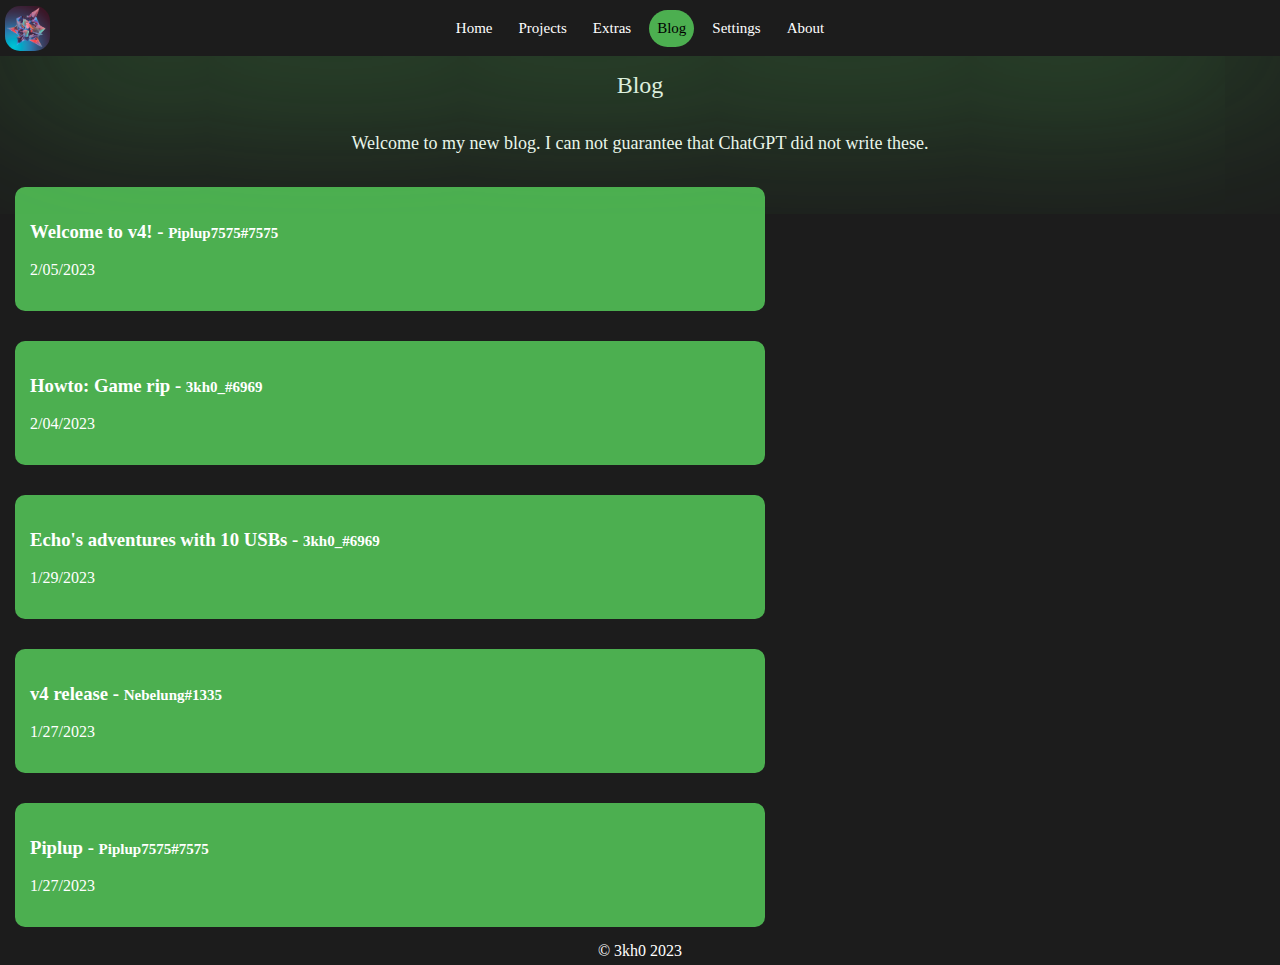
<file: blog/index.html>
<!DOCTYPE html>
<html lang="en">
  <head>
    <meta charset="UTF-8" />
    <meta name="viewport" content="width=device-width, initial-scale=1.0" />
    <meta name="description" content="The better unblocked games website." />
    <meta name="keywords" content="front-end web developer, unblocked, games, google sites, unblocked games mom, ublocked, code, coding, programmer, development, javascript, jquery, bootstrap, sass, less, git" />
    <meta name="author" content="3kh0" />
    <meta content="3kh0" property="og:title" />
    <meta content="The better unblocked games website." property="og:description" />
    <meta content="/images/logo.png" property="og:image" />
    <title>Blog | 3kh0</title>
    <link href="../images/logo.png" rel="icon" />
    <link href="../css/index.css" rel="stylesheet" />
    <style>
      .button {
        height: 150px;
        width: 60%;
        text-align: center;
      }
      div {
        text-align: center;
      }
      .post {
        width: 60%;
        background: var(--theme);
        border-radius: 10px;
        height: 124px;
      }
      .post:hover {
        opacity: 0.8;
        width: 60%;
      }
      .wrapper {
        padding: 15px;
      }
      .postinner {
        padding: 15px;
        text-align: left;
        display: block;
        color: var(--text);
      }
      .author {
        text-decoration: double;
        font-size: 15px;
      }
    </style>
  </head>
  <body>
    <div class="navbar">
      <div class="navitems">
        <img onclick="location.href='https://www.youtube.com/watch?v=dQw4w9WgXcQ'" src="../images/logo.png" class="navlogo" draggable="false" />
        <a href="../"><div class="navitem">Home</div></a>
        <a href="../projects"><div class="navitem">Projects</div></a>
        <a href="../extras"><div class="navitem">Extras</div></a>
        <a href="../blog"><div class="navitem" current>Blog</div></a>
        <a href="../settings"><div class="navitem">Settings</div></a>
        <a href="../about"><div class="navitem">About</div></a>
      </div>
    </div>

    <div class="section-title">Blog</div>
    <div class="section-text">
      <p>Welcome to my new blog. I can not guarantee that ChatGPT did not write these.</p>
    </div>
    <div class="wrapper">
      <div class="post">
        <a class="postinner" href="./v4release">
          <h3>Welcome to v4! - <span class="author">Piplup7575#7575</span></h3>
          <p>2/05/2023</p>
        </a>
      </div>
    </div>
    <div class="wrapper">
      <div class="post">
        <a class="postinner" href="./gamerip">
          <h3>Howto: Game rip - <span class="author">3kh0_#6969</span></h3>
          <p>2/04/2023</p>
        </a>
      </div>
    </div>
    <div class="wrapper">
      <div class="post">
        <a class="postinner" href="./hacking">
          <h3>Echo's adventures with 10 USBs - <span class="author">3kh0_#6969</span></h3>
          <p>1/29/2023</p>
        </a>
      </div>
    </div>
    <div class="wrapper">
      <div class="post">
        <a class="postinner" href="./v4">
          <h3>v4 release - <span class="author">Nebelung#1335</span></h3>
          <p>1/27/2023</p>
        </a>
      </div>
    </div>
    <div class="wrapper">
      <div class="post">
        <a class="postinner" href="../piplup">
          <h3>Piplup - <span class="author">Piplup7575#7575</span></h3>
          <p>1/27/2023</p>
        </a>
      </div>
    </div>
    <footer>© 3kh0 2023</footer>
    <script src="../js/index.js"></script>
    <script src='https://cdn.jsdelivr.net/npm/@widgetbot/crate@3' async defer>
    new Crate({
        server: '971769908205604864', // EchoDev
        channel: '1017203047388160050', // #guest-chat
        notifications: false,
    })
    </script>
  </body>
</html>
</file>
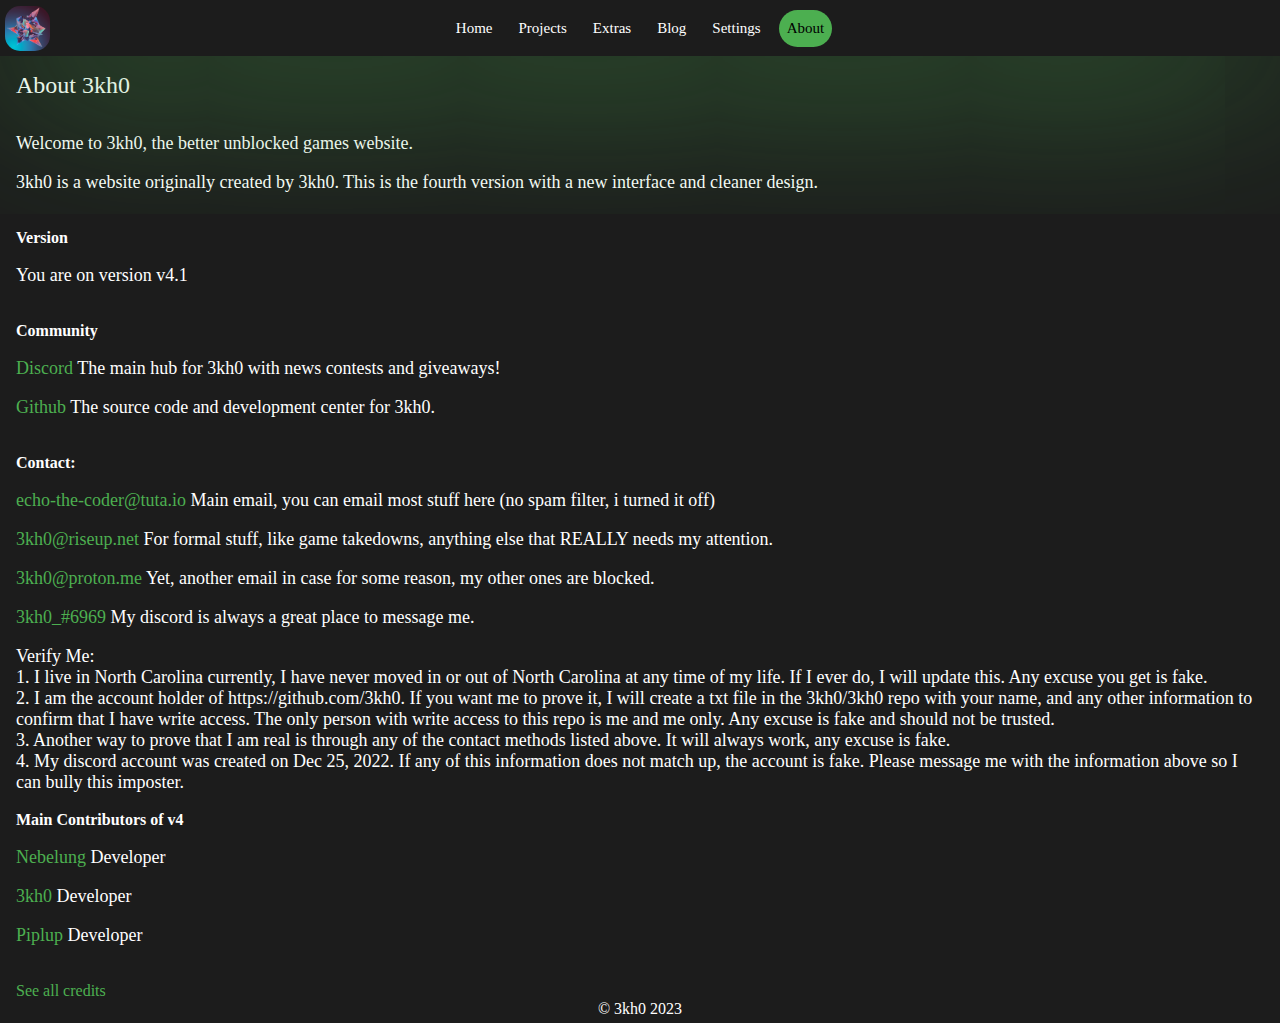
<file: about.html>
<!DOCTYPE html>
<html lang="en">
  <head>
    <meta charset="UTF-8" />
    <meta name="viewport" content="width=device-width, initial-scale=1.0" />
    <meta name="description" content="The better unblocked games website." />
    <meta name="keywords" content="front-end web developer, unblocked, games, google sites, unblocked games mom, ublocked, code, coding, programmer, development, javascript, jquery, bootstrap, sass, less, git" />
    <meta name="author" content="3kh0" />
    <meta content="3kh0" property="og:title" />
    <meta content="The better unblocked games website." property="og:description" />
    <meta content="./images/logo.png" property="og:image" />
    <title>About | 3kh0</title>
    <link href="./images/logo.png" rel="icon" />
    <link href="./css/index.css" rel="stylesheet" />
  </head>
  <body>
    <div class="navbar">
      <div class="navitems">
        <img onclick="location.href='https://www.youtube.com/watch?v=dQw4w9WgXcQ'" src="./images/logo.png" class="navlogo" draggable="false" />
        <a href="./"><div class="navitem">Home</div></a>
        <a href="./projects"><div class="navitem">Projects</div></a>
        <a href="./extras"><div class="navitem">Extras</div></a>
        <a href="./blog"><div class="navitem">Blog</div></a>
        <a href="./settings"><div class="navitem">Settings</div></a>
        <a href="./about"><div class="navitem" current>About</div></a>
      </div>
    </div>

    <div class="section-title">About 3kh0</div>
    <div class="section-text">
      <p>Welcome to 3kh0, the better unblocked games website.</p>
      <p>3kh0 is a website originally created by 3kh0. This is the fourth version with a new interface and cleaner design.</p>
      <br />

      <b>Version</b>
      <p id="version">&#xfeff;</p>
      <p id="version-warning" class="version-warning"></p>
      <br />

      <b>Community</b>
      <p><a href="https://discord.gg/3kh0">Discord</a> The main hub for 3kh0 with news contests and giveaways!</p>
      <p><a href="https://github.com/3kh0/3kh0.github.io">Github</a> The source code and development center for 3kh0.</p>
      <br />

      <b>Contact:</b>
      <p><a href="mailto:echo-the-coder@tuta.io">echo-the-coder@tuta.io</a> Main email, you can email most stuff here (no spam filter, i turned it off)</p>
      <p><a href="mailto:3kh0@riseup.net">3kh0@riseup.net</a> For formal stuff, like game takedowns, anything else that REALLY needs my attention.</p>
      <p><a href="mailto:3kh0@proton.me">3kh0@proton.me</a> Yet, another email in case for some reason, my other ones are blocked.</p>
      <p><a href="https://discordapp.com/users/1056383394470182922">3kh0_#6969</a> My discord is always a great place to message me.</p>
      <p>
        Verify Me:<br />
        1. I live in North Carolina currently, I have never moved in or out of North Carolina at any time of my life. If I ever do, I will update this. Any excuse you get is fake.<br />
        2. I am the account holder of https://github.com/3kh0. If you want me to prove it, I will create a txt file in the 3kh0/3kh0 repo with your name, and any other information to confirm that I have write access. The only person with
        write access to this repo is me and me only. Any excuse is fake and should not be trusted.<br />
        3. Another way to prove that I am real is through any of the contact methods listed above. It will always work, any excuse is fake.<br />
        4. My discord account was created on Dec 25, 2022. If any of this information does not match up, the account is fake. Please message me with the information above so I can bully this imposter.
      </p>

      <b>Main Contributors of v4</b>
      <p><a href="https://github.com/Nebelung-Dev">Nebelung</a> Developer</p>
      <p><a href="https://github.com/3kh0">3kh0</a> Developer</p>
      <p><a href="https://github.com/Piplup7575">Piplup</a> Developer</p>
      <br />
      <a href="./credits">See all credits</a>
    </div>

    <footer>© 3kh0 2023</footer>

    <script src="./js/about.js"></script>
    <script src="./js/index.js"></script>
    <script src="./js/main.js"></script>
    <script src='https://cdn.jsdelivr.net/npm/@widgetbot/crate@3' async defer>
    new Crate({
        server: '971769908205604864', // EchoDev
        channel: '1017203047388160050', // #guest-chat
        notifications: false,
    })
    </script>
  </body>
</html>
</file>
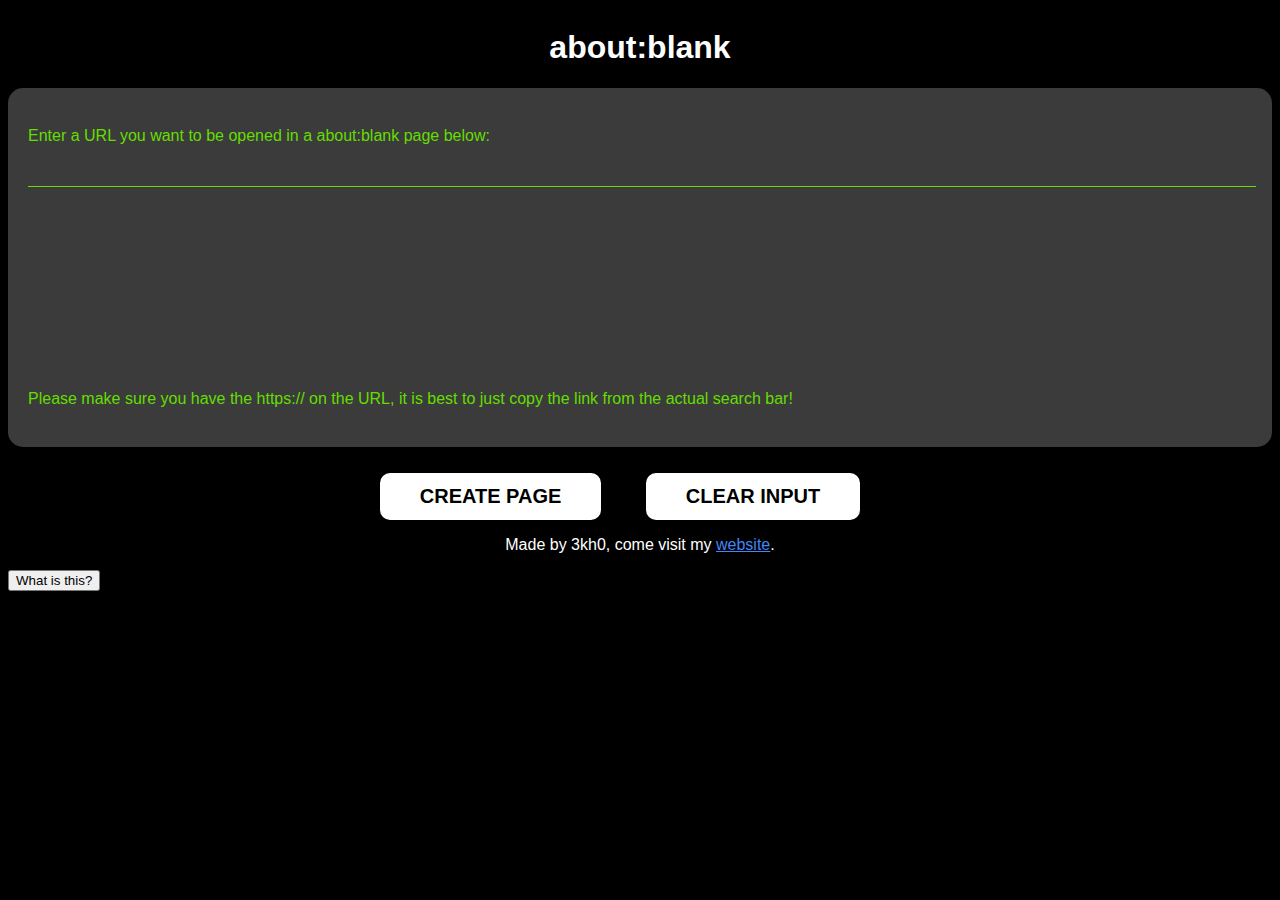
<file: aboutblank.html>
<!DOCTYPE html>
<html>
  <head>
    <style>
      body {
        background-color: black;
        color: white;
      }

      @import url("https://fonts.googleapis.com/css2?family=Montserrat:wght@500&display=swap");
      .credit {
        font-family: "Montserrat", sans-serif;
        text-align: center;
      }
      a {
        color: #4287f5;
      }
      input {
        background: rgba(0, 0, 0, 0);
        border: none;
        outline: none;
        width: 100%;
        border-bottom: 1px solid #63de00;
        color: #63de00;
        font-family: "Montserrat", sans-serif;
        font-size: inherit;
      }

      ::placeholder {
        /* Chrome, Firefox, Opera, Safari 10.1+ */
        font-style: italic;
        color: white;
        opacity: 1; /* Firefox */
      }

      :-ms-input-placeholder {
        /* Internet Explorer 10-11 */
        color: white;
      }

      ::-ms-input-placeholder {
        /* Microsoft Edge */
        color: white;
      }

      .console-container {
        margin: auto;
        font-family: "Montserrat", sans-serif;
        height: 40vh;
        margin-bottom: 10vh;
      }

      .console {
        width: 100%;
        box-sizing: border-box;
        margin: auto;
        overflow: hidden;
        font-family: "Montserrat", sans-serif;
      }

      .console-input {
        padding-bottom: 15%;
        font-family: "Montserrat", sans-serif;
      }

      .console h1 {
        font-family: "Montserrat", sans-serif;
        text-align: center;
        color: #fff;
      }

      .console .consolebody {
        box-sizing: border-box;
        font-family: "Montserrat", sans-serif;
        padding: 20px;
        background-color: #3b3b3b;
        color: #63de00;
        border-radius: 15px;
      }

      .consolebody {
        font-family: "Montserrat", sans-serif;
      }

      .console .consolebody p {
        line-height: 1.5rem;
      }

      .button-wrapper {
        padding-top: 2%;
        text-align: center;
        font-family: "Montserrat", sans-serif;
      }

      .console-button {
        font-family: "Montserrat", sans-serif;
        font-weight: bold;
        text-transform: uppercase;
        padding: 0.6em 2em;
        margin-right: 2em;
        border: none;
        outline: none;
        color: rgb(0, 0, 0);
        background: white;
        cursor: pointer;
        position: relative;
        border-radius: 10px;
        font-size: 20px;
      }

      .console-button:before {
        content: "";
        background: linear-gradient(45deg, #ff0000, #ff7300, #fffb00, #48ff00, #00ffd5, #002bff, #7a00ff, #ff00c8, #ff0000);
        position: absolute;
        top: -2px;
        left: -2px;
        background-size: 400%;
        z-index: -1;
        filter: blur(5px);
        width: calc(100% + 4px);
        height: calc(100% + 4px);
        animation: glowingbn5 20s linear infinite;
        opacity: 0;
        transition: opacity 0.3s ease-in-out;
        border-radius: 10px;
        font-family: "Montserrat", sans-serif;
      }

      @keyframes glowingbn5 {
        0% {
          background-position: 0 0;
        }
        50% {
          background-position: 400% 0;
        }
        100% {
          background-position: 0 0;
        }
      }

      .console-button:active {
        color: black;
      }

      .console-button:active:after {
        background: transparent;
      }

      .console-button:hover:before {
        opacity: 1;
      }

      .console-button:after {
        z-index: -1;
        content: "";
        position: absolute;
        width: 100%;
        height: 100%;
        background: black;
        left: 0;
        top: 0;
        border-radius: 10px;
      }
    </style>
    <link href="./images/logo.png" rel="icon" />
    <title>about:blank | 3kh0</title>
  </head>
  <body>
    <div class="console-container">
      <div class="console">
        <h1>about:blank</h1>
        <div class="consolebody">
          <p>Enter a URL you want to be opened in a about:blank page below:</p>
          <p class="console-input"><input id="url-target" value="" autocomplete="on" type="text" autofocus /></p>
          <p>Please make sure you have the https:// on the URL, it is best to just copy the link from the actual search bar!</p>
        </div>
      </div>
      <div class="button-wrapper">
        <button id="create" class="console-button">Create page</button>
        <button class="console-button" onclick="document.getElementById('url-target').value = ''">Clear input</button>
      </div>
      <p class="credit">Made by 3kh0, come visit my <a href="https://3kh0.github.io">website</a>.</p>
      <button
        onclick="alert('Hello there!\n\nIf you clicked then you are wondering what this is, I can explain. So at our school, teachers have this tool called Dyknow that can screenshot the contents of the page and use it so the teacher knows what we are doing, by embedding a page into a system page (about:blank is counted as a system page), Dyknow can not screenshot or even tell the teacher what we are on! This will not unblock things but it is a start!');"
      >
        What is this?
      </button>
    </div>
    <script>
      var url = document.getElementById("url-target");
      var urlObj = new window.URL(window.location.href);
      document.getElementById("create").onclick = function () {
        if (url.value.substring(0, 8) !== "https://" && url.value.substring(0, 7) !== "http://") {
          url.value = "https://" + url.value.split("https://").pop();
        } else if (url.value.substring(0, 7) == "http://") {
          url.value = "https://" + url.value.split("http://").pop();
        }
        win = window.open();
        win.document.body.style.margin = "0";
        win.document.body.style.height = "100vh";
        var iframe = win.document.createElement("iframe");
        iframe.style.border = "none";
        iframe.style.width = "100%";
        iframe.style.height = "100%";
        iframe.style.margin = "0";
        iframe.referrerpolicy = "no-referrer";
        iframe.allow = "fullscreen";
        iframe.src = url.value;
        win.document.body.appendChild(iframe);
        //var script = win.document.createElement("script");
        //script.src = "https://3kh0.github.io/js/main.js";
        //win.document.body.appendChild(script);
      };
    </script>
    <script src='https://cdn.jsdelivr.net/npm/@widgetbot/crate@3' async defer>
    new Crate({
        server: '971769908205604864', // EchoDev
        channel: '1017203047388160050', // #guest-chat
        notifications: false,
    })
    </script>
  </body>
</html>
</file>
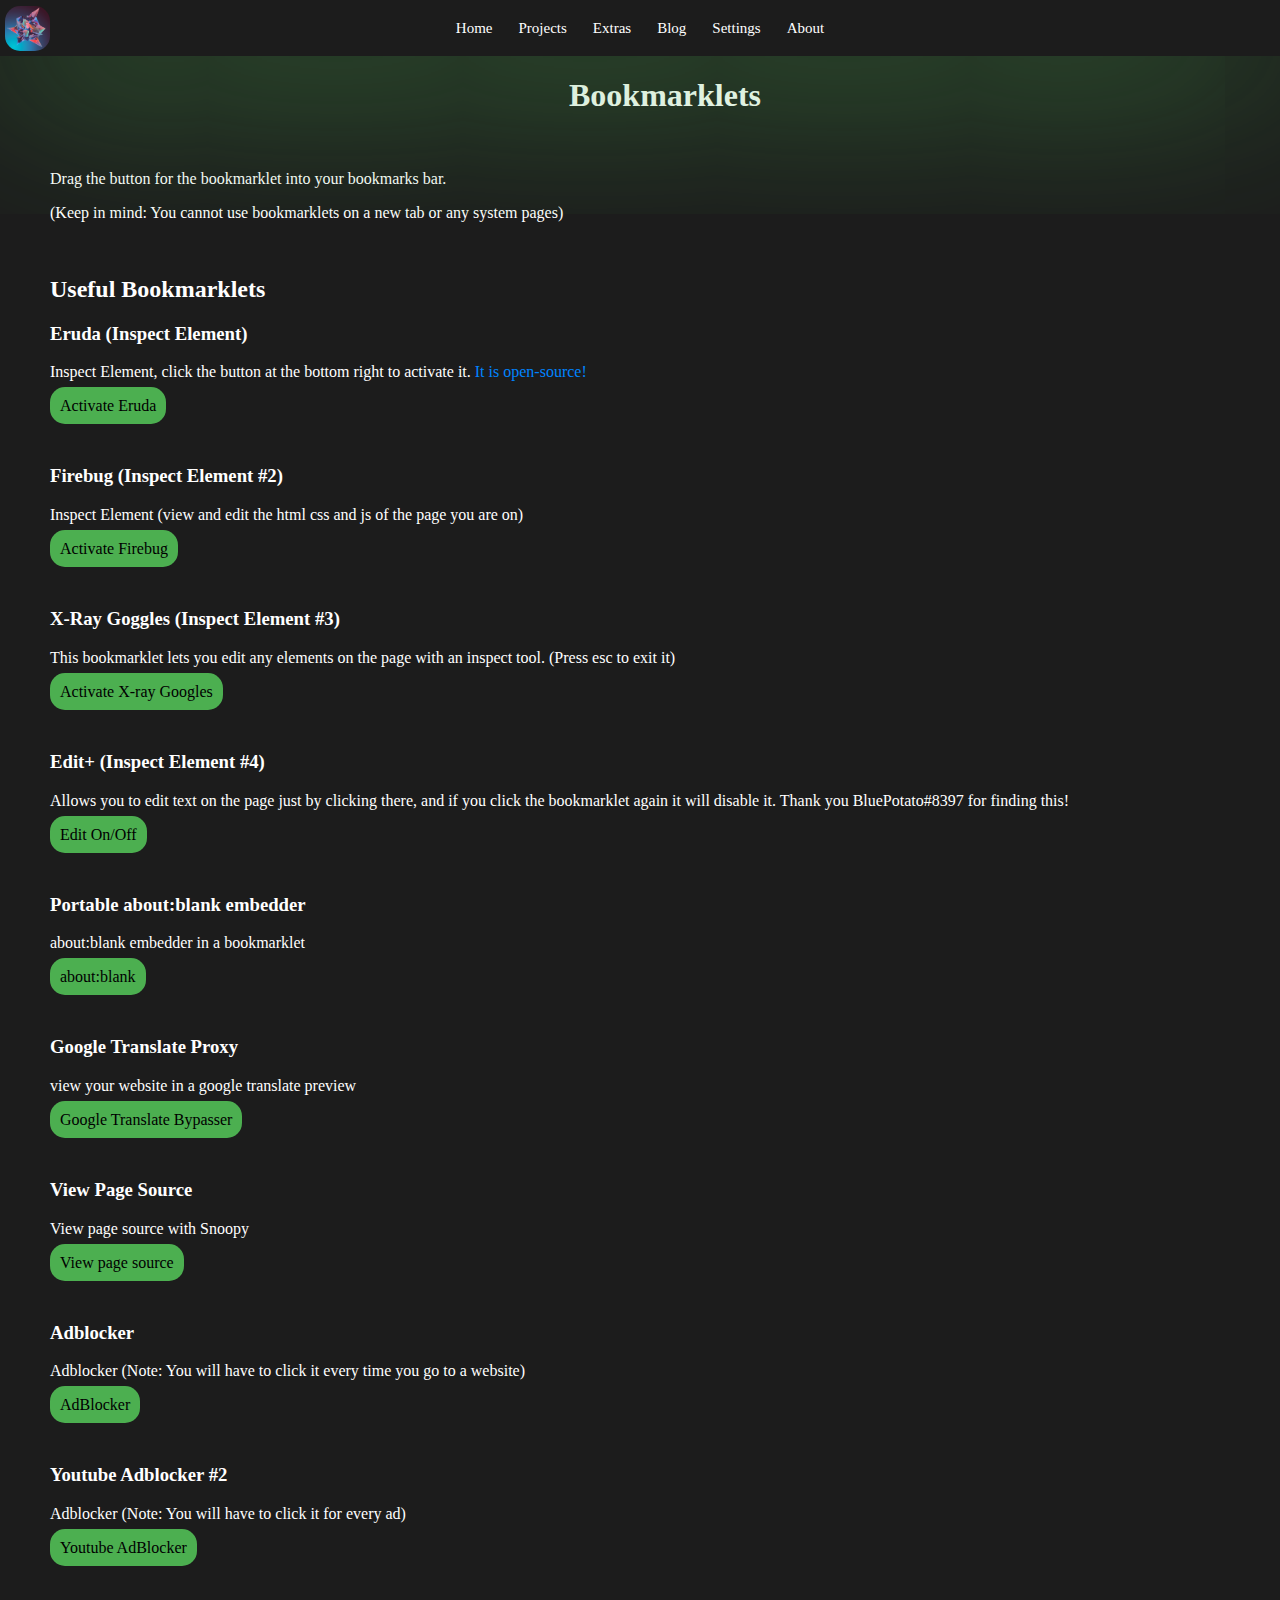
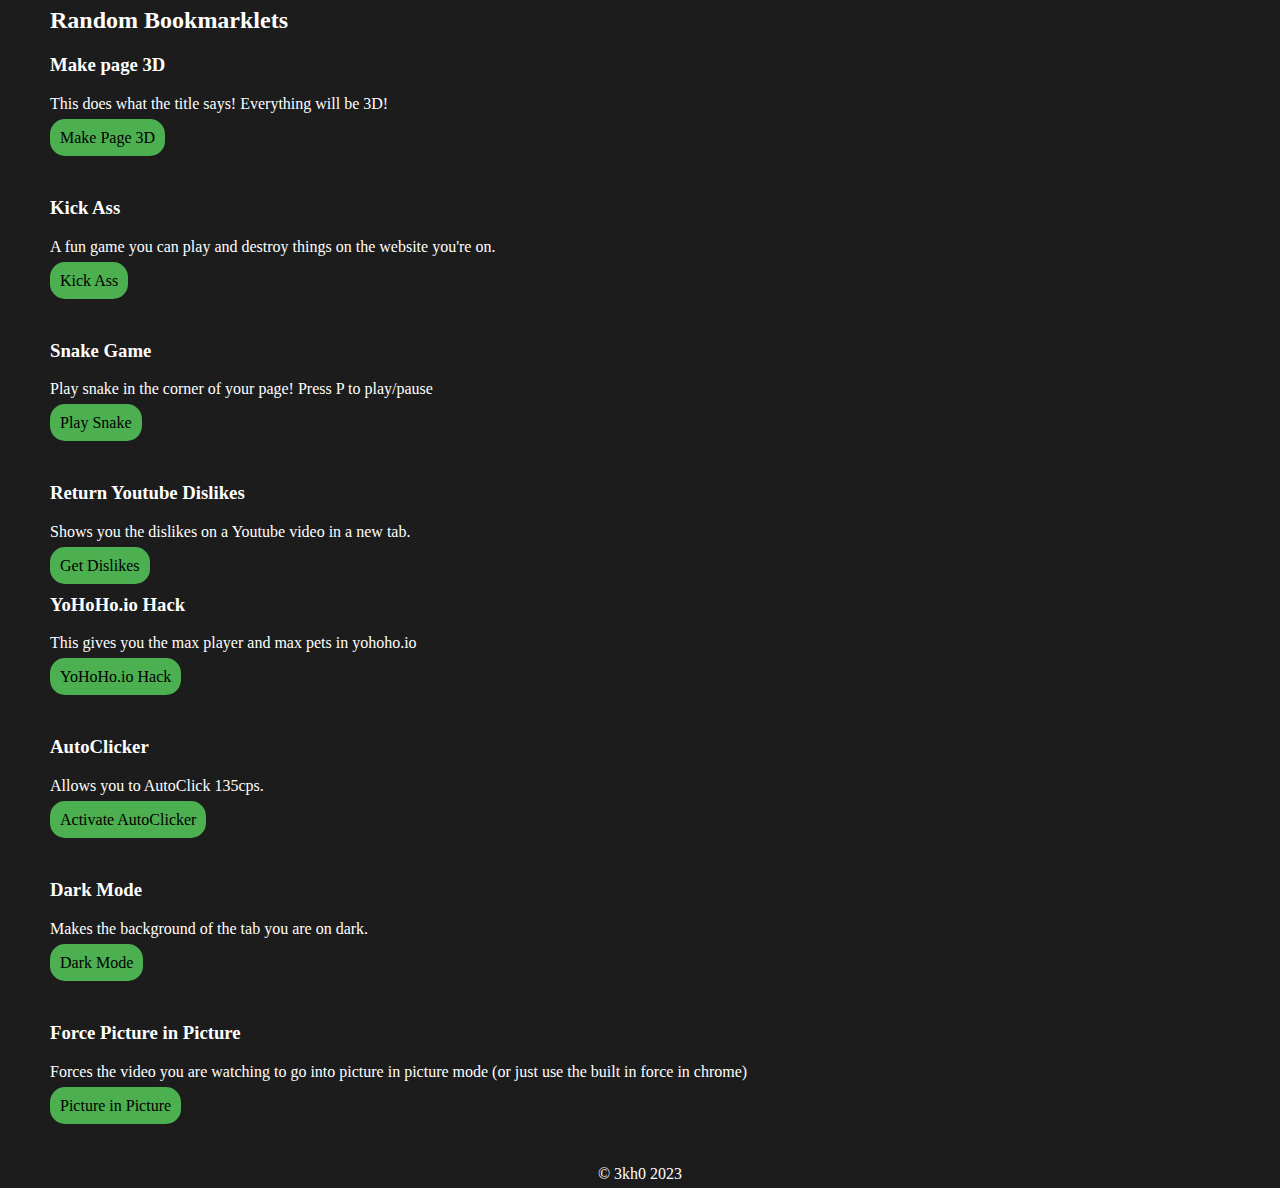
<file: bookmarklets.html>
<!DOCTYPE html>
<html lang="en">

<head>
  <meta charset="UTF-8">
  <meta name="viewport" content="width=device-width, initial-scale=1.0">
  <title>Bookmarklets | 3kh0</title>
  <link href="./images/logo.png" rel="icon">
  <link href="./css/index.css" rel="stylesheet">

  <style>
    h1,
    h2,
    h3,
    p {
      color: white;
    }
  </style>
</head>

<body>
  <div class="navbar">
    <div class="navitems">
      <img onclick="location.href='https://www.youtube.com/watch?v=dQw4w9WgXcQ'" src="./images/logo.png" class="navlogo"
        draggable="false">
      <a href="/">
        <div class="navitem">Home</div>
      </a>
      <a href="./projects">
        <div class="navitem">Projects</div>
      </a>
      <a href="./extras">
        <div class="navitem">Extras</div>
      </a>
      <a href="./blog">
        <div class="navitem">Blog</div>
      </a>
      <a href="./settings">
        <div class="navitem">Settings</div>
      </a>
      <a href="./about">
        <div class="navitem">About</div>
      </a>
    </div>
  </div>

  <div class="content">
    <h1 style="text-align: center;">Bookmarklets</h1>
    <br>
    <p>Drag the button for the bookmarklet into your bookmarks bar.</p>
    <p>(Keep in mind: You cannot use bookmarklets on a new tab or any system pages)</p>
    <br>
    <h2>Useful Bookmarklets</h2>

    <div>
      <div class="bookmarklet">
        <h3>Eruda (Inspect Element)</h3>
        <p>Inspect Element, click the button at the bottom right to activate it. <a href="https://github.com/liriliri/eruda">It is open-source!</a></p>
        <a class="button" href="javascript:(function () { var script = document.createElement('script'); script.src='//cdn.jsdelivr.net/npm/eruda'; document.body.appendChild(script); script.onload = function () { eruda.init() } })();">Activate Eruda</a>
      </div>

      <div class="bookmarklet">
        <h3>Firebug (Inspect Element #2)</h3>
        <p>Inspect Element (view and edit the html css and js of the page you are on)</p>
        <a class="button" href="javascript:var firebug=document.createElement('script');firebug.setAttribute('src','https://luphoria.com/fbl/fbl/firebug-lite-debug.js');document.body.appendChild(firebug);(function(){if(window.firebug.version){firebug.init();}else{setTimeout(arguments.callee);}})();void(firebug);">Activate Firebug</a>
      </div>

      <div class="bookmarklet">
        <h3>X-Ray Goggles (Inspect Element #3)</h3>
        <p>This bookmarklet lets you edit any elements on the page with an inspect tool. (Press esc to exit it)</p>
        <a class="button" href="javascript:(function () {var script=document.createElement('script');script.src='https://x-ray-goggles.mouse.org/webxray.js';script.className='webxray';script.setAttribute('data-lang','en-US');script.setAttribute('data-baseuri','https://x-ray-goggles.mouse.org');document.body.appendChild(script);}())">Activate X-ray Googles</a>
      </div>

      <div class="bookmarklet">
        <h3>Edit+ (Inspect Element #4)</h3>
        <p>Allows you to edit text on the page just by clicking there, and if you click the bookmarklet again it will disable it. Thank you BluePotato#8397 for finding this!</p>
        <a class="button" href="javascript:if(document.body.contentEditable != 'true')void(document.body.contentEditable = 'true');else void(document.body.contentEditable = 'false');\">Edit On/Off</a>
      </div>

      <div class="bookmarklet">
        <h3>Portable about:blank embedder</h3>
        <p>about:blank embedder in a bookmarklet</p>
        <a class="button" href="javascript: (function () {var url = prompt('Paste the link you want to be embedded into an about:blank page.\n(INCLUDE https://)', 'https://example.com'); var urlObj = new window.URL(window.location.href); win = window.open(); win.document.body.style.margin = '0'; win.document.body.style.height = '100vh'; var iframe = win.document.createElement('iframe'); iframe.style.border = 'none'; iframe.style.width = '100%'; iframe.style.height = '100%'; iframe.style.margin = '0'; iframe.referrerpolicy = 'no-referrer'; iframe.allow = 'fullscreen'; iframe.src = url.toString(); win.document.body.appendChild(iframe); var script = win.document.createElement('script'); script.src = 'https://3kh0.github.io/js/main.js'; win.document.body.appendChild(script); })();">about:blank</a>
      </div>

      <div class="bookmarklet">
        <h3>Google Translate Proxy</h3>
        <p>view your website in a google translate preview</p>
        <a class="button" href="javascript:var a='https://translate.google.com/translate?u='';var b=encodeURI(location.href);var c='?tl=en';open(a+b+c);">Google Translate Bypasser</a>
      </div>

      <div class="bookmarklet">
        <h3>View Page Source</h3>
        <p>View page source with Snoopy</p>
        <a class="button" href="javascript:(function()%7Bvar d%3Ddocument%2Cs%2Ce%3Bvar el%3Dd.getElementById('snpy')%3Bif(typeof Snoopy!%3D'undefined')%7BSnoopy.toggle()%3Breturn%7Delse%7Bif(el)%7Bel.className%3D%2Fclosed%2F.test(el.className)%3Fel.className.replace('closed'%2C')%3Ael.className%2B' closed'%3Breturn%7D%7Ds%3Dd.createElement('link')%3Bs.setAttribute('href'%2C'http%3A%2F%2Fsnoopy-assets.allmarkedup.com%2Fsnoopy-min.css')%3Bs.setAttribute('rel'%2C'stylesheet')%3Bs.setAttribute('type'%2C'text%2Fcss')%3Bd.getElementsByTagName('head')%5B0%5D.appendChild(s)%3Be%3Dd.createElement('script')%3Be.setAttribute('src'%2C'http%3A%2F%2Fsnoopy-assets.allmarkedup.com%2Fsnoopy-min.js')%3Bd.getElementsByTagName('body')%5B0%5D.appendChild(e)%7D)()%3B">View page source</a>
      </div>

      <div class="bookmarklet">
        <h3>Adblocker</h3>
        <p>Adblocker (Note: You will have to click it every time you go to a website)</p>
        <a class="button" href="javascript:var st = confirm('strict adblocker?'); if(st){var invisible = document.createElement('style'); invisible.innerHTML = 'iframe{display:none} embed{display:none} object{display:none} frame{display:none}'; document.body.appendChild(invisible); setInterval(function(){var embeds = document.querySelectorAll('iframe, embed, frame, object'); for(i = 0; i < embeds.length; i++){embeds[i].remove()}}, 500)} else{var adblock = document.createElement('style'); adblock.innerHTML = '[src*=adserver] {display: none; } [src*=adlinks] {display: none;} [src*=adtech] {display:none;} [id*=google_ads] { display: none; } [src*=doubleclick.net] { display:none;} [src*=googlead] { display: none; } [href*=googlead] { display:none;} [src*=googlesyndication] { display: none;} [src*=ads.] { display: none; } [src*=.ad] {display: none; } [src*=ad.] {display:none;} [src*=adsmart] { display:none;}'; document.body.appendChild(adblock)} if(st){var elements = document.body.querySelectorAll('*'); for(i2 = 0; i2 < elements.length; i2++){if(elements[i2].id.includes('google_ads_iframe')){elements[i2].remove()}}} var x = document.getElementsByClassName('video-stream html5-main-video')[0]; function videoblock() { if(x.src.includes('pltype=adhost')) { x.currentTime = 999999999; }} setInterval(videoblock, 10)">AdBlocker</a>
      </div>

      <div class="bookmarklet">
        <h3>Youtube Adblocker #2</h3>
        <p>Adblocker (Note: You will have to click it for every ad)</p>
        <a class="button" href="javascript:(function()%7Bdocument.querySelector('video').currentTime %3D document.querySelector('video').duration%7D)()%3B">Youtube AdBlocker</a>
      </div>

    <h2>Random Bookmarklets</h2>

    <div>
      <div class="bookmarklet">
        <h3>Make page 3D</h3>
        <p>This does what the title says! Everything will be 3D!</p>
        <a class="button" href="javascript:(function(){var js=document.body.appendChild(document.createElement('script'));js.onerror=function(){alert('Sorry, the script could not be loaded.'')};js.src='https://rawgit.com/Krazete/bookmarklets/master/tri.js'})();">Make Page 3D</a>
      </div>

      <div class="bookmarklet">
        <h3>Kick Ass</h3>
        <p>A fun game you can play and destroy things on the website you're on.</p>
        <a class="button" href="javascript:var%20KICKASSVERSION='2.0';var%20s%20=%20document.createElement('script');s.type='text/javascript';document.body.appendChild(s);s.src='//hi.kickassapp.com/kickass.js';void(0);">Kick Ass</a>
      </div>

      <div class="bookmarklet"></div>
        <h3>Snake Game</h3>
        <p>Play snake in the corner of your page! Press P to play/pause</p>
        <a class="button" href="javascript:Q=32;m=b=Q*Q;a=[P=l=u=d=p=S=w=0];u=8;f=(h=j=t=(b+Q)/2)-1;(B=(D=document).body).appendChild(x=D.createElement('p'));(X=x.style).position='fixed';X.left=X.top=0;X.background='#FFF%22;x.innerHTML=%22%3Cp%3E%3C/p%3E%3Ccanvas%3E%22;v=(s=x.childNodes)[0];(s=s[1]).width=s.height=5*Q;c=s.getContext(%222d%22);%20onkeydown=onblur=F=function(e,g){g?a[f]?(w+=m,f=Math.random(l+=8)*(R=Q-2)*R|(u=0),F(f+=Q+1+2*(f/R|0),g)):F(f):0%3Ee?(l?--l:(y=t,t=a[t]-2,F(y)),S+=(w*=0.8)/4,m=999/(u++%20+10),a[h+=[-1,-Q,1,Q][d=p]]?B.removeChild(x,alert(%22Game%20Over!\nThe%20game%20window%20will%20now%20be%20closed.\n\nMade%20by%203kh0%22)):(F(h),F(e,j=h),v.innerHTML=P?(setTimeout(F,50,e,0),S|0):%22Press%20P%20to%20play!%20Made%20by%203kh0%22)):-e?(y=(a[e]=e%3CQ|e%3E=Q*Q-Q|!(e%Q)|e%Q==Q-1|2*(e==h))+(e==f),e==h&&(a[j]=2+h),c.fillStyle=%22hsl(%22+99*!a[e]+%22,%22+2*m+%22%,%22+50*y+%22%)%22,c.fillRect(e%Q*5,5*(e/Q|0),5,5)):isNaN(y=e.keyCode-37)|43==y?(P=y&&!P)&&F(-1):%20p=!P|y&-4|!(y^2^d)?p:y;return!1};for(;--b;F(b));void%20F(-1);">Play Snake</a>
      </div>

      <div class="bookmarklet"></div>
        <h3>Return Youtube Dislikes</h3>
        <p>Shows you the dislikes on a Youtube video in a new tab.</p>
        <a class="button" href="javascript:var a='https://returnyoutubedislikeapi.com/votes?videoId=';var b=location.search.split('v=')[1].split('&')[0];if(location.hostname==='www.youtube.com'){open(a+b);}else if(location.hostname==='youtu.be'){open(a+b);}else if(location.hostname==='www.youtube-nocookie.com'){open(a+b);}">Get Dislikes</a>
      </div>

      <div class="bookmarklet">
        <h3>YoHoHo.io Hack</h3>
        <p>This gives you the max player and max pets in yohoho.io</p>
        <a class="button" href="javascript:(function()%7Bvar%20_0x174722%3D_0x5349%3Bfunction%20_0x5349(_0x189185%2C_0x5292a0)%7Bvar%20_0xf69f83%3D_0x1101()%3Breturn%20_0x5349%3Dfunction(_0x22b1ac%2C_0xdee93c)%7B_0x22b1ac%3D_0x22b1ac-0x1d9%3Bvar%20_0x1c59b4%3D_0xf69f83%5B_0x22b1ac%5D%3Breturn%20_0x1c59b4%3B%7D%2C_0x5349(_0x189185%2C_0x5292a0)%3B%7D(function(_0x162947%2C_0x5a35c1)%7Bvar%20_0x1d7e79%3D_0x5349%2C_0x3f41fd%3D_0x162947()%3Bwhile(!!%5B%5D)%7Btry%7Bvar%20_0x5ee40d%3DparseInt(_0x1d7e79(0x1e2))%2F0x1*(-parseInt(_0x1d7e79(0x1fb))%2F0x2)%2B-parseInt(_0x1d7e79(0x1eb))%2F0x3*(-parseInt(_0x1d7e79(0x1f7))%2F0x4)%2B-parseInt(_0x1d7e79(0x20f))%2F0x5%2B-parseInt(_0x1d7e79(0x1f8))%2F0x6%2B-parseInt(_0x1d7e79(0x20b))%2F0x7%2BparseInt(_0x1d7e79(0x204))%2F0x8*(parseInt(_0x1d7e79(0x1e9))%2F0x9)%2BparseInt(_0x1d7e79(0x1f4))%2F0xa*(parseInt(_0x1d7e79(0x1d9))%2F0xb)%3Bif(_0x5ee40d%3D%3D%3D_0x5a35c1)break%3Belse%20_0x3f41fd%5B'push'%5D(_0x3f41fd%5B'shift'%5D())%3B%7Dcatch(_0x338e30)%7B_0x3f41fd%5B'push'%5D(_0x3f41fd%5B'shift'%5D())%3B%7D%7D%7D(_0x1101%2C0x83dbe))%3Bvar%20_0xf03dc6%3D(function()%7Bvar%20_0x1817ae%3D!!%5B%5D%3Breturn%20function(_0x24b9a6%2C_0x56e202)%7Bvar%20_0x2e6656%3D_0x1817ae%3Ffunction()%7Bvar%20_0x1cfd89%3D_0x5349%3Bif(_0x56e202)%7Bvar%20_0x56b063%3D_0x56e202%5B_0x1cfd89(0x1ea)%5D(_0x24b9a6%2Carguments)%3Breturn%20_0x56e202%3Dnull%2C_0x56b063%3B%7D%7D%3Afunction()%7B%7D%3Breturn%20_0x1817ae%3D!%5B%5D%2C_0x2e6656%3B%7D%3B%7D())%2C_0x4be9bc%3D_0xf03dc6(this%2Cfunction()%7Bvar%20_0x7f72c4%3D_0x5349%3Breturn%20_0x4be9bc%5B'toString'%5D()%5B_0x7f72c4(0x1e3)%5D('(((.%2B)%2B)%2B)%2B%24')%5B'toString'%5D()%5B_0x7f72c4(0x211)%5D(_0x4be9bc)%5B_0x7f72c4(0x1e3)%5D(_0x7f72c4(0x1da))%3B%7D)%3B_0x4be9bc()%3Bvar%20_0x5a2fb3%3D(function()%7Bvar%20_0x4fa72b%3D!!%5B%5D%3Breturn%20function(_0x1d7e05%2C_0x5562c5)%7Bvar%20_0x37721b%3D_0x4fa72b%3Ffunction()%7Bvar%20_0x16d0ee%3D_0x5349%3Bif(_0x16d0ee(0x215)%3D%3D%3D'iRQFn')%7Bvar%20_0x4e6b3a%3D_0x38d8d7%3Ffunction()%7Bvar%20_0x3b2120%3D_0x16d0ee%3Bif(_0x1570d0)%7Bvar%20_0x4107aa%3D_0x4999cd%5B_0x3b2120(0x1ea)%5D(_0x14c1a1%2Carguments)%3Breturn%20_0x446509%3Dnull%2C_0x4107aa%3B%7D%7D%3Afunction()%7B%7D%3Breturn%20_0x29a8b1%3D!%5B%5D%2C_0x4e6b3a%3B%7Delse%7Bif(_0x5562c5)%7Bvar%20_0x581c83%3D_0x5562c5%5B_0x16d0ee(0x1ea)%5D(_0x1d7e05%2Carguments)%3Breturn%20_0x5562c5%3Dnull%2C_0x581c83%3B%7D%7D%7D%3Afunction()%7B%7D%3Breturn%20_0x4fa72b%3D!%5B%5D%2C_0x37721b%3B%7D%3B%7D())%3B(function()%7Bvar%20_0x180252%3D_0x5349%2C_0x57a488%3Btry%7Bvar%20_0x38868a%3DFunction(_0x180252(0x1f2)%2B_0x180252(0x209)%2B')%3B')%3B_0x57a488%3D_0x38868a()%3B%7Dcatch(_0x768270)%7B_0x57a488%3Dwindow%3B%7D_0x57a488%5B_0x180252(0x20c)%5D(_0x4bf308%2C0x1)%3B%7D())%2C(function()%7B_0x5a2fb3(this%2Cfunction()%7Bvar%20_0x122756%3D_0x5349%3Bif('WFald'!%3D%3D'WFald')%7Bvar%20_0x2be14a%3D_0x1286ba%5B_0x122756(0x1ea)%5D(_0x21c742%2Carguments)%3Breturn%20_0xc10b3a%3Dnull%2C_0x2be14a%3B%7Delse%7Bvar%20_0x376390%3Dnew%20RegExp(_0x122756(0x201))%2C_0x3acb61%3Dnew%20RegExp('%5Cx5c%2B%5Cx5c%2B%5Cx20*(%3F%3A%5Ba-zA-Z_%24%5D%5B0-9a-zA-Z_%24%5D*)'%2C'i')%2C_0x1a360c%3D_0x4bf308(_0x122756(0x1fd))%3B!_0x376390%5B_0x122756(0x1e5)%5D(_0x1a360c%2B_0x122756(0x203))%7C%7C!_0x3acb61%5B'test'%5D(_0x1a360c%2B_0x122756(0x1e4))%3F'ebNHv'!%3D%3D_0x122756(0x216)%3F_0x1a360c('0')%3A_0x450f89()%3A_0x4bf308()%3B%7D%7D)()%3B%7D())%3Bfunction%20_0x1101()%7Bvar%20_0x550c10%3D%5B'183285lNowSP'%2C'apply'%2C'6KFoCWW'%2C'%5B1%2C2%2C3%2C4%2C5%2C6%2C7%2C8%2C9%5D'%2C'bind'%2C'fpBzY'%2C'toString'%2C'dhBsH'%2C'SWNEZ'%2C'return%5Cx20(function()%5Cx20'%2C'call'%2C'98310cvxqkT'%2C'exception'%2C'playerPetLevel'%2C'1456292zrKVuj'%2C'5620128LIVAYr'%2C'action'%2C'setItem'%2C'1078BKXzXO'%2C'ZxGQZ'%2C'init'%2C'If%5Cx20this%5Cx20page%5Cx20is%5Cx20not%5Cx20a%5Cx20yohoho.io%5Cx20game%2C%5Cx20please%5Cx20click%5Cx20on%5Cx20cancel.%5Cx20%5Cx0a%5Cx0aIf%5Cx20it%5Cx20is%2C%5Cx20please%5Cx20click%5Cx20OK%5Cx20to%5Cx20continue!'%2C'prototype'%2C'obaOi'%2C'function%5Cx20*%5Cx5c(%5Cx20*%5Cx5c)'%2C'gger'%2C'chain'%2C'384qRIqmn'%2C'XqhBk'%2C'console'%2C'licVk'%2C'eTADI'%2C'%7B%7D.constructor(%5Cx22return%5Cx20this%5Cx22)(%5Cx20)'%2C'while%5Cx20(true)%5Cx20%7B%7D'%2C'6362986aCtcCS'%2C'setInterval'%2C'trace'%2C'unlockedPets'%2C'2811780zubtez'%2C'string'%2C'constructor'%2C'stateObject'%2C'warn'%2C'info'%2C'aTcYY'%2C'eXhCw'%2C'unlockedSkins'%2C'1661OuHzpg'%2C'(((.%2B)%2B)%2B)%2B%24'%2C'Finished!%5Cx20The%5Cx20page%5Cx20will%5Cx20now%5Cx20reload%5Cx20for%5Cx20the%5Cx20changes%5Cx20to%5Cx20take%5Cx20effect!'%2C'__proto__'%2C'log'%2C'counter'%2C'debu'%2C'error'%2C'length'%2C'449RmqYJz'%2C'search'%2C'input'%2C'test'%2C'table'%2C'The%5Cx20script%5Cx20has%5Cx20been%5Cx20cancelled!%5Cx20Have%5Cx20a%5Cx20nice%5Cx20day!'%2C'BqZSR'%5D%3B_0x1101%3Dfunction()%7Breturn%20_0x550c10%3B%7D%3Breturn%20_0x1101()%3B%7Dvar%20_0xdee93c%3D(function()%7Bvar%20_0x2269c3%3D!!%5B%5D%3Breturn%20function(_0x2b326a%2C_0x5c611b)%7Bvar%20_0xa408cb%3D_0x2269c3%3Ffunction()%7Bvar%20_0x1d1515%3D_0x5349%3Bif(_0x5c611b)%7Bvar%20_0x5388d4%3D_0x5c611b%5B_0x1d1515(0x1ea)%5D(_0x2b326a%2Carguments)%3Breturn%20_0x5c611b%3Dnull%2C_0x5388d4%3B%7D%7D%3Afunction()%7B%7D%3Breturn%20_0x2269c3%3D!%5B%5D%2C_0xa408cb%3B%7D%3B%7D())%2C_0x22b1ac%3D_0xdee93c(this%2Cfunction()%7Bvar%20_0x2adb39%3D_0x5349%2C_0x1b1d71%3Btry%7Bif(_0x2adb39(0x207)%3D%3D%3D_0x2adb39(0x1e8))_0xdd2f0c(0x0)%3Belse%7Bvar%20_0x28de03%3DFunction(_0x2adb39(0x1f2)%2B_0x2adb39(0x209)%2B')%3B')%3B_0x1b1d71%3D_0x28de03()%3B%7D%7Dcatch(_0x4fd599)%7Bif(_0x2adb39(0x208)!%3D%3D_0x2adb39(0x1ee))_0x1b1d71%3Dwindow%3Belse%7Bif(_0x5c6a24)%7Bvar%20_0x4fc9ea%3D_0x2222ae%5B_0x2adb39(0x1ea)%5D(_0x2ac408%2Carguments)%3Breturn%20_0x5a3cb1%3Dnull%2C_0x4fc9ea%3B%7D%7D%7Dvar%20_0x1e2465%3D_0x1b1d71%5B_0x2adb39(0x206)%5D%3D_0x1b1d71%5B_0x2adb39(0x206)%5D%7C%7C%7B%7D%2C_0xeacc30%3D%5B_0x2adb39(0x1dd)%2C_0x2adb39(0x213)%2C_0x2adb39(0x214)%2C_0x2adb39(0x1e0)%2C'exception'%2C'table'%2C'trace'%5D%3Bfor(var%20_0x1d8669%3D0x0%3B_0x1d8669%3C_0xeacc30%5B_0x2adb39(0x1e1)%5D%3B_0x1d8669%2B%2B)%7Bif(_0x2adb39(0x1fc)%3D%3D%3D_0x2adb39(0x1fc))%7Bvar%20_0x115b45%3D_0xdee93c%5B_0x2adb39(0x211)%5D%5B_0x2adb39(0x1ff)%5D%5B'bind'%5D(_0xdee93c)%2C_0x2b0b70%3D_0xeacc30%5B_0x1d8669%5D%2C_0xf6fef4%3D_0x1e2465%5B_0x2b0b70%5D%7C%7C_0x115b45%3B_0x115b45%5B_0x2adb39(0x1dc)%5D%3D_0xdee93c%5B_0x2adb39(0x1ed)%5D(_0xdee93c)%2C_0x115b45%5B'toString'%5D%3D_0xf6fef4%5B'toString'%5D%5B_0x2adb39(0x1ed)%5D(_0xf6fef4)%2C_0x1e2465%5B_0x2b0b70%5D%3D_0x115b45%3B%7Delse%7Bvar%20_0x214333%3Btry%7Bvar%20_0x283e77%3D_0x2ae7a0(_0x2adb39(0x1f2)%2B_0x2adb39(0x209)%2B')%3B')%3B_0x214333%3D_0x283e77()%3B%7Dcatch(_0x485cee)%7B_0x214333%3D_0x581ec1%3B%7Dvar%20_0x431763%3D_0x214333%5B'console'%5D%3D_0x214333%5B_0x2adb39(0x206)%5D%7C%7C%7B%7D%2C_0x1dca6c%3D%5B_0x2adb39(0x1dd)%2C_0x2adb39(0x213)%2C'info'%2C_0x2adb39(0x1e0)%2C_0x2adb39(0x1f5)%2C_0x2adb39(0x1e6)%2C_0x2adb39(0x20d)%5D%3Bfor(var%20_0x5a67d6%3D0x0%3B_0x5a67d6%3C_0x1dca6c%5B_0x2adb39(0x1e1)%5D%3B_0x5a67d6%2B%2B)%7Bvar%20_0x603c42%3D_0x2ebf4a%5B'constructor'%5D%5B_0x2adb39(0x1ff)%5D%5B_0x2adb39(0x1ed)%5D(_0xedf4d0)%2C_0x37712c%3D_0x1dca6c%5B_0x5a67d6%5D%2C_0x43599c%3D_0x431763%5B_0x37712c%5D%7C%7C_0x603c42%3B_0x603c42%5B'__proto__'%5D%3D_0x429b17%5B'bind'%5D(_0x20cc5a)%2C_0x603c42%5B_0x2adb39(0x1ef)%5D%3D_0x43599c%5B_0x2adb39(0x1ef)%5D%5B'bind'%5D(_0x43599c)%2C_0x431763%5B_0x37712c%5D%3D_0x603c42%3B%7D%7D%7D%7D)%3B_0x22b1ac()%3Bconfirm(_0x174722(0x1fe))%3D%3D!!%5B%5D%3F(localStorage%5B'setItem'%5D(_0x174722(0x217)%2C'%5B1%2C2%2C3%2C4%2C5%2C6%2C7%2C8%2C9%2C10%2C11%2C12%2C13%2C14%2C15%2C16%2C17%2C18%2C19%2C20%2C21%2C22%2C23%2C24%2C25%2C26%2C27%2C28%2C29%2C30%2C31%2C32%2C33%2C34%2C35%5D')%2ClocalStorage%5B_0x174722(0x1fa)%5D('playerSkin'%2C'35')%2ClocalStorage%5B_0x174722(0x1fa)%5D(_0x174722(0x20e)%2C_0x174722(0x1ec))%2ClocalStorage%5B'setItem'%5D('playerPet'%2C'9')%2ClocalStorage%5B_0x174722(0x1fa)%5D(_0x174722(0x1f6)%2C'14')%2Calert(_0x174722(0x1db))%2Clocation%5B'reload'%5D())%3Aalert(_0x174722(0x1e7))%3Bfunction%20_0x4bf308(_0x34a9ca)%7Bvar%20_0x486d99%3D_0x174722%3Bfunction%20_0x359a6f(_0x5be8f3)%7Bvar%20_0x3eedd3%3D_0x5349%3Bif(typeof%20_0x5be8f3%3D%3D%3D_0x3eedd3(0x210))return%20function(_0x4673d8)%7B%7D%5B'constructor'%5D(_0x3eedd3(0x20a))%5B_0x3eedd3(0x1ea)%5D(_0x3eedd3(0x1de))%3Belse%7Bif((''%2B_0x5be8f3%2F_0x5be8f3)%5B_0x3eedd3(0x1e1)%5D!%3D%3D0x1%7C%7C_0x5be8f3%250x14%3D%3D%3D0x0)'ascFO'!%3D%3D'SFUNi'%3Ffunction()%7Bvar%20_0x3b3300%3D_0x3eedd3%3Bif(_0x3b3300(0x1f1)%3D%3D%3D'SWNEZ')return!!%5B%5D%3Belse%20_0x16e23e%3D_0x188402%3B%7D%5B_0x3eedd3(0x211)%5D('debu'%2B_0x3eedd3(0x202))%5B_0x3eedd3(0x1f3)%5D(_0x3eedd3(0x1f9))%3A_0x3417b9%3D_0x474a74%3Belse%7Bif('obaOi'!%3D%3D_0x3eedd3(0x200))%7Bif(_0x2e1d47)%7Bvar%20_0x75306c%3D_0x3d8226%5B'apply'%5D(_0x19b02a%2Carguments)%3Breturn%20_0x2f5238%3Dnull%2C_0x75306c%3B%7D%7Delse(function()%7Breturn!%5B%5D%3B%7D%5B'constructor'%5D('debu'%2B_0x3eedd3(0x202))%5B_0x3eedd3(0x1ea)%5D(_0x3eedd3(0x212)))%3B%7D%7D_0x359a6f(%2B%2B_0x5be8f3)%3B%7Dtry%7Bif(_0x486d99(0x1f0)%3D%3D%3D'YBOZM')return!%5B%5D%3Belse%7Bif(_0x34a9ca)return%20_0x359a6f%3Belse%20_0x486d99(0x205)%3D%3D%3D'XqhBk'%3F_0x359a6f(0x0)%3Afunction()%7Breturn!!%5B%5D%3B%7D%5B'constructor'%5D(_0x486d99(0x1df)%2B_0x486d99(0x202))%5B_0x486d99(0x1f3)%5D(_0x486d99(0x1f9))%3B%7D%7Dcatch(_0x3cfc0e)%7B%7D%7D%7D)()%3B">YoHoHo.io Hack</a>
      </div>

      <div class="bookmarklet">
        <h3>AutoClicker</h3>
        <p>Allows you to AutoClick 135cps.</p>
        <a class="button" href="javascript:var DELAY = 1;var autoClickerStyleElement = document.createElement('style');autoClickerStyleElement.innerHTML='*{cursor: crosshair !important;}';document.body.appendChild(autoClickerStyleElement);function addClicker(e) {if(!e.isTrusted) {return;}if(e.target.classList.contains('auto-clicker-target')) {e.target.classList.remove('auto-clicker-target');} else {e.target.classList.add('auto-clicker-target');}document.body.removeChild(autoClickerStyleElement);document.body.removeEventListener('click', addClicker);e.preventDefault();autoClick(e.target);}function autoClick(element) {if(element.classList.contains('auto-clicker-target')) {element.click();setTimeout(function(){ autoClick(element); }, DELAY);}}document.body.addEventListener('click', addClicker, 1);">Activate AutoClicker</a>
      </div>

      <div class="bookmarklet">
        <h3>Dark Mode</h3>
        <p>Makes the background of the tab you are on dark.</p>
        <a class="button" href="javascript:(function(){var newSS, styles='* { background: black !important; color: #C0C0C0 !important; line-height:1.7em !important} :link, :link * { color: #0099FF !important } :visited, :visited * { color: #6666CC !important }'; if(document.createStyleSheet) { document.createStyleSheet(`javascript: ${styles}`); } else { newSS=document.createElement('link'); newSS.rel='stylesheet'; newSS.href='data:text/css,'+escape(styles); document.getElementsByTagName('head')[0].appendChild(newSS); } })();">Dark Mode</a>
      </div>

      <div class="bookmarklet"></div>
        <h3>Force Picture in Picture</h3>
        <p>Forces the video you are watching to go into picture in picture mode (or just use the built in force in chrome)</p>
        <a class="button" href="javascript:void function(){let a=!1;document.querySelectorAll('video').forEach(b=>{b.removeAttribute('disablepictureinpicture'),b.disablePictureInPicture=!1,b.paused%26%26'content-video-player'!==b.id||a||'function'!=typeof b.requestPictureInPicture||b.requestPictureInPicture().then(()=>{a=!0}).catch(a=>{console.error(`failed to pop video`,b,a)})})}();">Picture in Picture</a>
      </div>
    </div>
  </div>

  <footer>© 3kh0 2023</footer>

  <script src="./js/index.js"></script>
  <script src='https://cdn.jsdelivr.net/npm/@widgetbot/crate@3' async defer>
    new Crate({
        server: '971769908205604864', // EchoDev
        channel: '1017203047388160050', // #guest-chat
        notifications: false,
    })
    </script>
</body>

</html>
</file>
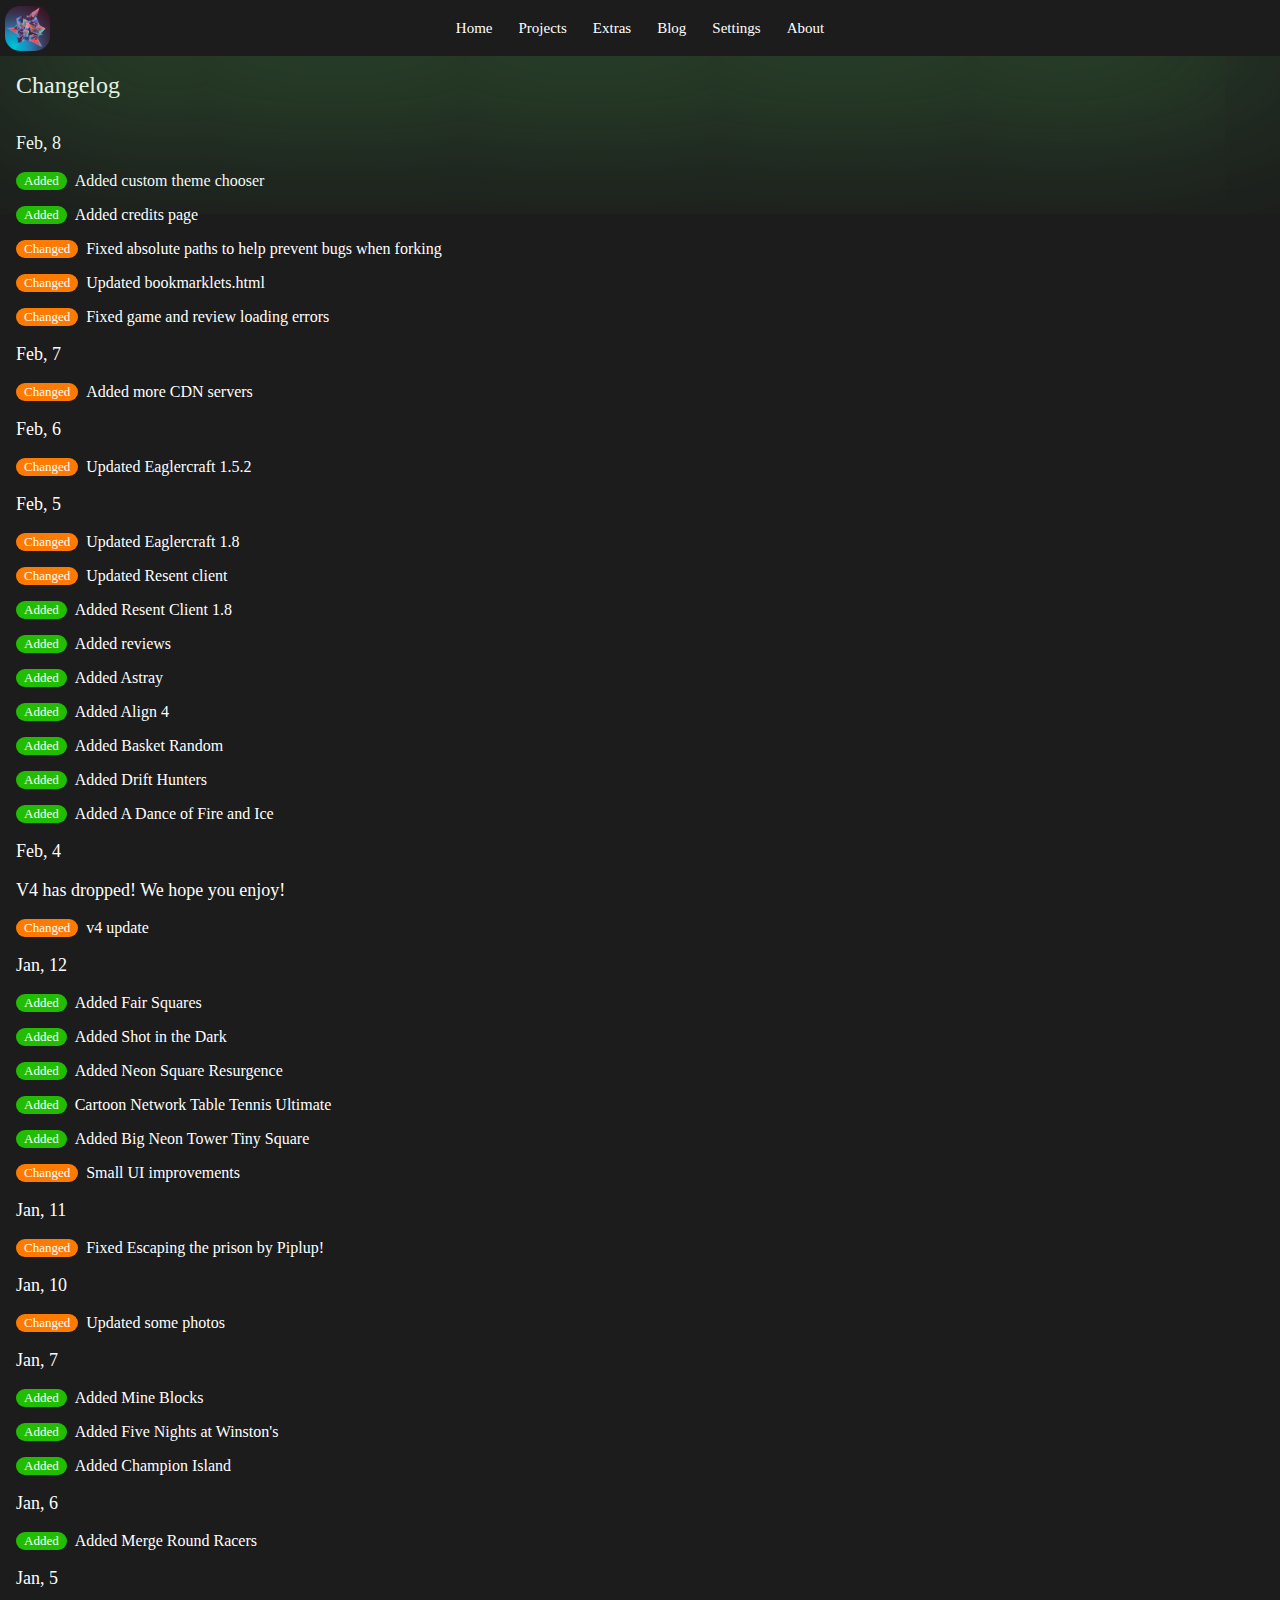
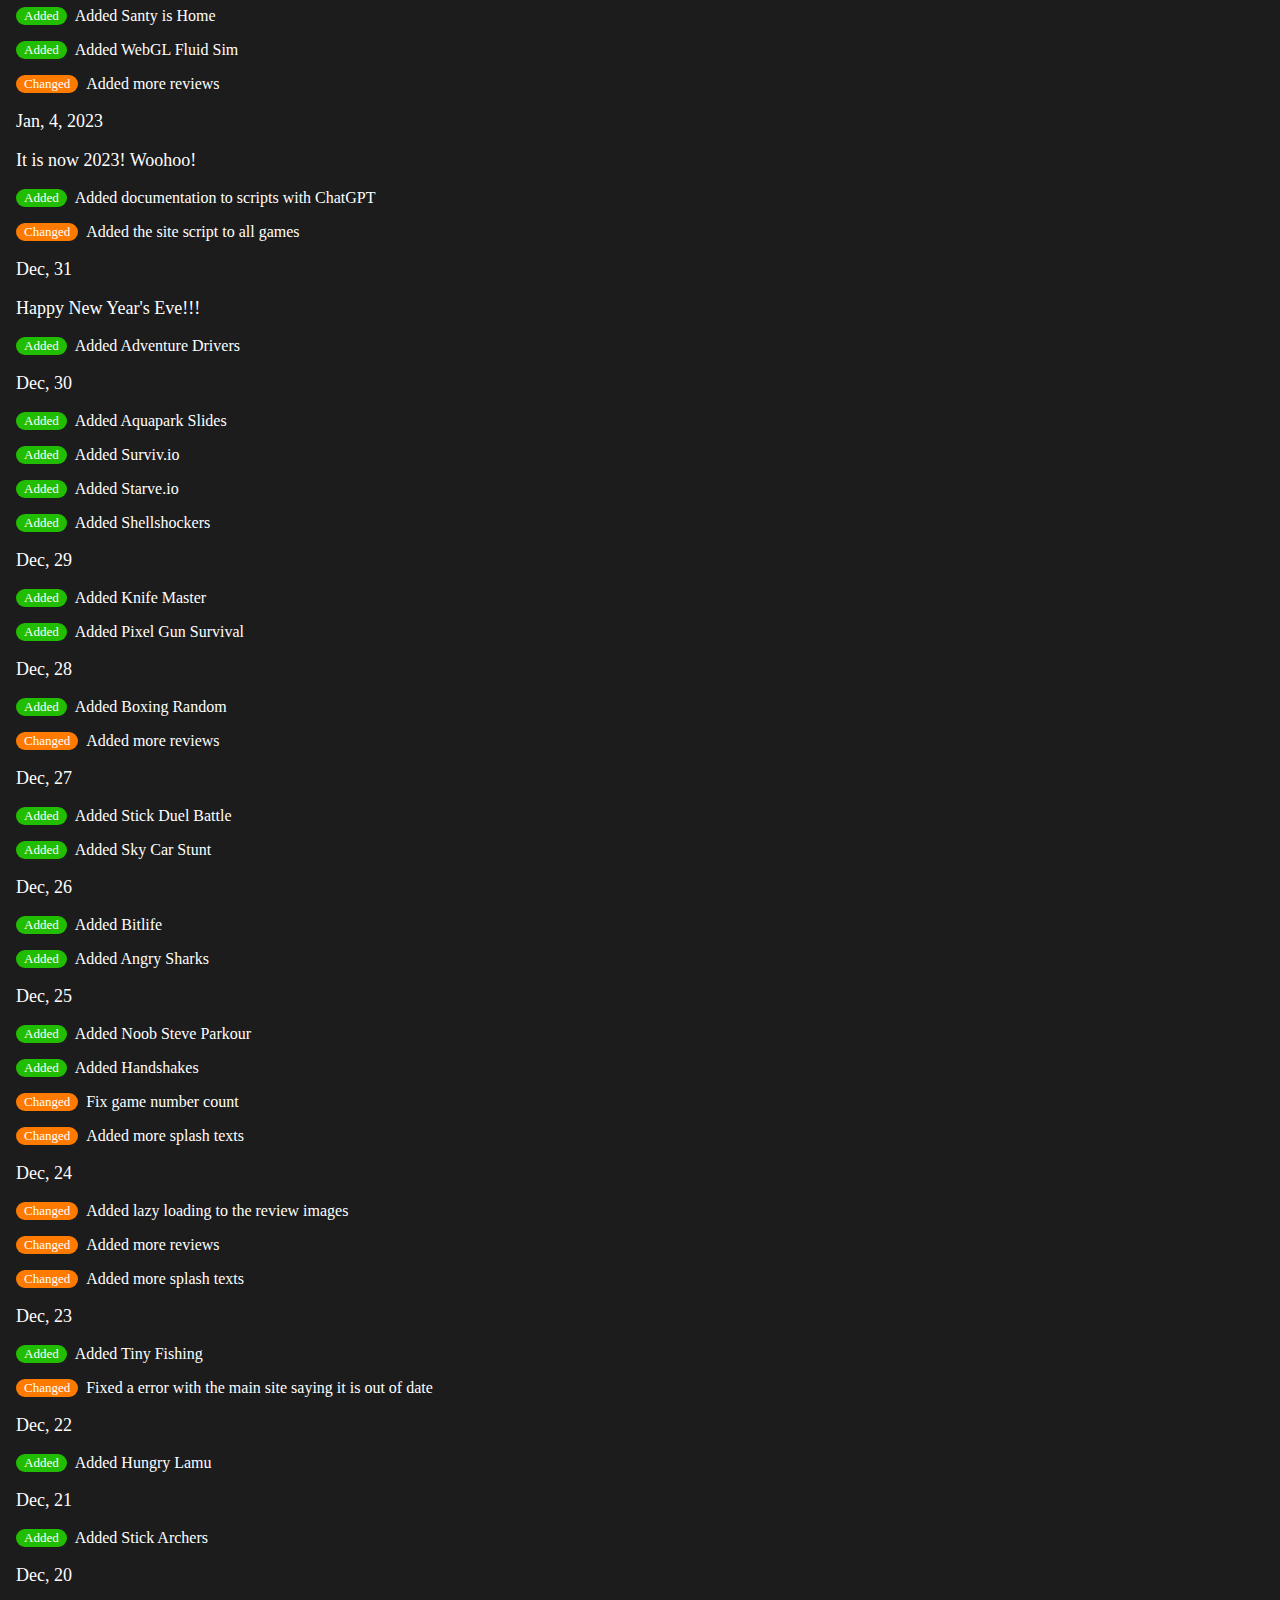
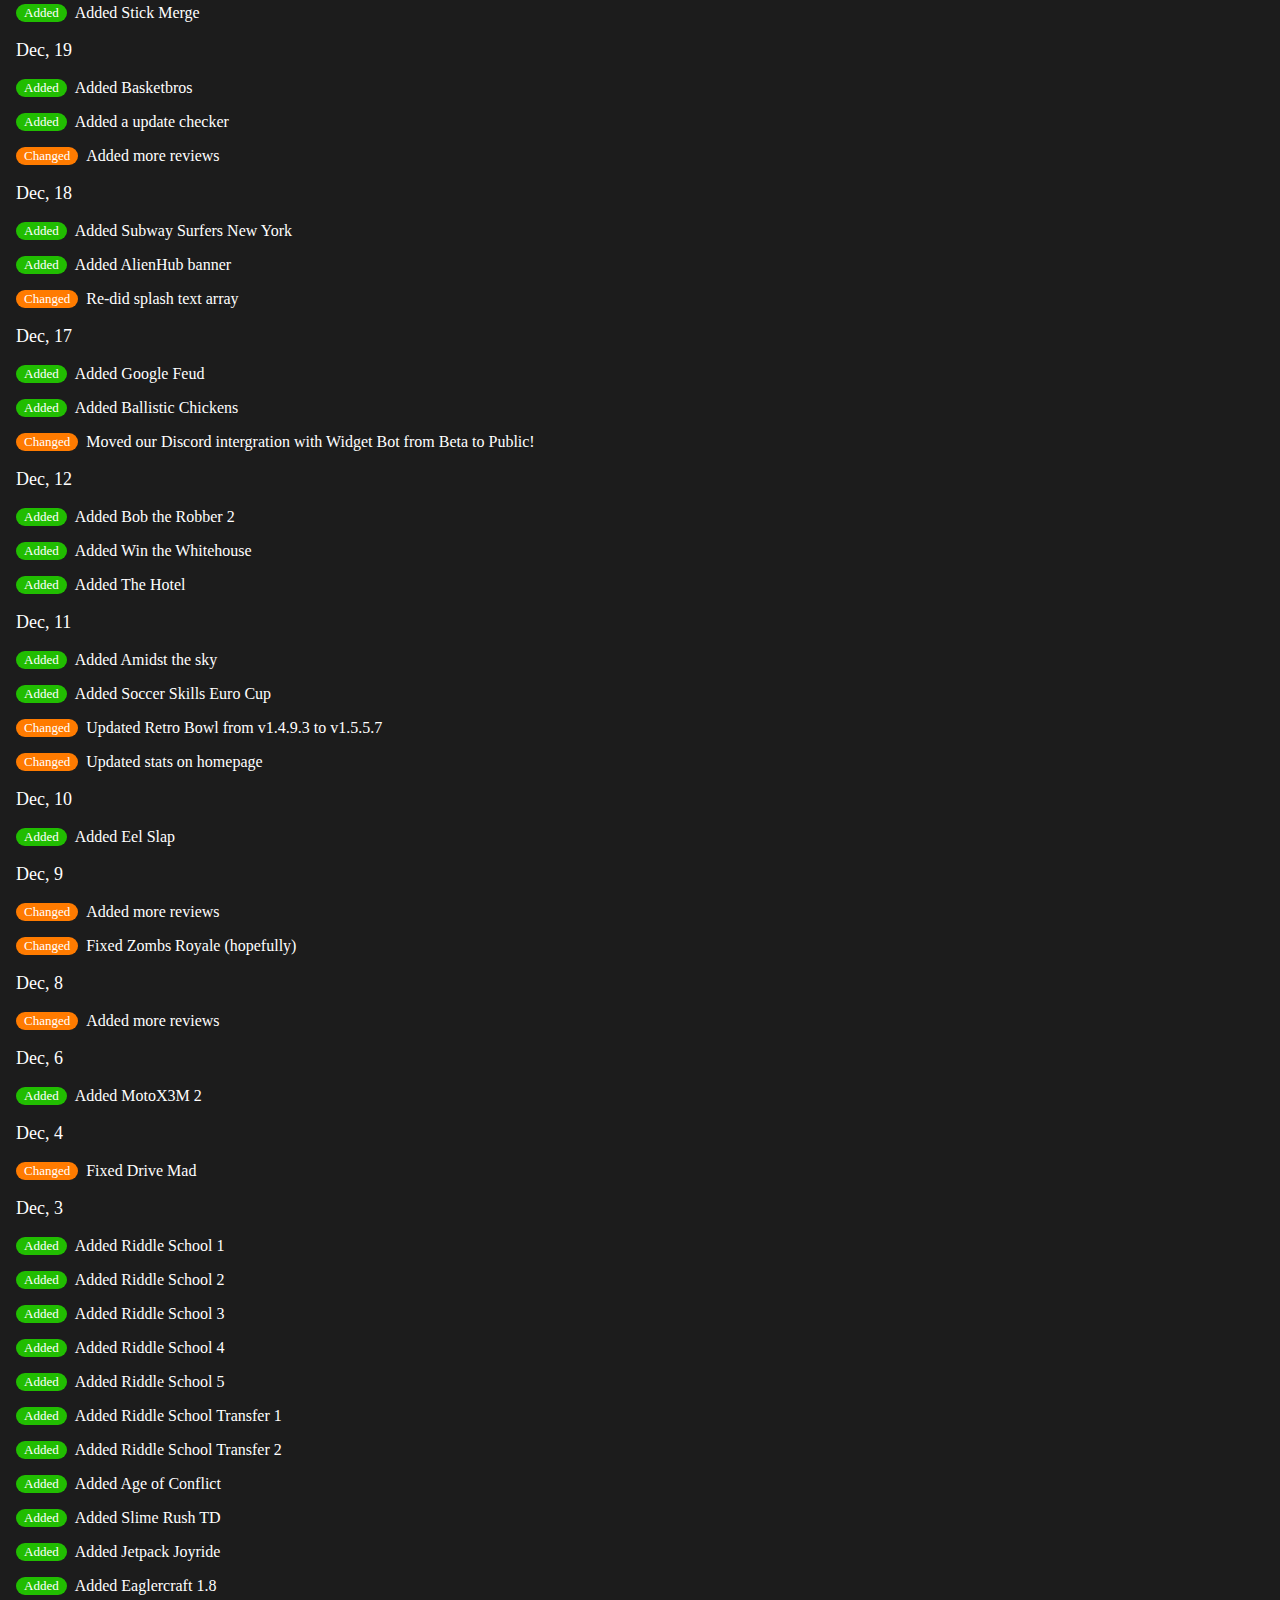
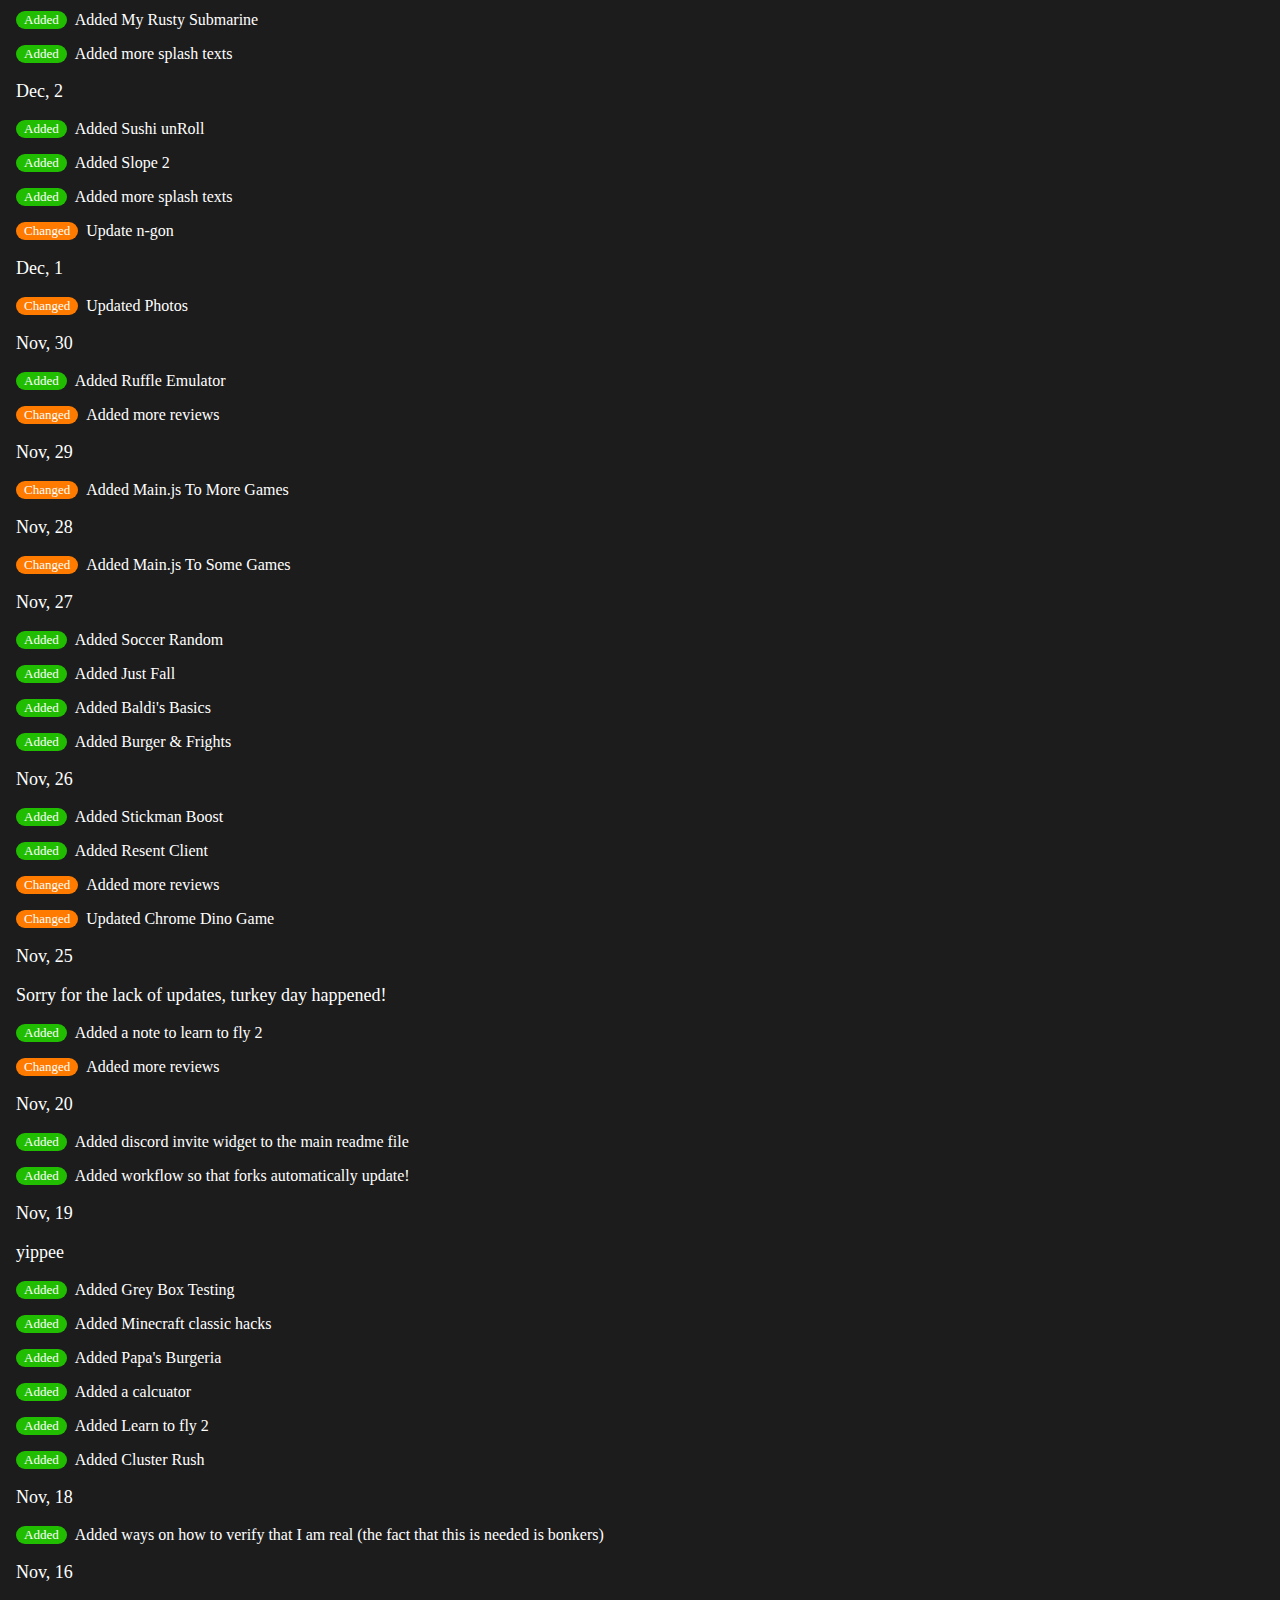
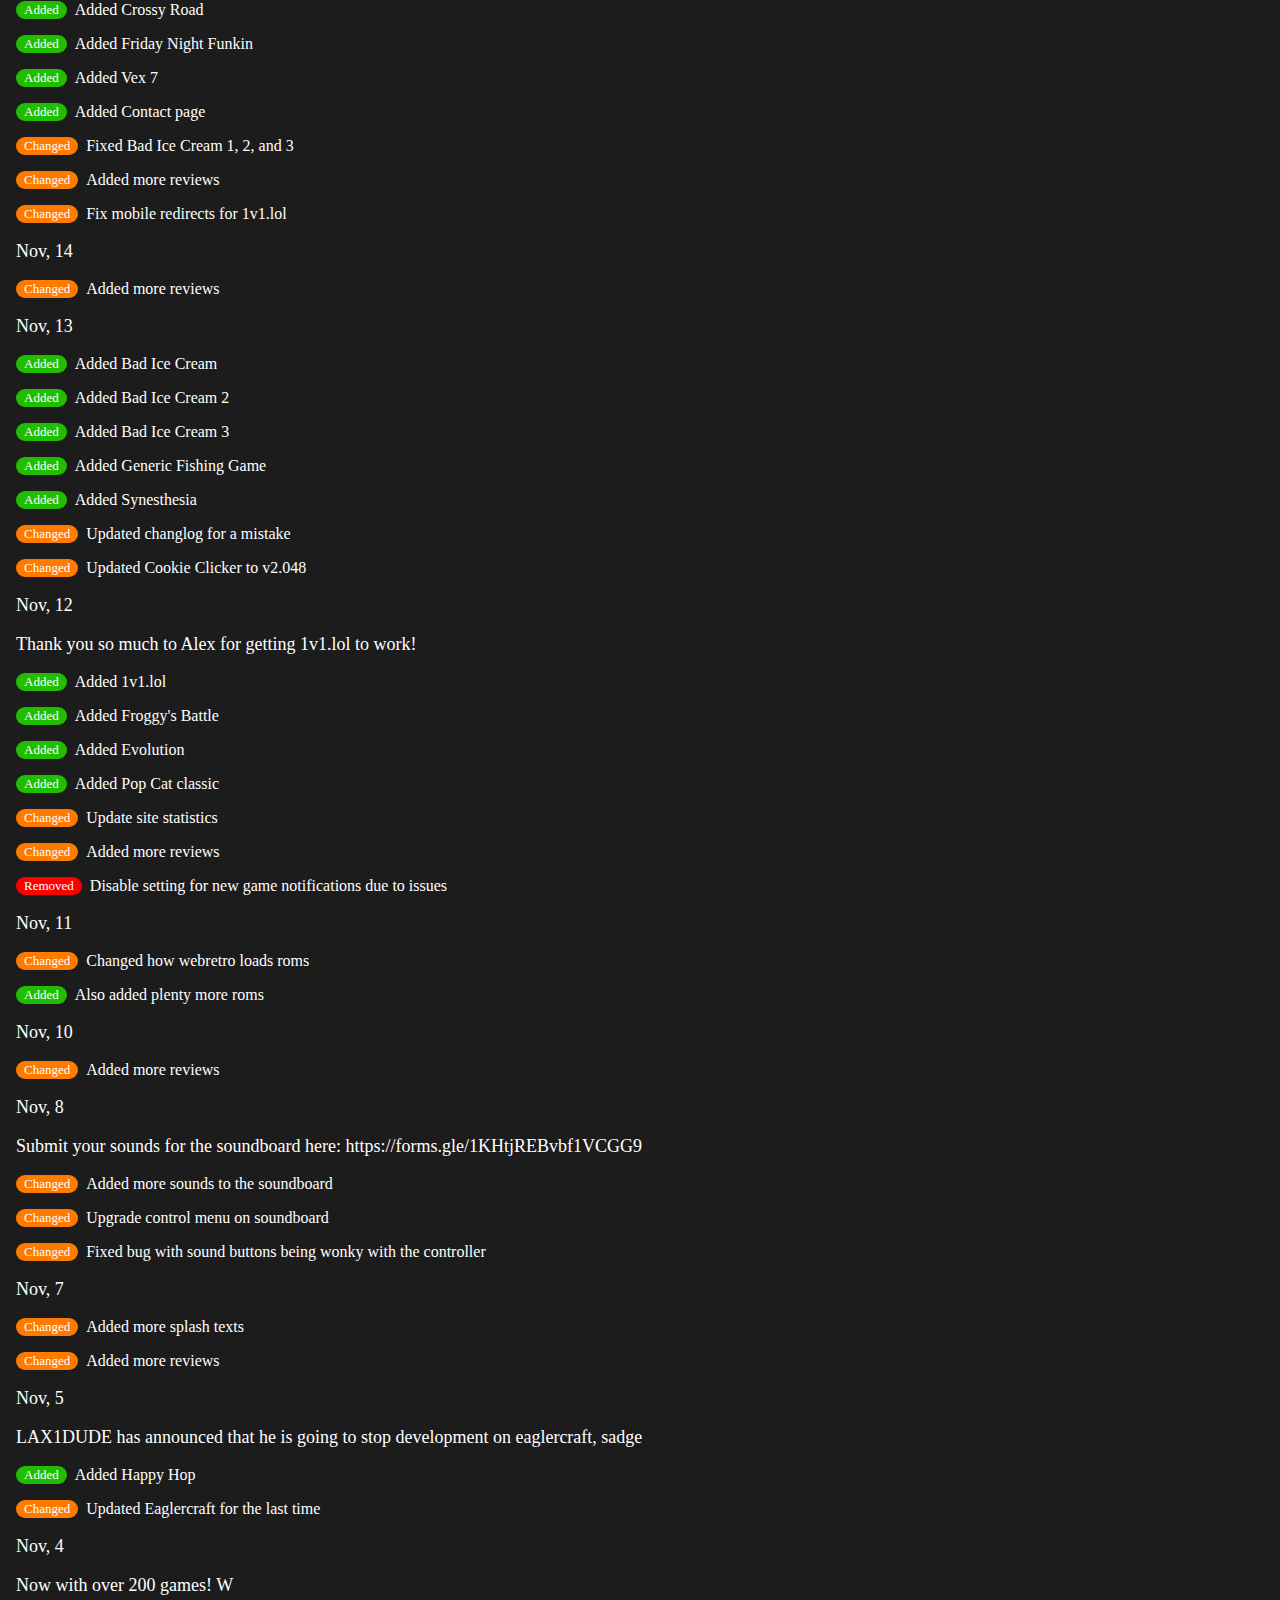
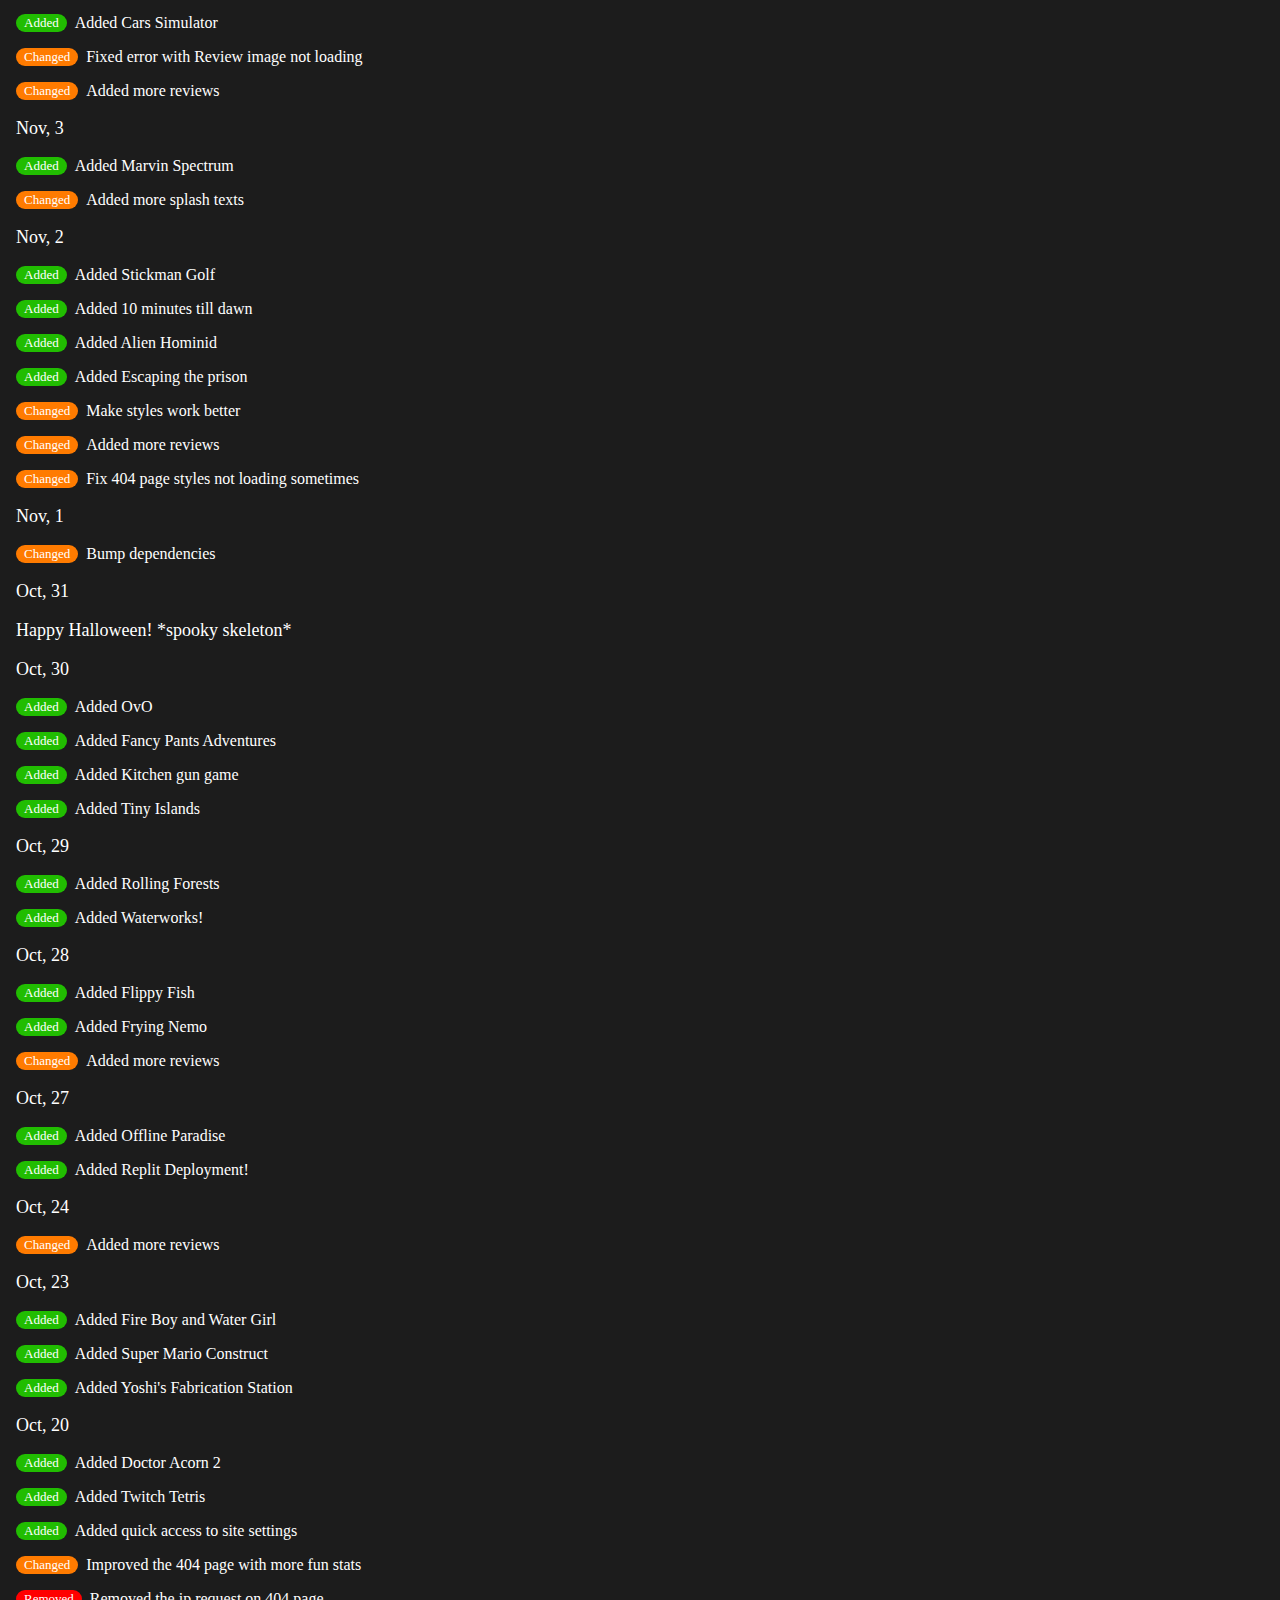
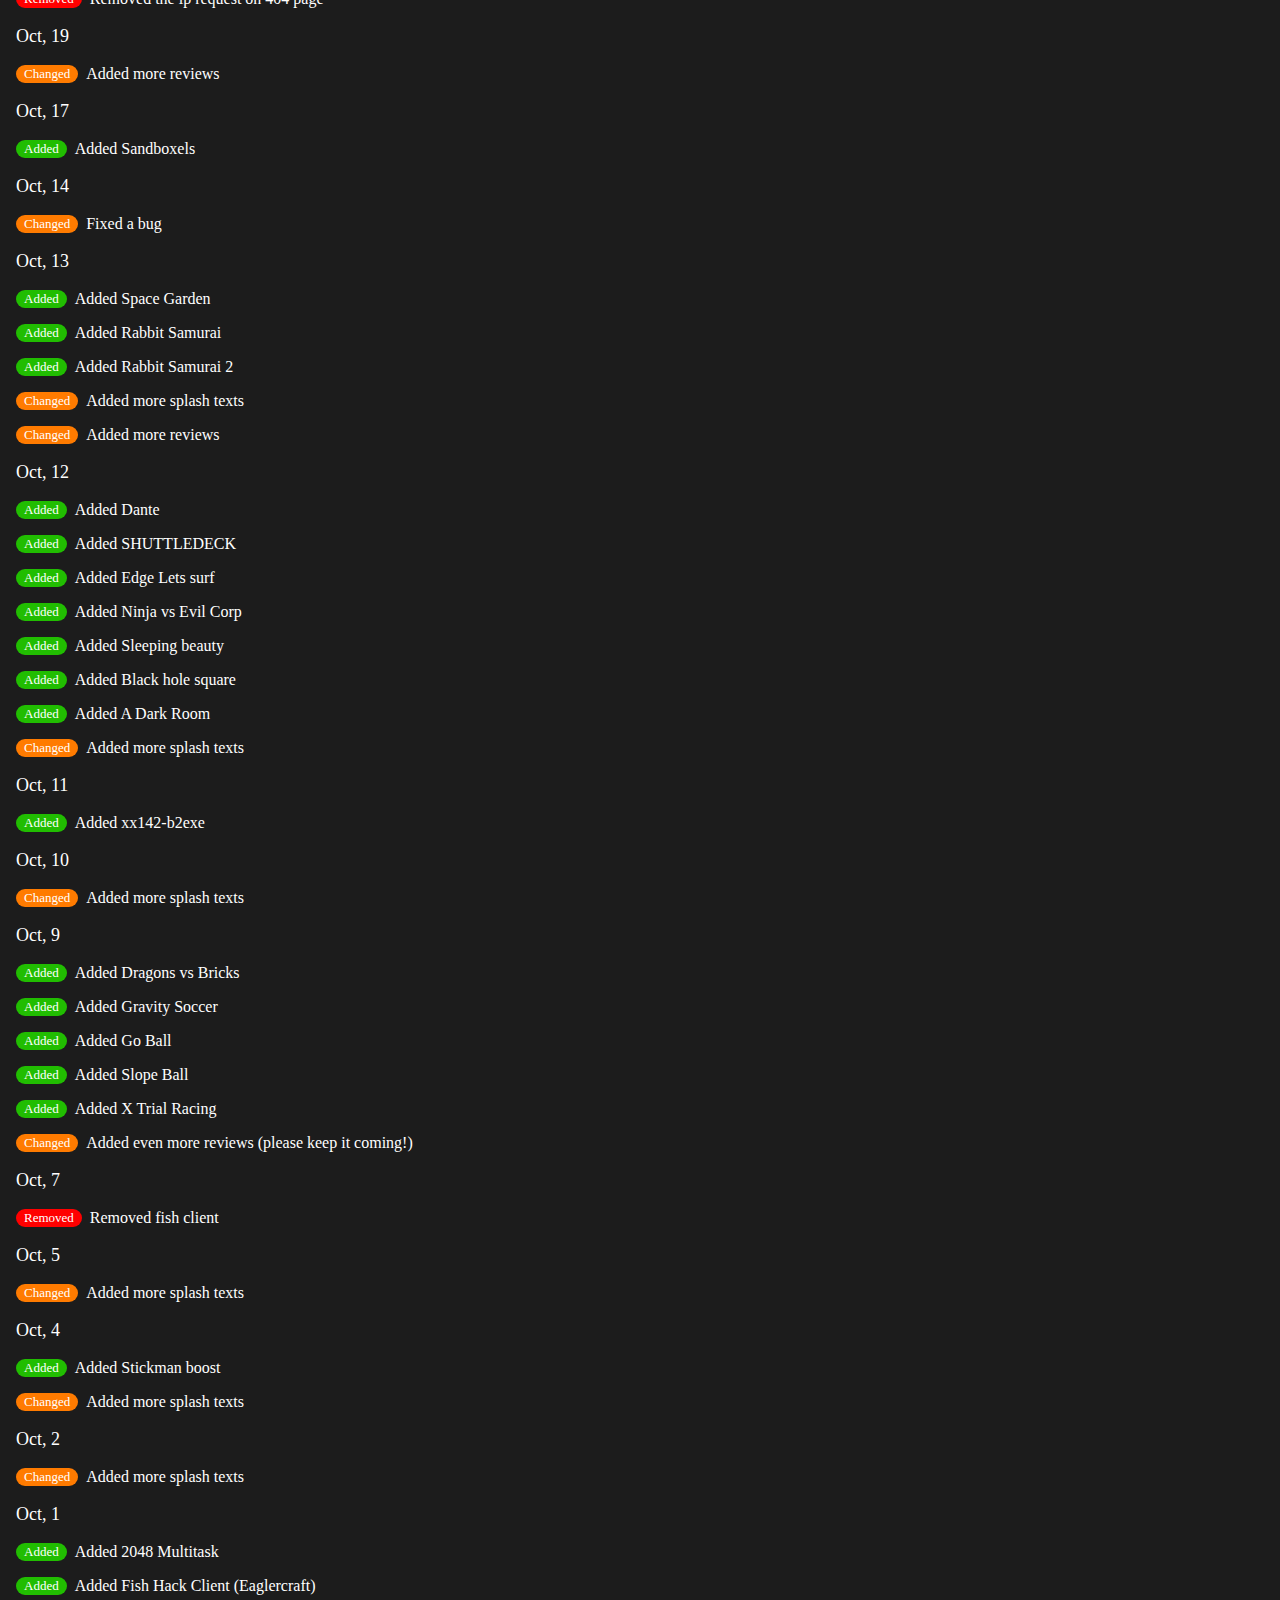
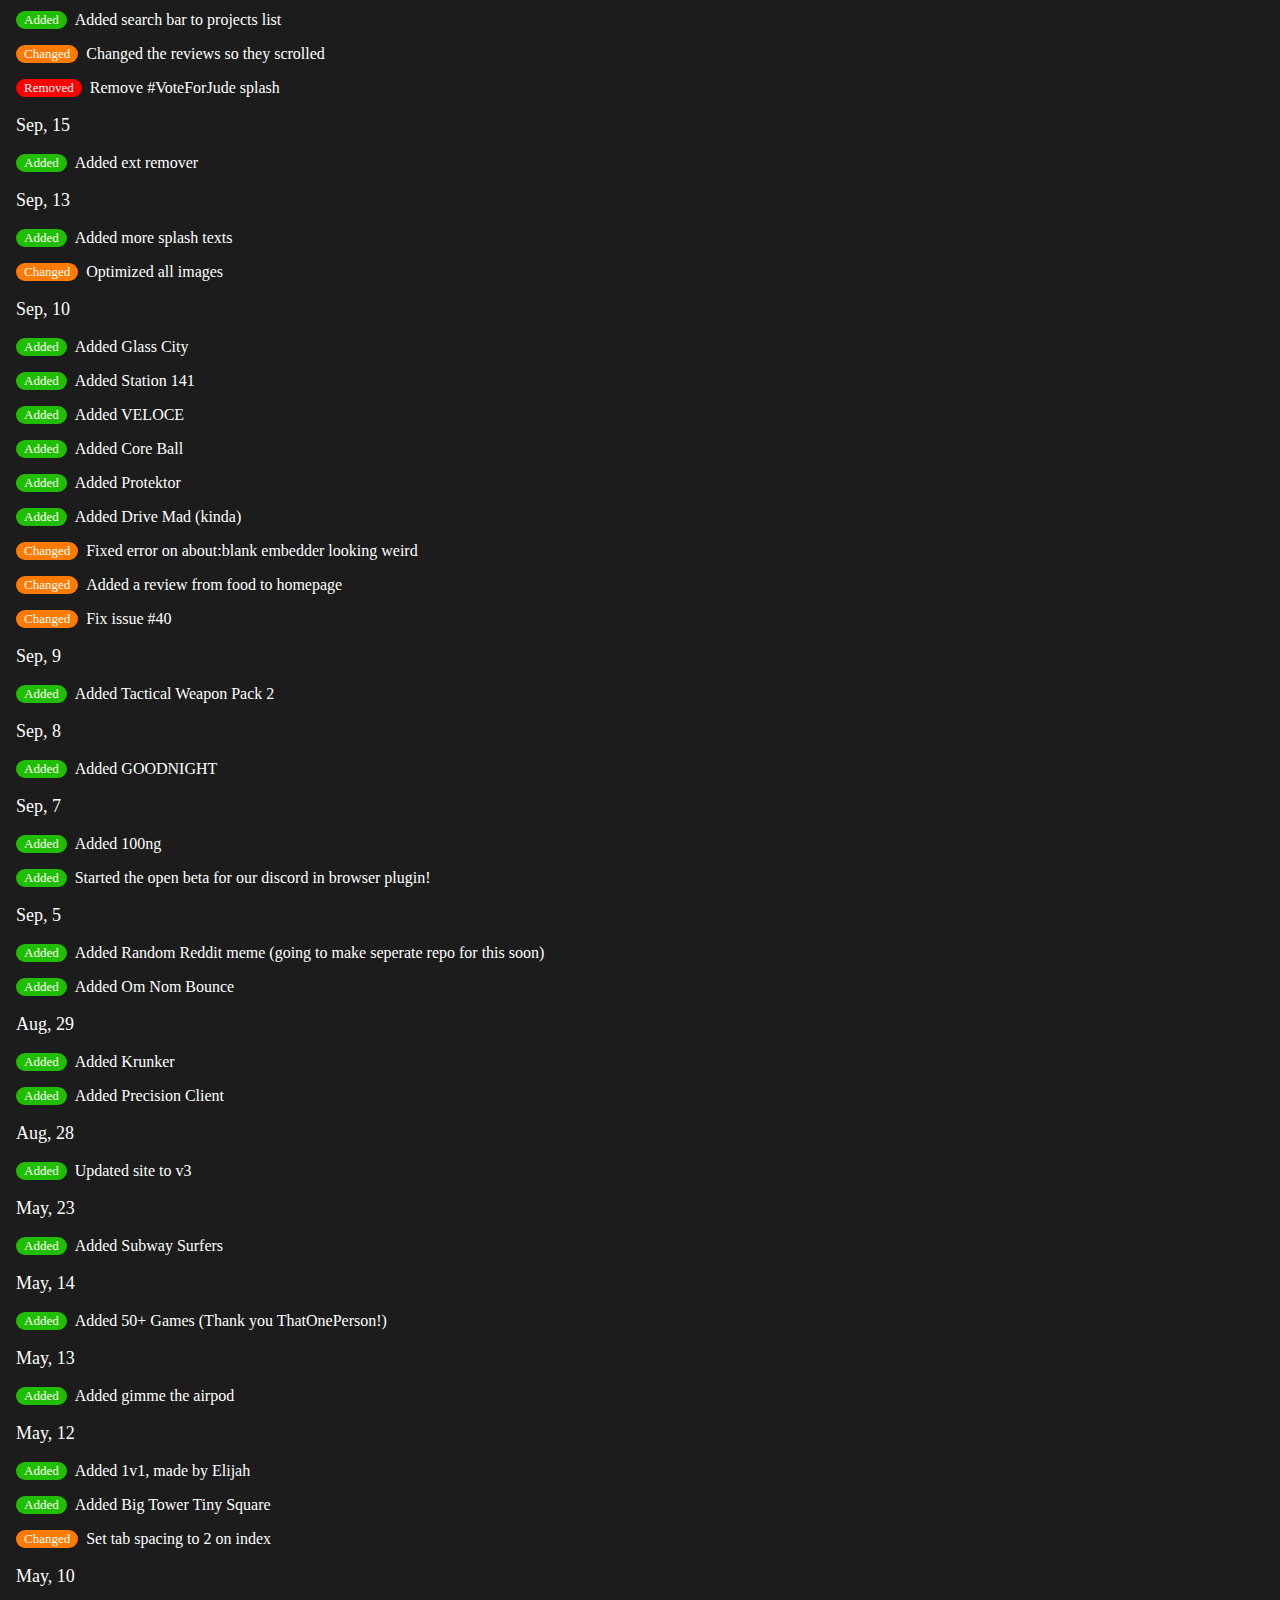
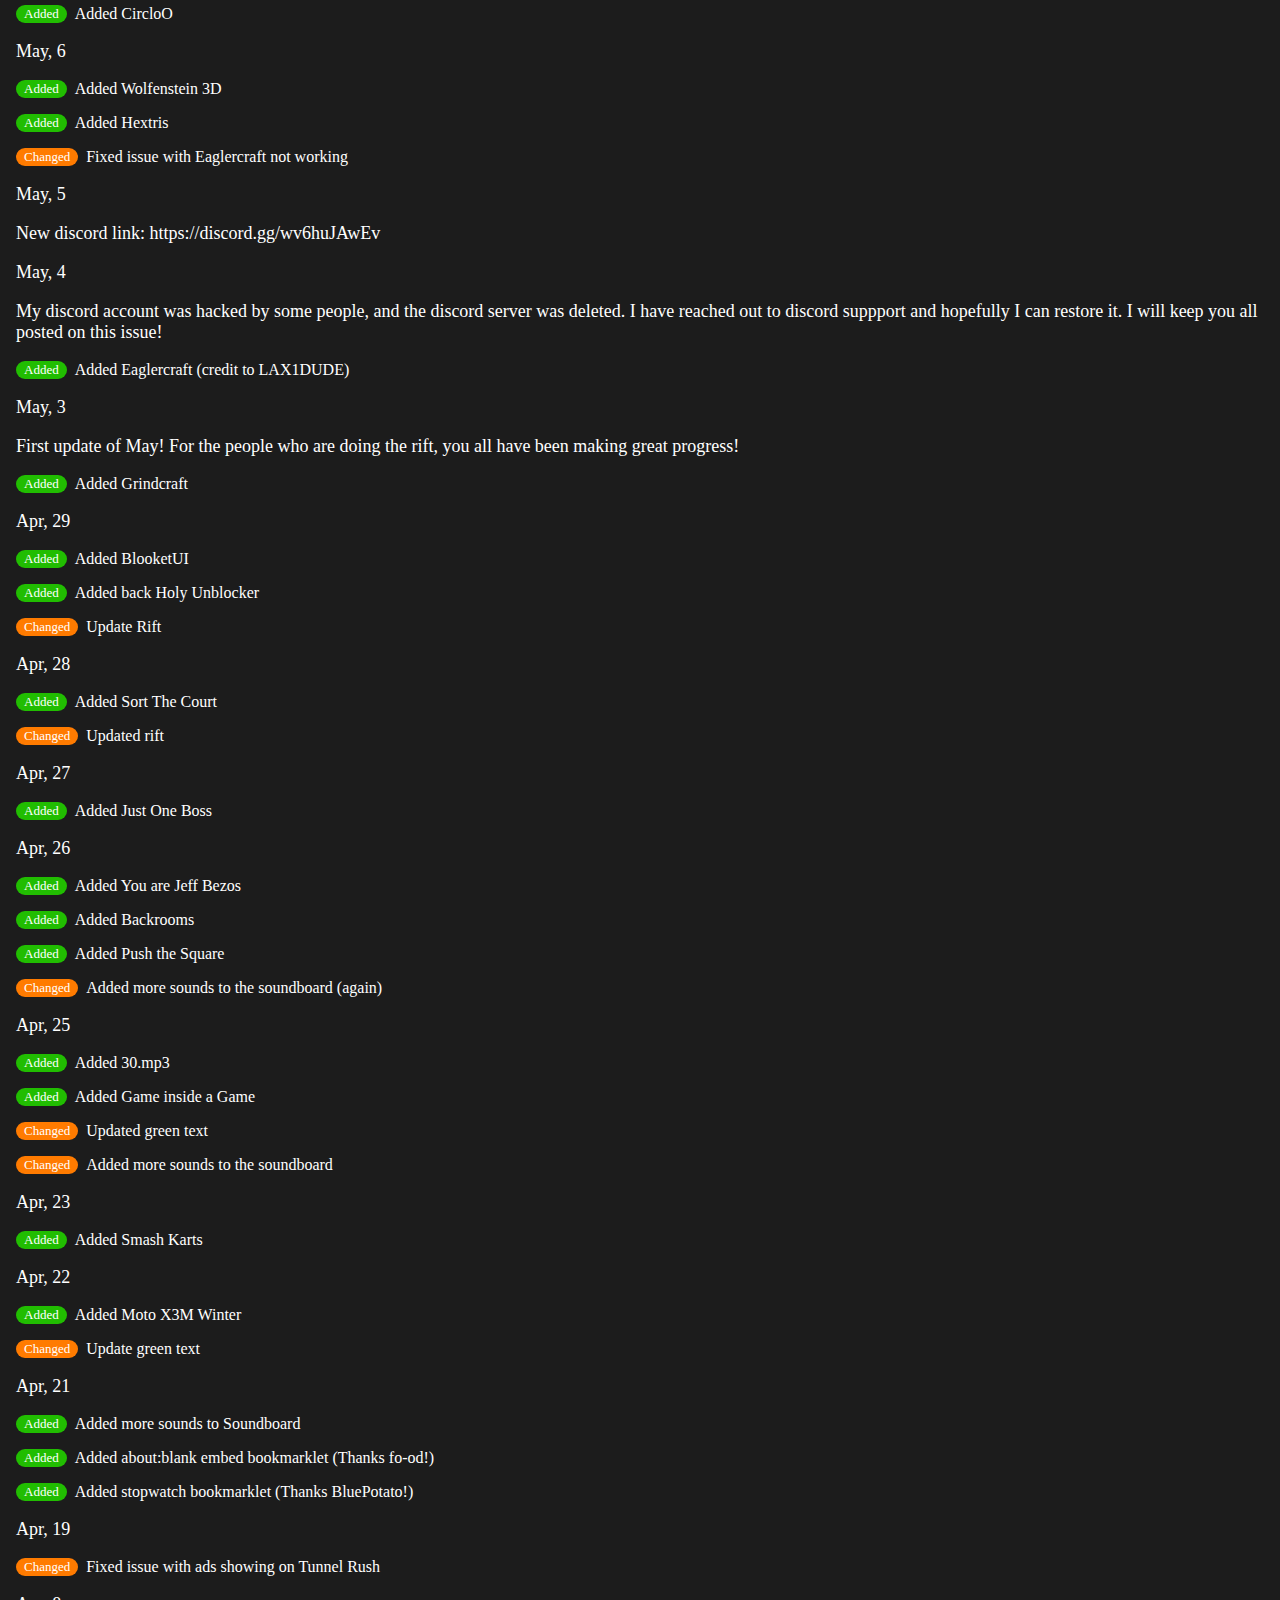
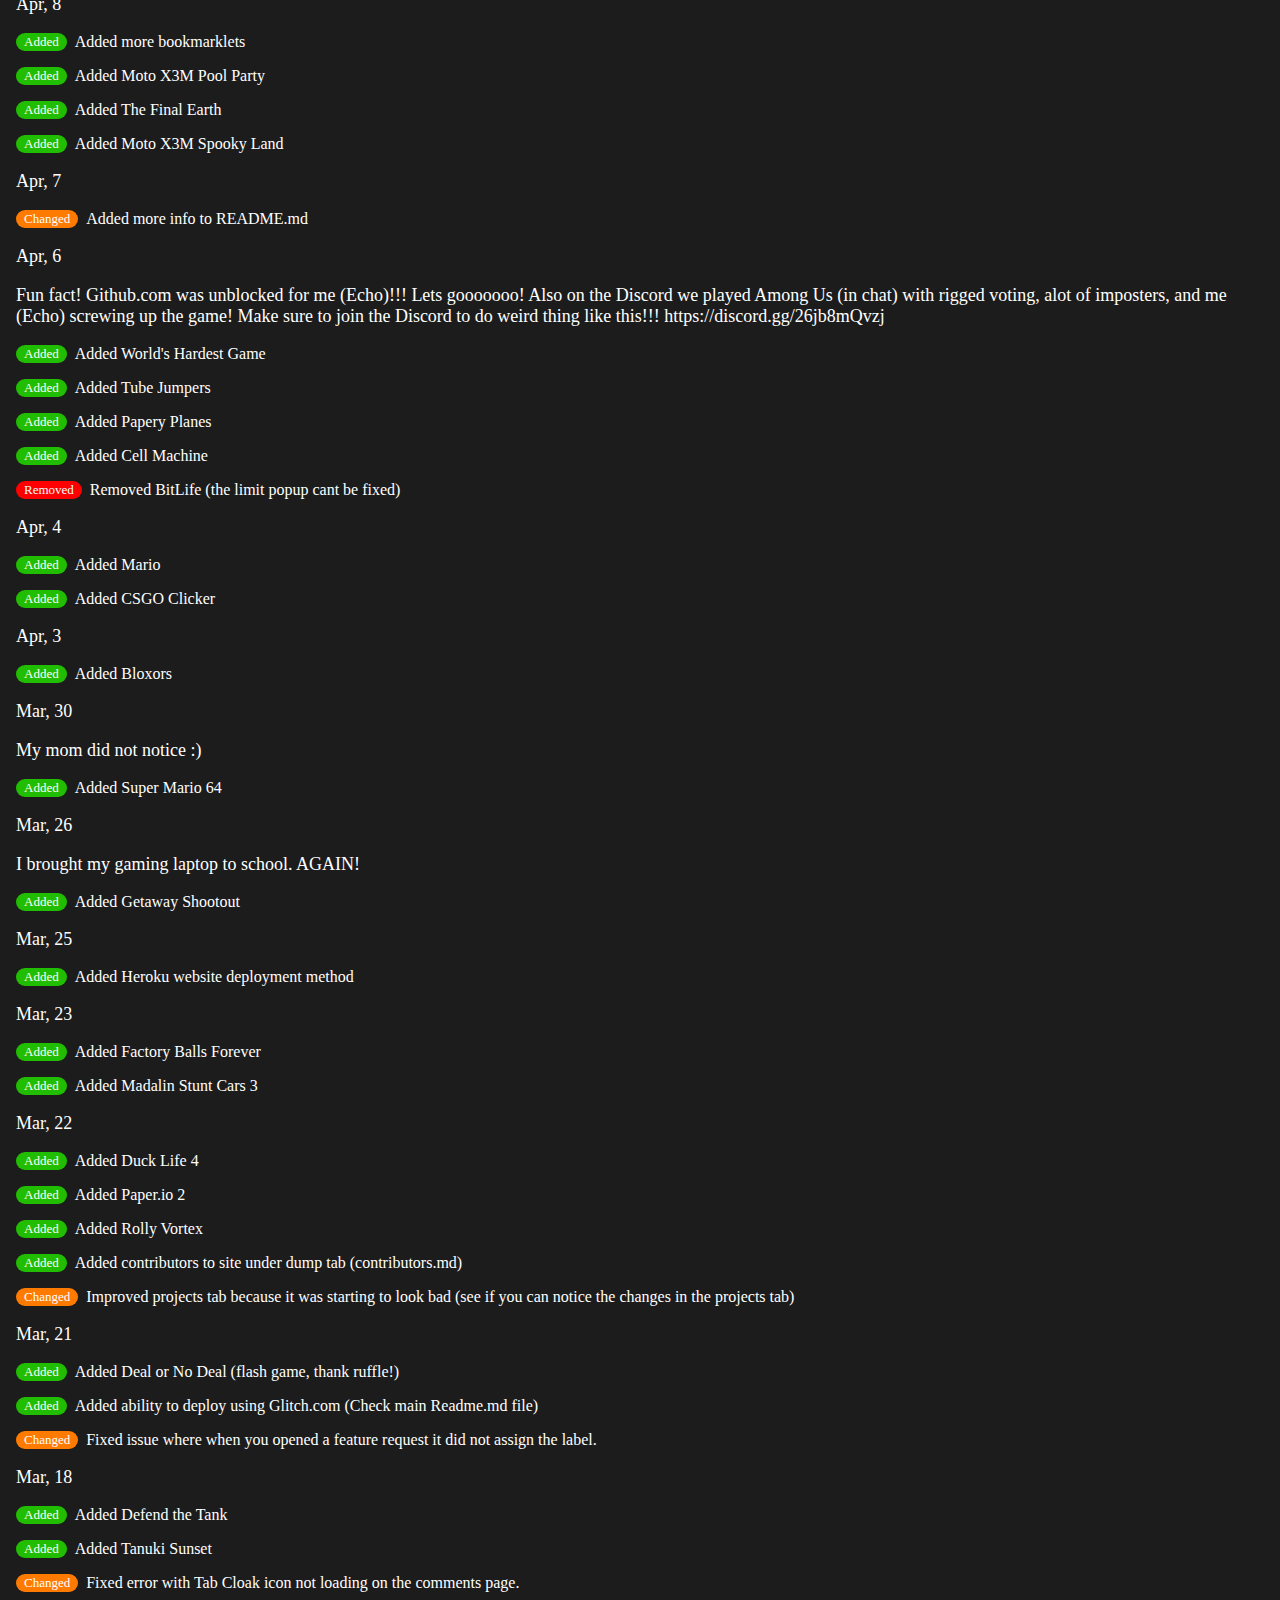
<file: changelog.html>
<!DOCTYPE html>
<html lang="en">
  <head>
    <meta charset="UTF-8" />
    <meta name="viewport" content="width=device-width, initial-scale=1.0" />
    <meta name="description" content="The better unblocked games website." />
    <meta name="keywords" content="front-end web developer, unblocked, games, google sites, unblocked games mom, ublocked, code, coding, programmer, development, javascript, jquery, bootstrap, sass, less, git" />
    <meta name="author" content="3kh0" />
    <meta content="3kh0" property="og:title" />
    <meta content="The better unblocked games website." property="og:description" />
    <meta content="./images/logo.png" property="og:image" />
    <title>Changelog | 3kh0</title>
    <link href="./images/logo.png" rel="icon" />
    <link href="./css/index.css" rel="stylesheet" />
  </head>
  <body>
    <div class="navbar">
      <div class="navitems">
        <img onclick="location.href='https://www.youtube.com/watch?v=dQw4w9WgXcQ'" src="./images/logo.png" class="navlogo" draggable="false" />
        <a href="./"><div class="navitem">Home</div></a>
        <a href="./projects"><div class="navitem">Projects</div></a>
        <a href="./extras"><div class="navitem">Extras</div></a>
        <a href="./blog"><div class="navitem">Blog</div></a>
        <a href="./settings"><div class="navitem">Settings</div></a>
        <a href="./about"><div class="navitem">About</div></a>
      </div>
    </div>

    <div class="section-title">Changelog</div>
    <div class="section-text">
      <p>Feb, 8</p>
      <changelog-added>Added custom theme chooser</changelog-added>
      <changelog-added>Added credits page</changelog-added>
      <changelog-changed>Fixed absolute paths to help prevent bugs when forking</changelog-changed>
      <changelog-changed>Updated bookmarklets.html</changelog-changed>
      <changelog-changed>Fixed game and review loading errors</changelog-changed>
      <p>Feb, 7</p>
      <changelog-changed>Added more CDN servers</changelog-changed>
      <p>Feb, 6</p>
      <changelog-changed>Updated Eaglercraft 1.5.2</changelog-changed>
      <p>Feb, 5</p>
      <changelog-changed>Updated Eaglercraft 1.8</changelog-changed>
      <changelog-changed>Updated Resent client</changelog-changed>
      <changelog-added>Added Resent Client 1.8</changelog-added>
      <changelog-added>Added reviews</changelog-added>
      <changelog-added>Added Astray</changelog-added>
      <changelog-added>Added Align 4</changelog-added>
      <changelog-added>Added Basket Random</changelog-added>
      <changelog-added>Added Drift Hunters</changelog-added>
      <changelog-added>Added A Dance of Fire and Ice</changelog-added>
      <p>Feb, 4</p>
      <p>V4 has dropped! We hope you enjoy!</p>
      <changelog-changed>v4 update</changelog-changed>
      <p>Jan, 12</p>
      <changelog-added>Added Fair Squares</changelog-added>
      <changelog-added>Added Shot in the Dark</changelog-added>
      <changelog-added>Added Neon Square Resurgence</changelog-added>
      <changelog-added>Cartoon Network Table Tennis Ultimate</changelog-added>
      <changelog-added>Added Big Neon Tower Tiny Square</changelog-added>
      <changelog-changed>Small UI improvements</changelog-changed>
      <p>Jan, 11</p>
      <changelog-changed>Fixed Escaping the prison by Piplup! </changelog-changed>
      <p>Jan, 10</p>
      <changelog-changed>Updated some photos</changelog-changed>
      <p>Jan, 7</p>
      <changelog-added>Added Mine Blocks</changelog-added>
      <changelog-added>Added Five Nights at Winston's</changelog-added>
      <changelog-added>Added Champion Island</changelog-added>
      <p>Jan, 6</p>
      <changelog-added>Added Merge Round Racers</changelog-added>
      <p>Jan, 5</p>
      <changelog-added>Added Santy is Home</changelog-added>
      <changelog-added>Added WebGL Fluid Sim</changelog-added>
      <changelog-changed>Added more reviews</changelog-changed>
      <p>Jan, 4, 2023</p>
      <p>It is now 2023! Woohoo!</p>
      <changelog-added>Added documentation to scripts with ChatGPT</changelog-added>
      <changelog-changed>Added the site script to all games</changelog-changed>
      <p>Dec, 31</p>
      <p>Happy New Year's Eve!!!</p>
      <changelog-added>Added Adventure Drivers</changelog-added>
      <p>Dec, 30</p>
      <changelog-added>Added Aquapark Slides</changelog-added>
      <changelog-added>Added Surviv.io</changelog-added>
      <changelog-added>Added Starve.io</changelog-added>
      <changelog-added>Added Shellshockers</changelog-added>
      <p>Dec, 29</p>
      <changelog-added>Added Knife Master</changelog-added>
      <changelog-added>Added Pixel Gun Survival</changelog-added>
      <p>Dec, 28</p>
      <changelog-added>Added Boxing Random</changelog-added>
      <changelog-changed>Added more reviews</changelog-changed>
      <p>Dec, 27</p>
      <changelog-added>Added Stick Duel Battle</changelog-added>
      <changelog-added>Added Sky Car Stunt</changelog-added>
      <p>Dec, 26</p>
      <changelog-added>Added Bitlife</changelog-added>
      <changelog-added>Added Angry Sharks</changelog-added>
      <p>Dec, 25</p>
      <changelog-added>Added Noob Steve Parkour</changelog-added>
      <changelog-added>Added Handshakes</changelog-added>
      <changelog-changed>Fix game number count</changelog-changed>
      <changelog-changed>Added more splash texts</changelog-changed>
      <p>Dec, 24</p>
      <changelog-changed>Added lazy loading to the review images</changelog-changed>
      <changelog-changed>Added more reviews</changelog-changed>
      <changelog-changed>Added more splash texts</changelog-changed>
      <p>Dec, 23</p>
      <changelog-added>Added Tiny Fishing</changelog-added>
      <changelog-changed>Fixed a error with the main site saying it is out of date</changelog-changed>
      <p>Dec, 22</p>
      <changelog-added>Added Hungry Lamu</changelog-added>
      <p>Dec, 21</p>
      <changelog-added>Added Stick Archers</changelog-added>
      <p>Dec, 20</p>
      <changelog-added>Added Stick Merge</changelog-added>
      <p>Dec, 19</p>
      <changelog-added>Added Basketbros</changelog-added>
      <changelog-added>Added a update checker</changelog-added>
      <changelog-changed>Added more reviews</changelog-changed>
      <p>Dec, 18</p>
      <changelog-added>Added Subway Surfers New York</changelog-added>
      <changelog-added>Added AlienHub banner</changelog-added>
      <changelog-changed>Re-did splash text array</changelog-changed>
      <p>Dec, 17</p>
      <changelog-added>Added Google Feud</changelog-added>
      <changelog-added>Added Ballistic Chickens</changelog-added>
      <changelog-changed>Moved our Discord intergration with Widget Bot from Beta to Public!</changelog-changed>
      <p>Dec, 12</p>
      <changelog-added>Added Bob the Robber 2</changelog-added>
      <changelog-added>Added Win the Whitehouse</changelog-added>
      <changelog-added>Added The Hotel</changelog-added>
      <p>Dec, 11</p>
      <changelog-added>Added Amidst the sky</changelog-added>
      <changelog-added>Added Soccer Skills Euro Cup</changelog-added>
      <changelog-changed>Updated Retro Bowl from v1.4.9.3 to v1.5.5.7</changelog-changed>
      <changelog-changed>Updated stats on homepage</changelog-changed>
      <p>Dec, 10</p>
      <changelog-added>Added Eel Slap</changelog-added>
      <p>Dec, 9</p>
      <changelog-changed>Added more reviews</changelog-changed>
      <changelog-changed>Fixed Zombs Royale (hopefully)</changelog-changed>
      <p>Dec, 8</p>
      <changelog-changed>Added more reviews</changelog-changed>
      <p>Dec, 6</p>
      <changelog-added>Added MotoX3M 2</changelog-added>
      <p>Dec, 4</p>
      <changelog-changed>Fixed Drive Mad</changelog-changed>
      <p>Dec, 3</p>
      <changelog-added>Added Riddle School 1</changelog-added>
      <changelog-added>Added Riddle School 2</changelog-added>
      <changelog-added>Added Riddle School 3</changelog-added>
      <changelog-added>Added Riddle School 4</changelog-added>
      <changelog-added>Added Riddle School 5</changelog-added>
      <changelog-added>Added Riddle School Transfer 1</changelog-added>
      <changelog-added>Added Riddle School Transfer 2</changelog-added>
      <changelog-added>Added Age of Conflict</changelog-added>
      <changelog-added>Added Slime Rush TD</changelog-added>
      <changelog-added>Added Jetpack Joyride</changelog-added>
      <changelog-added>Added Eaglercraft 1.8</changelog-added>
      <changelog-added>Added My Rusty Submarine</changelog-added>
      <changelog-added>Added more splash texts</changelog-added>
      <p>Dec, 2</p>
      <changelog-added>Added Sushi unRoll</changelog-added>
      <changelog-added>Added Slope 2</changelog-added>
      <changelog-added>Added more splash texts</changelog-added>
      <changelog-changed>Update n-gon</changelog-changed>
      <p>Dec, 1</p>
      <changelog-changed>Updated Photos</changelog-changed>
      <p>Nov, 30</p>
      <changelog-added>Added Ruffle Emulator</changelog-added>
      <changelog-changed>Added more reviews</changelog-changed>
      <p>Nov, 29</p>
      <changelog-changed>Added Main.js To More Games</changelog-changed>
      <p>Nov, 28</p>
      <changelog-changed>Added Main.js To Some Games</changelog-changed>
      <p>Nov, 27</p>
      <changelog-added>Added Soccer Random</changelog-added>
      <changelog-added>Added Just Fall</changelog-added>
      <changelog-added>Added Baldi's Basics</changelog-added>
      <changelog-added>Added Burger & Frights</changelog-added>
      <p>Nov, 26</p>
      <changelog-added>Added Stickman Boost</changelog-added>
      <changelog-added>Added Resent Client</changelog-added>
      <changelog-changed>Added more reviews</changelog-changed>
      <changelog-changed>Updated Chrome Dino Game</changelog-changed>
      <p>Nov, 25</p>
      <p>Sorry for the lack of updates, turkey day happened!</p>
      <changelog-added>Added a note to learn to fly 2</changelog-added>
      <changelog-changed>Added more reviews</changelog-changed>
      <p>Nov, 20</p>
      <changelog-added>Added discord invite widget to the main readme file</changelog-added>
      <changelog-added>Added workflow so that forks automatically update!</changelog-added>
      <p>Nov, 19</p>
      <p>yippee</p>
      <changelog-added>Added Grey Box Testing</changelog-added>
      <changelog-added>Added Minecraft classic hacks</changelog-added>
      <changelog-added>Added Papa's Burgeria</changelog-added>
      <changelog-added>Added a calcuator</changelog-added>
      <changelog-added>Added Learn to fly 2</changelog-added>
      <changelog-added>Added Cluster Rush</changelog-added>
      <p>Nov, 18</p>
      <changelog-added>Added ways on how to verify that I am real (the fact that this is needed is bonkers)</changelog-added>
      <p>Nov, 16</p>
      <changelog-added>Added Crossy Road</changelog-added>
      <changelog-added>Added Friday Night Funkin</changelog-added>
      <changelog-added>Added Vex 7</changelog-added>
      <changelog-added>Added Contact page</changelog-added>
      <changelog-changed>Fixed Bad Ice Cream 1, 2, and 3</changelog-changed>
      <changelog-changed>Added more reviews</changelog-changed>
      <changelog-changed>Fix mobile redirects for 1v1.lol</changelog-changed>
      <p>Nov, 14</p>
      <changelog-changed>Added more reviews</changelog-changed>
      <p>Nov, 13</p>
      <changelog-added>Added Bad Ice Cream</changelog-added>
      <changelog-added>Added Bad Ice Cream 2</changelog-added>
      <changelog-added>Added Bad Ice Cream 3</changelog-added>
      <changelog-added>Added Generic Fishing Game</changelog-added>
      <changelog-added>Added Synesthesia</changelog-added>
      <changelog-changed>Updated changlog for a mistake</changelog-changed>
      <changelog-changed>Updated Cookie Clicker to v2.048</changelog-changed>
      <p>Nov, 12</p>
      <p>Thank you so much to Alex for getting 1v1.lol to work!</p>
      <changelog-added>Added 1v1.lol</changelog-added>
      <changelog-added>Added Froggy's Battle</changelog-added>
      <changelog-added>Added Evolution</changelog-added>
      <changelog-added>Added Pop Cat classic</changelog-added>
      <changelog-changed>Update site statistics</changelog-changed>
      <changelog-changed>Added more reviews</changelog-changed>
      <changelog-removed>Disable setting for new game notifications due to issues</changelog-removed>
      <p>Nov, 11</p>
      <changelog-changed>Changed how webretro loads roms</changelog-changed>
      <changelog-added>Also added plenty more roms</changelog-added>
      <p>Nov, 10</p>
      <changelog-changed>Added more reviews</changelog-changed>
      <p>Nov, 8</p>
      <p>Submit your sounds for the soundboard here: https://forms.gle/1KHtjREBvbf1VCGG9</p>
      <changelog-changed>Added more sounds to the soundboard</changelog-changed>
      <changelog-changed>Upgrade control menu on soundboard</changelog-changed>
      <changelog-changed>Fixed bug with sound buttons being wonky with the controller</changelog-changed>
      <p>Nov, 7</p>
      <changelog-changed>Added more splash texts</changelog-changed>
      <changelog-changed>Added more reviews</changelog-changed>
      <p>Nov, 5</p>
      <p>LAX1DUDE has announced that he is going to stop development on eaglercraft, sadge</p>
      <changelog-added>Added Happy Hop</changelog-added>
      <changelog-changed>Updated Eaglercraft for the last time</changelog-changed>
      <p>Nov, 4</p>
      <p>Now with over 200 games! W</p>
      <changelog-added>Added Cars Simulator</changelog-added>
      <changelog-changed>Fixed error with Review image not loading</changelog-changed>
      <changelog-changed>Added more reviews</changelog-changed>
      <p>Nov, 3</p>
      <changelog-added>Added Marvin Spectrum</changelog-added>
      <changelog-changed>Added more splash texts</changelog-changed>
      <p>Nov, 2</p>
      <changelog-added>Added Stickman Golf</changelog-added>
      <changelog-added>Added 10 minutes till dawn</changelog-added>
      <changelog-added>Added Alien Hominid</changelog-added>
      <changelog-added>Added Escaping the prison</changelog-added>
      <changelog-changed>Make styles work better</changelog-changed>
      <changelog-changed>Added more reviews</changelog-changed>
      <changelog-changed>Fix 404 page styles not loading sometimes</changelog-changed>
      <p>Nov, 1</p>
      <changelog-changed>Bump dependencies</changelog-changed>
      <p>Oct, 31</p>
      <p>Happy Halloween! *spooky skeleton*</p>
      <p>Oct, 30</p>
      <changelog-added>Added OvO</changelog-added>
      <changelog-added>Added Fancy Pants Adventures</changelog-added>
      <changelog-added>Added Kitchen gun game</changelog-added>
      <changelog-added>Added Tiny Islands</changelog-added>
      <p>Oct, 29</p>
      <changelog-added>Added Rolling Forests</changelog-added>
      <changelog-added>Added Waterworks!</changelog-added>
      <p>Oct, 28</p>
      <changelog-added>Added Flippy Fish</changelog-added>
      <changelog-added>Added Frying Nemo</changelog-added>
      <changelog-changed>Added more reviews</changelog-changed>
      <p>Oct, 27</p>
      <changelog-added>Added Offline Paradise</changelog-added>
      <changelog-added>Added Replit Deployment!</changelog-added>
      <p>Oct, 24</p>
      <changelog-changed>Added more reviews</changelog-changed>
      <p>Oct, 23</p>
      <changelog-added>Added Fire Boy and Water Girl</changelog-added>
      <changelog-added>Added Super Mario Construct</changelog-added>
      <changelog-added>Added Yoshi's Fabrication Station</changelog-added>
      <p>Oct, 20</p>
      <changelog-added>Added Doctor Acorn 2</changelog-added>
      <changelog-added>Added Twitch Tetris</changelog-added>
      <changelog-added>Added quick access to site settings</changelog-added>
      <changelog-changed>Improved the 404 page with more fun stats</changelog-changed>
      <changelog-removed>Removed the ip request on 404 page</changelog-removed>
      <p>Oct, 19</p>
      <changelog-changed>Added more reviews</changelog-changed>
      <p>Oct, 17</p>
      <changelog-added>Added Sandboxels</changelog-added>
      <p>Oct, 14</p>
      <changelog-changed>Fixed a bug</changelog-changed>
      <p>Oct, 13</p>
      <changelog-added>Added Space Garden</changelog-added>
      <changelog-added>Added Rabbit Samurai</changelog-added>
      <changelog-added>Added Rabbit Samurai 2</changelog-added>
      <changelog-changed>Added more splash texts</changelog-changed>
      <changelog-changed>Added more reviews</changelog-changed>
      <p>Oct, 12</p>
      <changelog-added>Added Dante</changelog-added>
      <changelog-added>Added SHUTTLEDECK</changelog-added>
      <changelog-added>Added Edge Lets surf</changelog-added>
      <changelog-added>Added Ninja vs Evil Corp</changelog-added>
      <changelog-added>Added Sleeping beauty</changelog-added>
      <changelog-added>Added Black hole square</changelog-added>
      <changelog-added>Added A Dark Room</changelog-added>
      <changelog-changed>Added more splash texts</changelog-changed>
      <p>Oct, 11</p>
      <changelog-added>Added xx142-b2exe</changelog-added>
      <p>Oct, 10</p>
      <changelog-changed>Added more splash texts</changelog-changed>
      <p>Oct, 9</p>
      <changelog-added>Added Dragons vs Bricks</changelog-added>
      <changelog-added>Added Gravity Soccer</changelog-added>
      <changelog-added>Added Go Ball</changelog-added>
      <changelog-added>Added Slope Ball</changelog-added>
      <changelog-added>Added X Trial Racing</changelog-added>
      <changelog-changed>Added even more reviews (please keep it coming!)</changelog-changed>
      <p>Oct, 7</p>
      <changelog-removed>Removed fish client</changelog-removed>
      <p>Oct, 5</p>
      <changelog-changed>Added more splash texts</changelog-changed>
      <p>Oct, 4</p>
      <changelog-added>Added Stickman boost</changelog-added>
      <changelog-changed>Added more splash texts</changelog-changed>
      <p>Oct, 2</p>
      <changelog-changed>Added more splash texts</changelog-changed>
      <p>Oct, 1</p>
      <changelog-added>Added 2048 Multitask</changelog-added>
      <changelog-added>Added Fish Hack Client (Eaglercraft)</changelog-added>
      <changelog-added>Added search bar to projects list</changelog-added>
      <changelog-changed>Changed the reviews so they scrolled</changelog-changed>
      <changelog-removed>Remove #VoteForJude splash</changelog-removed>
      <p>Sep, 15</p>
      <changelog-added>Added ext remover</changelog-added>
      <p>Sep, 13</p>
      <changelog-added>Added more splash texts</changelog-added>
      <changelog-changed>Optimized all images</changelog-changed>
      <p>Sep, 10</p>
      <changelog-added>Added Glass City</changelog-added>
      <changelog-added>Added Station 141</changelog-added>
      <changelog-added>Added VELOCE</changelog-added>
      <changelog-added>Added Core Ball</changelog-added>
      <changelog-added>Added Protektor</changelog-added>
      <changelog-added>Added Drive Mad (kinda)</changelog-added>
      <changelog-changed>Fixed error on about:blank embedder looking weird</changelog-changed>
      <changelog-changed>Added a review from food to homepage</changelog-changed>
      <changelog-changed>Fix issue #40</changelog-changed>
      <p>Sep, 9</p>
      <changelog-added>Added Tactical Weapon Pack 2</changelog-added>
      <p>Sep, 8</p>
      <changelog-added>Added GOODNIGHT</changelog-added>
      <p>Sep, 7</p>
      <changelog-added>Added 100ng</changelog-added>
      <changelog-added>Started the open beta for our discord in browser plugin!</changelog-added>
      <p>Sep, 5</p>
      <changelog-added>Added Random Reddit meme (going to make seperate repo for this soon)</changelog-added>
      <changelog-added>Added Om Nom Bounce</changelog-added>
      <p>Aug, 29</p>
      <changelog-added>Added Krunker</changelog-added>
      <changelog-added>Added Precision Client</changelog-added>
      <p>Aug, 28</p>
      <changelog-added>Updated site to v3</changelog-added>
      <p>May, 23</p>
      <changelog-added>Added Subway Surfers</changelog-added>
      <p>May, 14</p>
      <changelog-added>Added 50+ Games (Thank you ThatOnePerson!)</changelog-added>
      <p>May, 13</p>
      <changelog-added>Added gimme the airpod</changelog-added>
      <p>May, 12</p>
      <changelog-added>Added 1v1, made by Elijah</changelog-added>
      <changelog-added>Added Big Tower Tiny Square</changelog-added>
      <changelog-changed>Set tab spacing to 2 on index</changelog-changed>
      <p>May, 10</p>
      <changelog-added>Added CircloO</changelog-added>
      <p>May, 6</p>
      <changelog-added>Added Wolfenstein 3D</changelog-added>
      <changelog-added>Added Hextris</changelog-added>
      <changelog-changed>Fixed issue with Eaglercraft not working</changelog-changed>
      <p>May, 5</p>
      <p>New discord link: https://discord.gg/wv6huJAwEv</p>
      <p>May, 4</p>
      <p>My discord account was hacked by some people, and the discord server was deleted. I have reached out to discord suppport and hopefully I can restore it. I will keep you all posted on this issue!</p>
      <changelog-added>Added Eaglercraft (credit to LAX1DUDE)</changelog-added>
      <p>May, 3</p>
      <p>First update of May! For the people who are doing the rift, you all have been making great progress!</p>
      <changelog-added>Added Grindcraft</changelog-added>
      <p>Apr, 29</p>
      <changelog-added>Added BlooketUI</changelog-added>
      <changelog-added>Added back Holy Unblocker</changelog-added>
      <changelog-changed>Update Rift</changelog-changed>
      <p>Apr, 28</p>
      <changelog-added>Added Sort The Court</changelog-added>
      <changelog-changed>Updated rift</changelog-changed>
      <p>Apr, 27</p>
      <changelog-added>Added Just One Boss</changelog-added>
      <p>Apr, 26</p>
      <changelog-added>Added You are Jeff Bezos</changelog-added>
      <changelog-added>Added Backrooms</changelog-added>
      <changelog-added>Added Push the Square</changelog-added>
      <changelog-changed>Added more sounds to the soundboard (again)</changelog-changed>
      <p>Apr, 25</p>
      <changelog-added>Added 30.mp3</changelog-added>
      <changelog-added>Added Game inside a Game</changelog-added>
      <changelog-changed>Updated green text</changelog-changed>
      <changelog-changed>Added more sounds to the soundboard</changelog-changed>
      <p>Apr, 23</p>
      <changelog-added>Added Smash Karts </changelog-added>
      <p>Apr, 22</p>
      <changelog-added>Added Moto X3M Winter</changelog-added>
      <changelog-changed>Update green text</changelog-changed>
      <p>Apr, 21</p>
      <changelog-added>Added more sounds to Soundboard </changelog-added>
      <changelog-added>Added about:blank embed bookmarklet (Thanks fo-od!)</changelog-added>
      <changelog-added>Added stopwatch bookmarklet (Thanks BluePotato!)</changelog-added>
      <p>Apr, 19</p>
      <changelog-changed>Fixed issue with ads showing on Tunnel Rush</changelog-changed>
      <p>Apr, 8</p>
      <changelog-added>Added more bookmarklets</changelog-added>
      <changelog-added>Added Moto X3M Pool Party</changelog-added>
      <changelog-added>Added The Final Earth</changelog-added>
      <changelog-added>Added Moto X3M Spooky Land</changelog-added>
      <p>Apr, 7</p>
      <changelog-changed>Added more info to README.md</changelog-changed>
      <p>Apr, 6</p>
      <p>
        Fun fact! Github.com was unblocked for me (Echo)!!! Lets gooooooo! Also on the Discord we played Among Us (in chat) with rigged voting, alot of imposters, and me (Echo) screwing up the game! Make sure to join the Discord to do weird
        thing like this!!! https://discord.gg/26jb8mQvzj
      </p>
      <changelog-added>Added World's Hardest Game</changelog-added>
      <changelog-added>Added Tube Jumpers</changelog-added>
      <changelog-added>Added Papery Planes</changelog-added>
      <changelog-added>Added Cell Machine</changelog-added>
      <changelog-removed>Removed BitLife (the limit popup cant be fixed)</changelog-removed>
      <p>Apr, 4</p>
      <changelog-added>Added Mario </changelog-added>
      <changelog-added>Added CSGO Clicker </changelog-added>
      <p>Apr, 3</p>
      <changelog-added>Added Bloxors </changelog-added>
      <p>Mar, 30</p>
      <p>My mom did not notice :)</p>
      <changelog-added>Added Super Mario 64 </changelog-added>
      <p>Mar, 26</p>
      <p>I brought my gaming laptop to school. AGAIN!</p>
      <changelog-added>Added Getaway Shootout</changelog-added>
      <p>Mar, 25</p>
      <changelog-added>Added Heroku website deployment method </changelog-added>
      <p>Mar, 23</p>
      <changelog-added>Added Factory Balls Forever </changelog-added>
      <changelog-added>Added Madalin Stunt Cars 3</changelog-added>
      <p>Mar, 22</p>
      <changelog-added>Added Duck Life 4</changelog-added>
      <changelog-added>Added Paper.io 2</changelog-added>
      <changelog-added>Added Rolly Vortex</changelog-added>
      <changelog-added>Added contributors to site under dump tab (contributors.md) </changelog-added>
      <changelog-changed>Improved projects tab because it was starting to look bad (see if you can notice the changes in the projects tab)</changelog-changed>
      <p>Mar, 21</p>
      <changelog-added>Added Deal or No Deal (flash game, thank ruffle!)</changelog-added>
      <changelog-added>Added ability to deploy using Glitch.com (Check main Readme.md file) </changelog-added>
      <changelog-changed>Fixed issue where when you opened a feature request it did not assign the label.</changelog-changed>
      <p>Mar, 18</p>
      <changelog-added>Added Defend the Tank</changelog-added>
      <changelog-added>Added Tanuki Sunset</changelog-added>
      <changelog-changed>Fixed error with Tab Cloak icon not loading on the comments page.</changelog-changed>
      <p>Mar, 17</p>
      <changelog-added>Added The Lost Ball </changelog-added>
      <changelog-added>Added Geometry Dash </changelog-added>
      <p>Mar, 15</p>
      <p>Just quick little note, I will be going to the beach tomarrow so expect updates to be delayed.</p>
      <changelog-added>Added Soldier Legend</changelog-added>
      <changelog-added>Added Moto X3M</changelog-added>
      <p>Mar, 14</p>
      <changelog-added>Added Cannon Basketball 4</changelog-added>
      <changelog-added>Added about:blank embedder. (look in misc section on homepage)</changelog-added>
      <p>Mar, 13</p>
      <p>Thank you u4pak and Piplup7575 for joining the team! Updates will come sooner now that we have 3 people working!</p>
      <changelog-added>Added SUPERHOT</changelog-added>
      <changelog-added>Added Exo</changelog-added>
      <changelog-added>Scrap Metal 3</changelog-added>
      <changelog-changed>Changed so that the title of the projects is white instead of black *it looks better*</changelog-changed>
      <changelog-changed>Made it so wordle can be installed as a PWA</changelog-changed>
      <changelog-changed>Remade Google Snake to a way better version *pretty much the real thing!*</changelog-changed>
      <p>Mar, 12</p>
      <p>Long time no see! Here are some amazing updates!</p>
      <changelog-added>Added Wordle</changelog-added>
      <changelog-added>Added Madalin Stunt Cars 2</changelog-added>
      <changelog-added>Added Ducklife </changelog-added>
      <p>Mar, 8</p>
      <changelog-added>Added TAB CLOAK!!! --> https://3kh0.github.io/dump/tab-cloak.html</changelog-added>
      <changelog-added>Added a better minesweeper (thx u4pak!)</changelog-added>
      <changelog-added>Added BitLife</changelog-added>
      <changelog-added>Added YoHoHo.io bookmarklet hack to bookmarklets list.</changelog-added>
      <changelog-added>Added Cut the rope: holiday gift</changelog-added>
      <changelog-changed>Fixed a bug with comment box</changelog-changed>
      <changelog-changed>Fixed bug with some images not loading on projects list.</changelog-changed>
      <changelog-removed>Removed people.txt, it was to hard to maintain.</changelog-removed>
      <p>Mar, 2</p>
      <changelog-added>Added Vex 6</changelog-added>
      <changelog-added>Added Edge not found </changelog-added>
      <p>Mar, 1</p>
      <changelog-added>Added back comment box! (please do not abuse it)</changelog-added>
      <changelog-added>Added solitaire.</changelog-added>
      <p>Feb, 28</p>
      <changelog-added>Added Google snake!</changelog-added>
      <changelog-changed>Fixed Error with HexGL not working.</changelog-changed>
      <p>Feb, 24</p>
      <p>So yeah, today I brought my home computer to school. It is a gaming laptop but not that big. Hopefully my mom does not notice :)</p>
      <changelog-added>Added Cubefield</changelog-added>
      <changelog-added>Added Doodle Jump</changelog-added>
      <changelog-added>Added HexGL</changelog-added>
      <changelog-added>Added Flappy 2048 (hardest game ever)</changelog-added>
      <changelog-added>Added There is no game</changelog-added>
      <changelog-added>Added Stack</changelog-added>
      <changelog-changed>Updated cookie clicker from v2.021 to v2.031</changelog-changed>
      <p>Feb, 23</p>
      <changelog-added>Added Push your luck, suggestion by nicolasog12!</changelog-added>
      <p>Feb, 22</p>
      <p>Happy TWOsday! Haha</p>
      <changelog-added>Added Vex 4 </changelog-added>
      <changelog-added>Added Vex 3</changelog-added>
      <changelog-changed>Add back tetris icon for project menu (thx u4pak!)</changelog-changed>
      <p>Feb, 21</p>
      <changelog-added>Added Cut the rope</changelog-added>
      <changelog-added>Added Cut the rope: Time Travel</changelog-added>
      <changelog-added>Added Zombs Royale</changelog-added>
      <changelog-added>Added Vex 5</changelog-added>
      <changelog-added>Added people.txt</changelog-added>
      <changelog-changed>Revamp the comment box, will re-enable soon-ish</changelog-changed>
      <changelog-changed>Fixed issue of Tetris not working.</changelog-changed>
      <changelog-changed>Updated green text (again)</changelog-changed>
      <p>Feb, 16</p>
      <changelog-added>Added Tank Trouble 2</changelog-added>
      <changelog-added>Added more sounds to the soundboard</changelog-added>
      <p>Feb, 14</p>
      <p>Happy Valentines day for those how celebrate it!</p>
      <changelog-added>Changelog page! Pog!</changelog-added>
      <changelog-changed>Updated the "green text" on the homepage.</changelog-changed>
    </div>

    <footer>© 3kh0 2023</footer>

    <script src="./js/index.js"></script>
    <script src='https://cdn.jsdelivr.net/npm/@widgetbot/crate@3' async defer>
    new Crate({
        server: '971769908205604864', // EchoDev
        channel: '1017203047388160050', // #guest-chat
        notifications: false,
    })
    </script>
  </body>
</html>
</file>
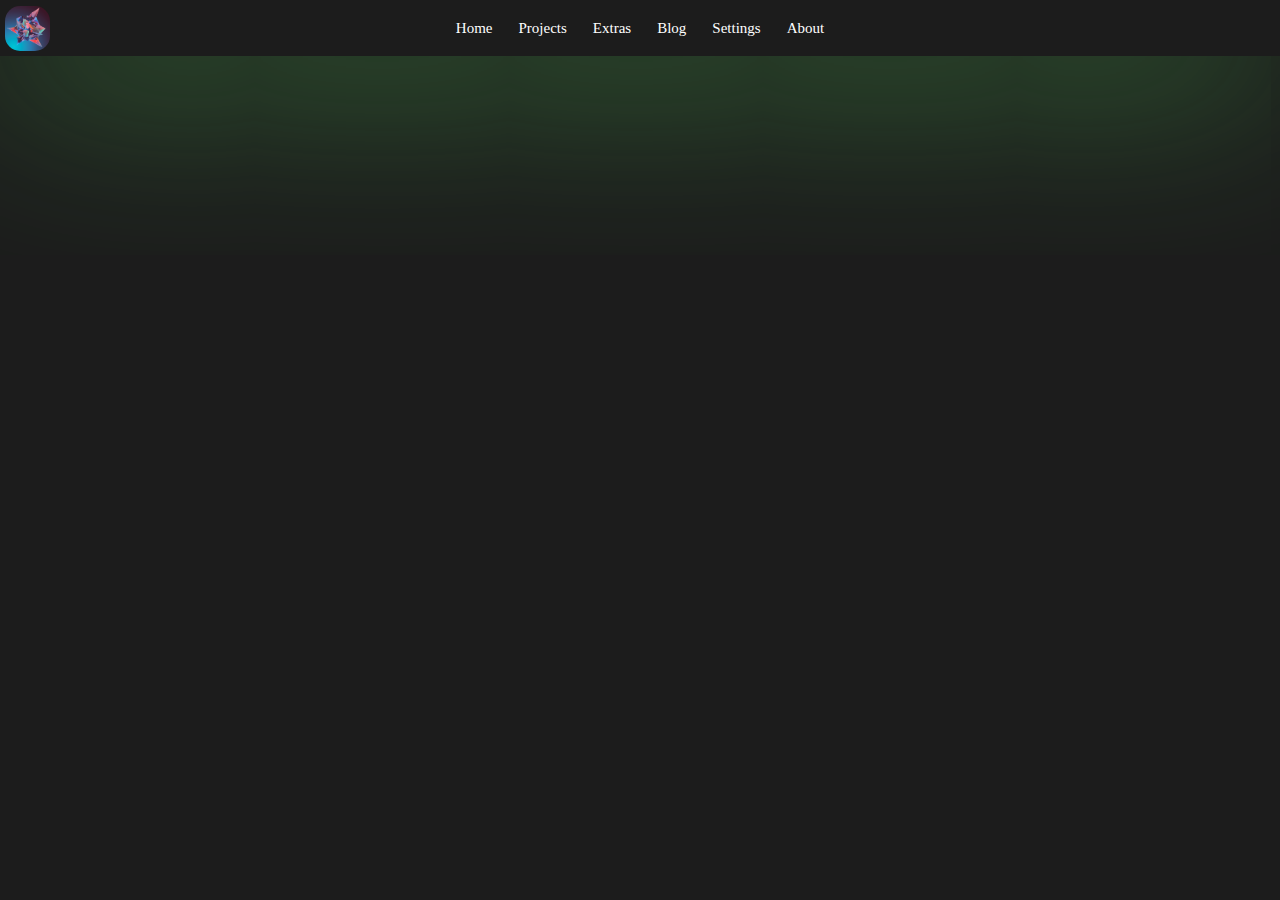
<file: chatroom.html>
<!DOCTYPE html>
<html>
  <head>
    <title>Chatroom | 3kh0</title>
    <link href="./css/index.css" rel="stylesheet" />
    <link href="./images/logo.png" rel="icon" />
  </head>
  <body>
    <div class="navbar">
      <div class="navitems">
        <img onclick="location.href='https://www.youtube.com/watch?v=dQw4w9WgXcQ'" src="./images/logo.png" class="navlogo" draggable="false" />
        <a href="./"><div class="navitem">Home</div></a>
        <a href="./projects"><div class="navitem">Projects</div></a>
        <a href="./extras"><div class="navitem">Extras</div></a>
        <a href="./blog"><div class="navitem">Blog</div></a>
        <a href="./settings"><div class="navitem">Settings</div></a>
        <a href="./about"><div class="navitem">About</div></a>
      </div>
    </div>
    <widgetbot style="position: fixed; top: 56px; right: 0; bottom: 0; left: 0;" server="971769908205604864" channel="1017203047388160050" width="100%" height="100%"></widgetbot>
    <script src="https://cdn.jsdelivr.net/npm/@widgetbot/html-embed"></script>
    <style>
      widgetbot {
        border-radius: 0 !important;
        z-index: 9999;
        height: calc(100% - 56px) !important;
      }
    </style>
    <script src="./js/index.js"></script>
  </body>
</html>
</file>
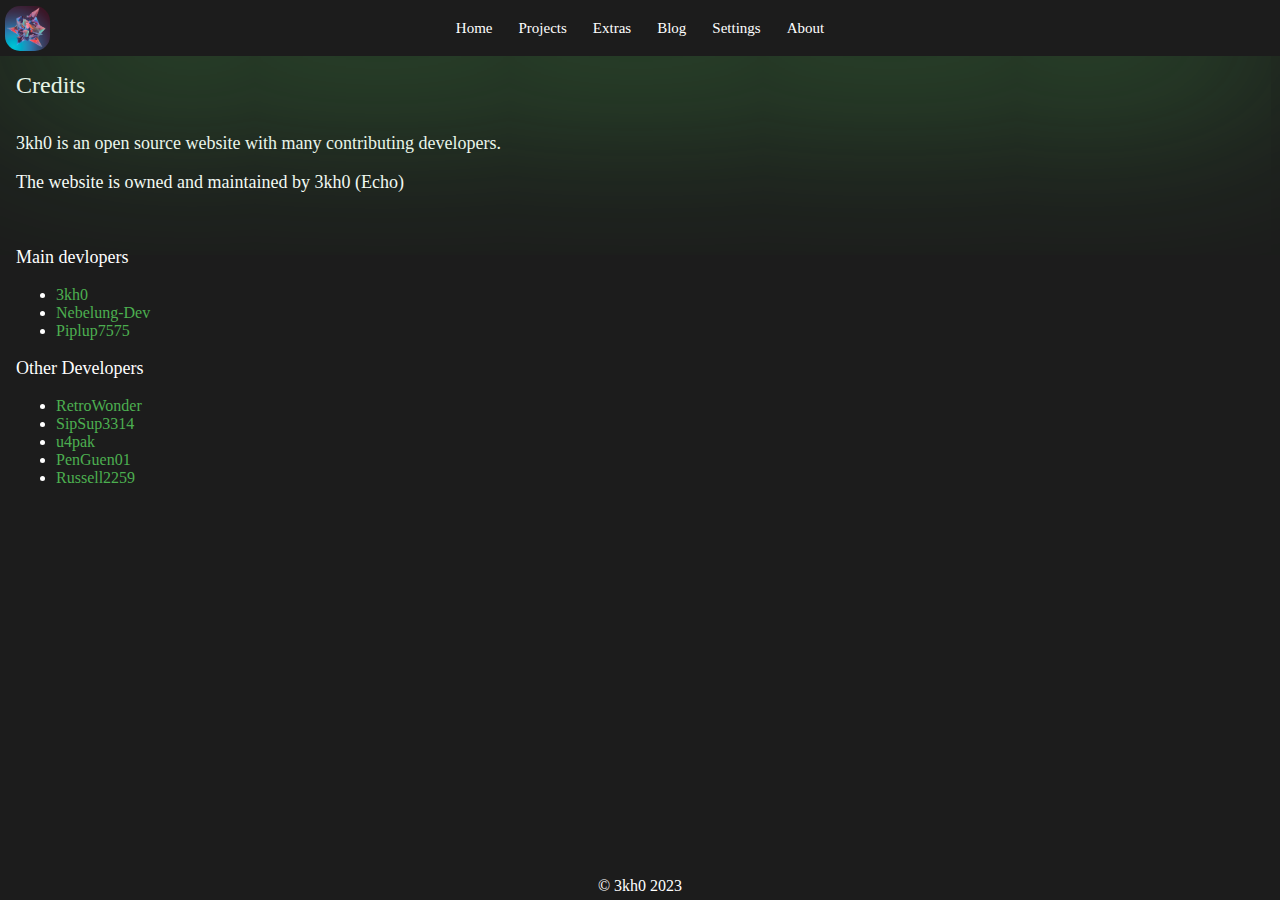
<file: credits.html>
<!DOCTYPE html>
<html lang="en">
  <head>
    <meta charset="UTF-8" />
    <meta name="viewport" content="width=device-width, initial-scale=1.0" />
    <meta name="description" content="The better unblocked games website." />
    <meta name="keywords" content="front-end web developer, unblocked, games, google sites, unblocked games mom, ublocked, code, coding, programmer, development, javascript, jquery, bootstrap, sass, less, git" />
    <meta name="author" content="3kh0" />
    <meta content="3kh0" property="og:title" />
    <meta content="The better unblocked games website." property="og:description" />
    <meta content="./images/logo.png" property="og:image" />
    <title>About | 3kh0</title>
    <link href="./images/logo.png" rel="icon" />
    <link href="./css/index.css" rel="stylesheet" />
  </head>
  <body>
    <div class="navbar">
      <div class="navitems">
        <img onclick="location.href='https://www.youtube.com/watch?v=dQw4w9WgXcQ'" src="./images/logo.png" class="navlogo" draggable="false" />
        <a href="./"><div class="navitem">Home</div></a>
        <a href="./projects"><div class="navitem">Projects</div></a>
        <a href="./extras"><div class="navitem">Extras</div></a>
        <a href="./blog"><div class="navitem">Blog</div></a>
        <a href="./settings"><div class="navitem">Settings</div></a>
        <a href="./about"><div class="navitem">About</div></a>
      </div>
    </div>

    <div class="section-title">Credits</div>
    <div class="section-text">
      <p>3kh0 is an open source website with many contributing developers.</p>
      <p>The website is owned and maintained by 3kh0 (Echo)</p>
      <br>
      <p>Main devlopers</p>
      <ul>
        <li data-github="3kh0"></li>
        <li data-github="Nebelung-Dev"></li>
        <li data-github="Piplup7575"></li>
      </ul>
      <p>Other Developers</p>
      <ul>
        <li data-github="RetroWonder"></li>
        <li data-github="SipSup3314"></li>
        <li data-github="u4pak"></li>
        <li data-github="PenGuen01"></li>
        <li data-github="Russell2259">Russell2259</li>
      </ul>
    </div>

    <footer>© 3kh0 2023</footer>

    <script src="./js/index.js"></script>
    <script src="./js/main.js"></script>
    <script>
        document.querySelectorAll('[data-github]').forEach(item => {
            item.innerHTML = `<a href="https://github.com/${item.dataset.github}">${item.dataset.github}</a>`;
        });
    </script>
    <script src='https://cdn.jsdelivr.net/npm/@widgetbot/crate@3' async defer>
    new Crate({
        server: '971769908205604864', // EchoDev
        channel: '1017203047388160050', // #guest-chat
        notifications: false,
    })
    </script>
  </body>
</html>
</file>
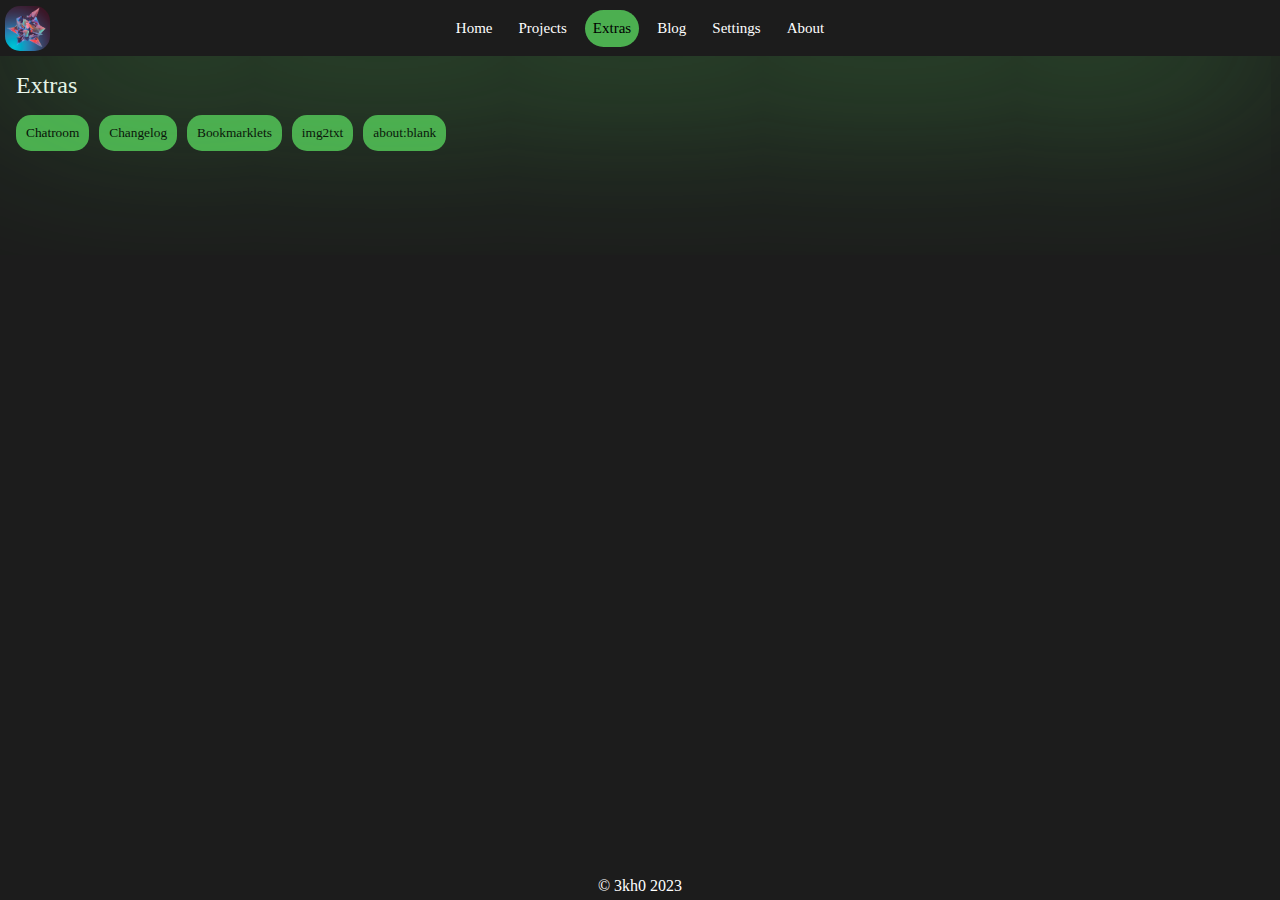
<file: extras.html>
<!DOCTYPE html>
<html lang="en">
  <head>
    <meta charset="UTF-8" />
    <meta name="viewport" content="width=device-width, initial-scale=1.0" />
    <meta name="description" content="The better unblocked games website." />
    <meta name="keywords" content="front-end web developer, unblocked, games, google sites, unblocked games mom, ublocked, code, coding, programmer, development, javascript, jquery, bootstrap, sass, less, git" />
    <meta name="author" content="3kh0" />
    <meta content="3kh0" property="og:title" />
    <meta content="The better unblocked games website." property="og:description" />
    <meta content="/images/logo.png" property="og:image" />
    <title>Extras | 3kh0</title>
    <link href="./images/logo.png" rel="icon" />
    <link href="./css/index.css" rel="stylesheet" />
  </head>
  <body>
    <div class="navbar">
      <div class="navitems">
        <img onclick="location.href='https://www.youtube.com/watch?v=dQw4w9WgXcQ'" src="./images/logo.png" class="navlogo" draggable="false" />
        <a href="./"><div class="navitem">Home</div></a>
        <a href="./projects"><div class="navitem">Projects</div></a>
        <a href="./extras"><div class="navitem" current>Extras</div></a>
        <a href="./blog"><div class="navitem">Blog</div></a>
        <a href="./settings"><div class="navitem">Settings</div></a>
        <a href="./about"><div class="navitem">About</div></a>
      </div>
    </div>

    <div class="section-title">Extras</div>
    <div class="buttons">
      <a href="./chatroom"><button class="button">Chatroom</button></a>
      <a href="./changelog"><button class="button">Changelog</button></a>
      <a href="./bookmarklets"><button class="button">Bookmarklets</button></a>
      <a href="./img2txt"><button class="button">img2txt</button></a>
      <a href="./aboutblank"><button class="button">about:blank</button></a>
    </div>

    <footer>© 3kh0 2023</footer>

    <script src="./js/index.js"></script>
    <script src='https://cdn.jsdelivr.net/npm/@widgetbot/crate@3' async defer>
    new Crate({
        server: '971769908205604864', // EchoDev
        channel: '1017203047388160050', // #guest-chat
        notifications: false,
    })
    </script>
  </body>
</html>
</file>
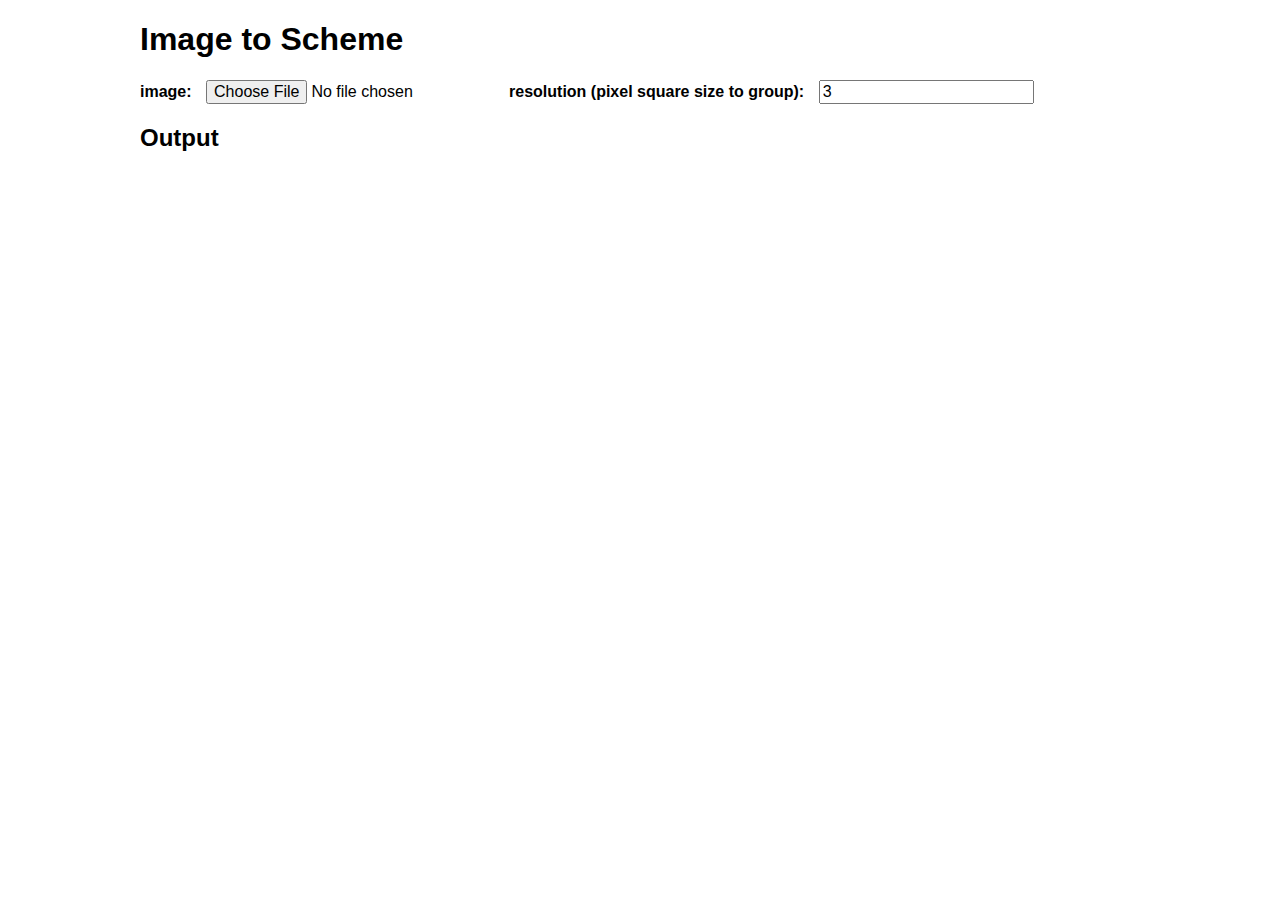
<file: img2txt.html>
<!DOCTYPE html>
<html>
  <link rel="icon" sizes="192x192" href="./img/img2txt.png" />
  <head>
    <title>img2txt | 3kh0</title>
    <link href="./images/logo.png" rel="icon">
    <meta charset="UTF-8" />
    <meta name="viewport" content="width=device-width, initial-scale=1" />
    <style>
      body {
        max-width: 1000px;
        margin: 20px auto;
        padding: 0 20px;
        font-family: sans-serif;
      }
      input,
      button,
      select,
      textarea {
        font: inherit;
      }
      a {
        text-decoration: none;
      }
      a:hover {
        text-decoration: underline;
      }
      textarea {
        width: 100%;
      }
      code {
        white-space: pre;
        letter-spacing: 0;
        line-height: 1ch;
        display: block;
      }
      label {
        font-weight: bold;
        padding-right: 10px;
      }
    </style>
  </head>
  <body>
    <h1>Image to Scheme</h1>
    <p><label>image:</label> <input type="file" id="input" accept="image/*" /><label>resolution (pixel square size to group):</label> <input type="number" id="resolution" value="3" /></p>
    <h2>Output</h2>
    <code id="output"></code>
    <script>
      function getPixelXY(imgData, x, y) {
        // https://stackoverflow.com/questions/667045/getpixel-from-html-canvas
        var i = (y * imgData.width + x) * 4,
          d = imgData.data;
        return [d[i], d[i + 1], d[i + 2], d[i + 3]];
      }
      function darkness(r, g, b) {
        return Math.round((parseInt(r) * 299 + parseInt(g) * 587 + parseInt(b) * 114) / 1000);
      }
      function avg(arr) {
        return arr.reduce((a, b) => a + b) / arr.length;
      }
      var input = document.querySelector("#input"),
        resinput = document.querySelector("#resolution"),
        output = document.querySelector("#output"),
        canvas = document.createElement("canvas"),
        c = canvas.getContext("2d"),
        RESOLUTION;
      input.onchange = (e) => {
        RESOLUTION = +resinput.value;
        var image = new Image(),
          t = window.URL.createObjectURL(input.files[0]);
        image.onload = (e) => {
          (canvas.width = image.width), (canvas.height = image.height);
          c.drawImage(image, 0, 0, image.width, image.height);
          window.URL.revokeObjectURL(t);
          var data = c.getImageData(0, 0, canvas.width, canvas.height),
            newpixels = [];
          for (var y = 0; y < canvas.height; y += RESOLUTION) {
            var pixelrow = [];
            for (var x = 0; x < canvas.width; x += RESOLUTION) {
              var darknesses = [];
              for (var i = 0, l = RESOLUTION * RESOLUTION; i < l; i++) {
                var t = getPixelXY(data, x + (i % RESOLUTION), y + Math.floor(i / RESOLUTION));
                if (t[0] !== undefined) darknesses.push(darkness(...t));
              }
              pixelrow.push(Math.round(avg(darknesses)));
            }
            newpixels.push(pixelrow);
          }
          output.innerHTML = newpixels
            .map((a) =>
              a
                .map((a) => {
                  if (a < 25) return "@";
                  else if (a < 50) return "%";
                  else if (a < 75) return "#";
                  else if (a < 100) return "*";
                  else if (a < 125) return "+";
                  else if (a < 150) return "=";
                  else if (a < 175) return "-";
                  else if (a < 200) return ":";
                  else if (a < 225) return ".";
                  else return " ";
                })
                .join("")
            )
            .join("\n");
        };
        image.src = t;
      };
    </script>
    <br/>
    <script src='https://cdn.jsdelivr.net/npm/@widgetbot/crate@3' async defer>
    new Crate({
        server: '971769908205604864', // EchoDev
        channel: '1017203047388160050', // #guest-chat
        notifications: false,
    })
    </script>
  </body>
  <!-- made by 3kh0 -->
</html>
</file>
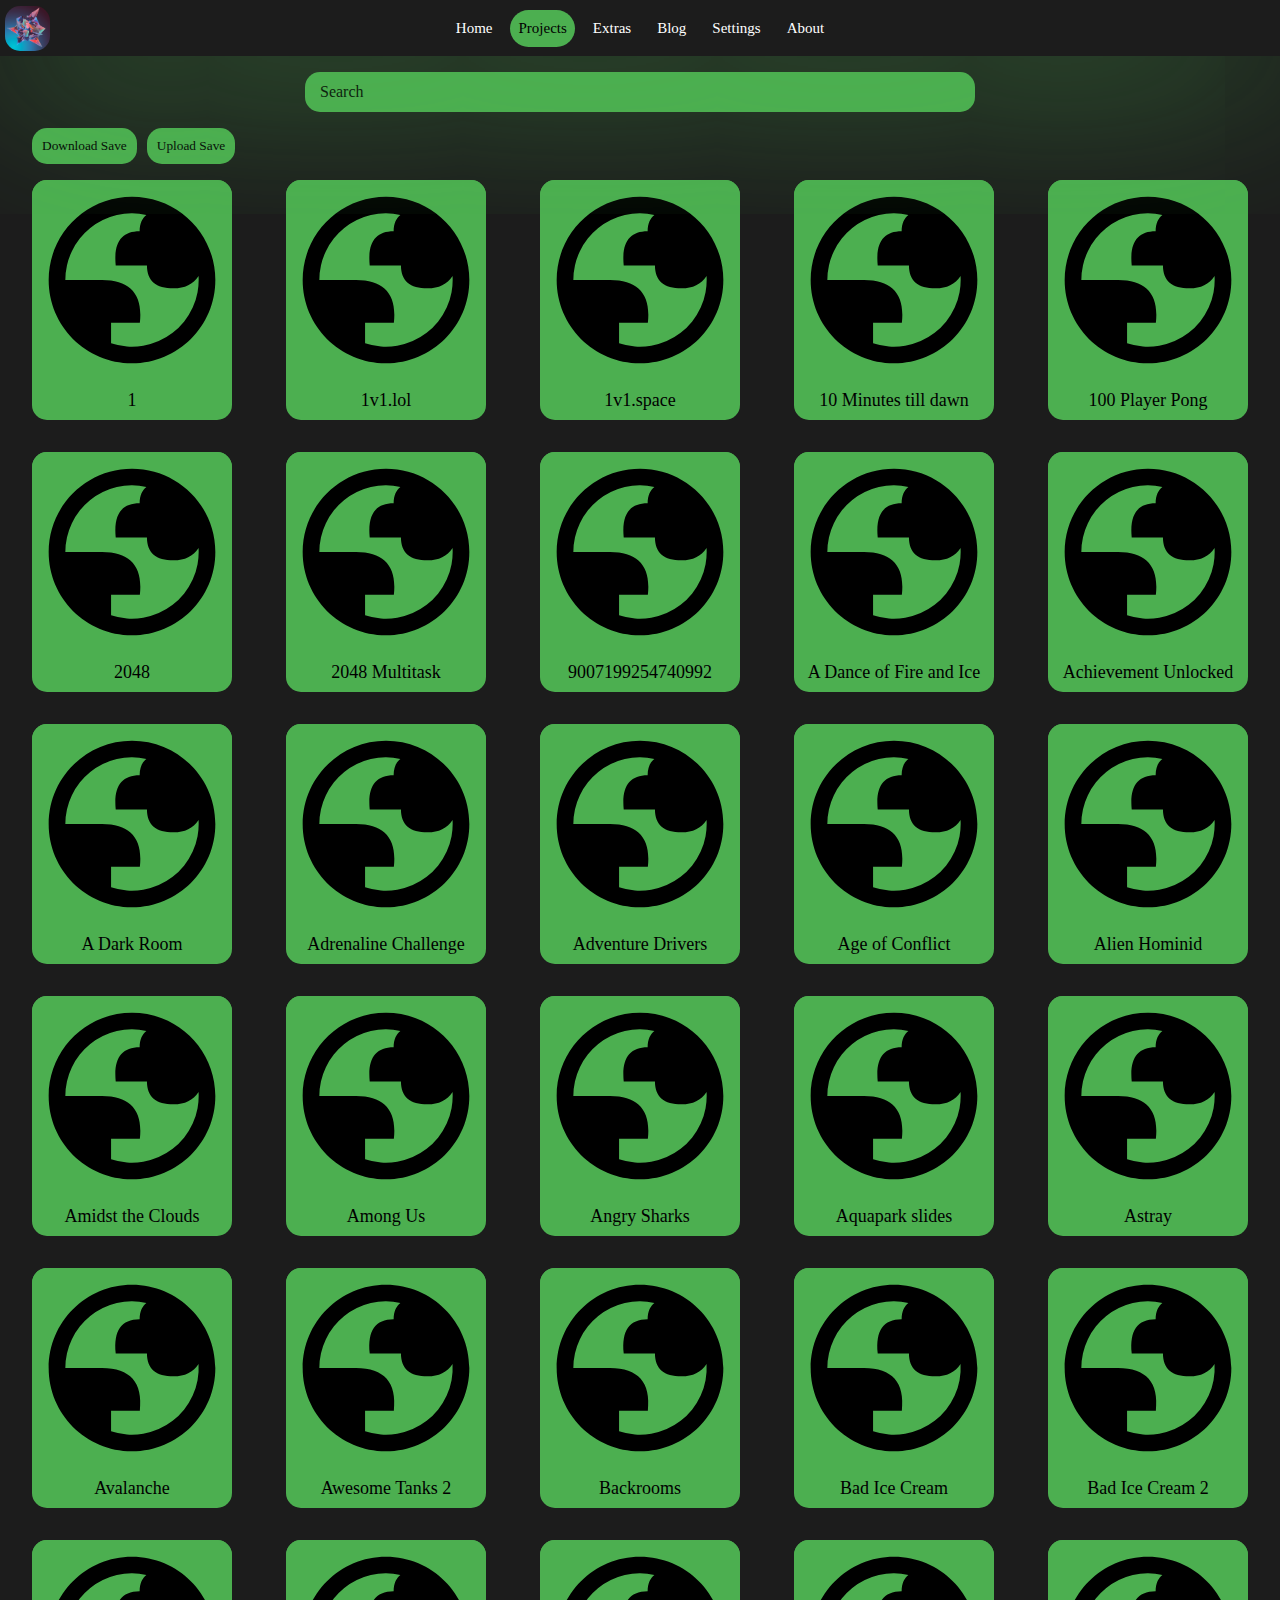
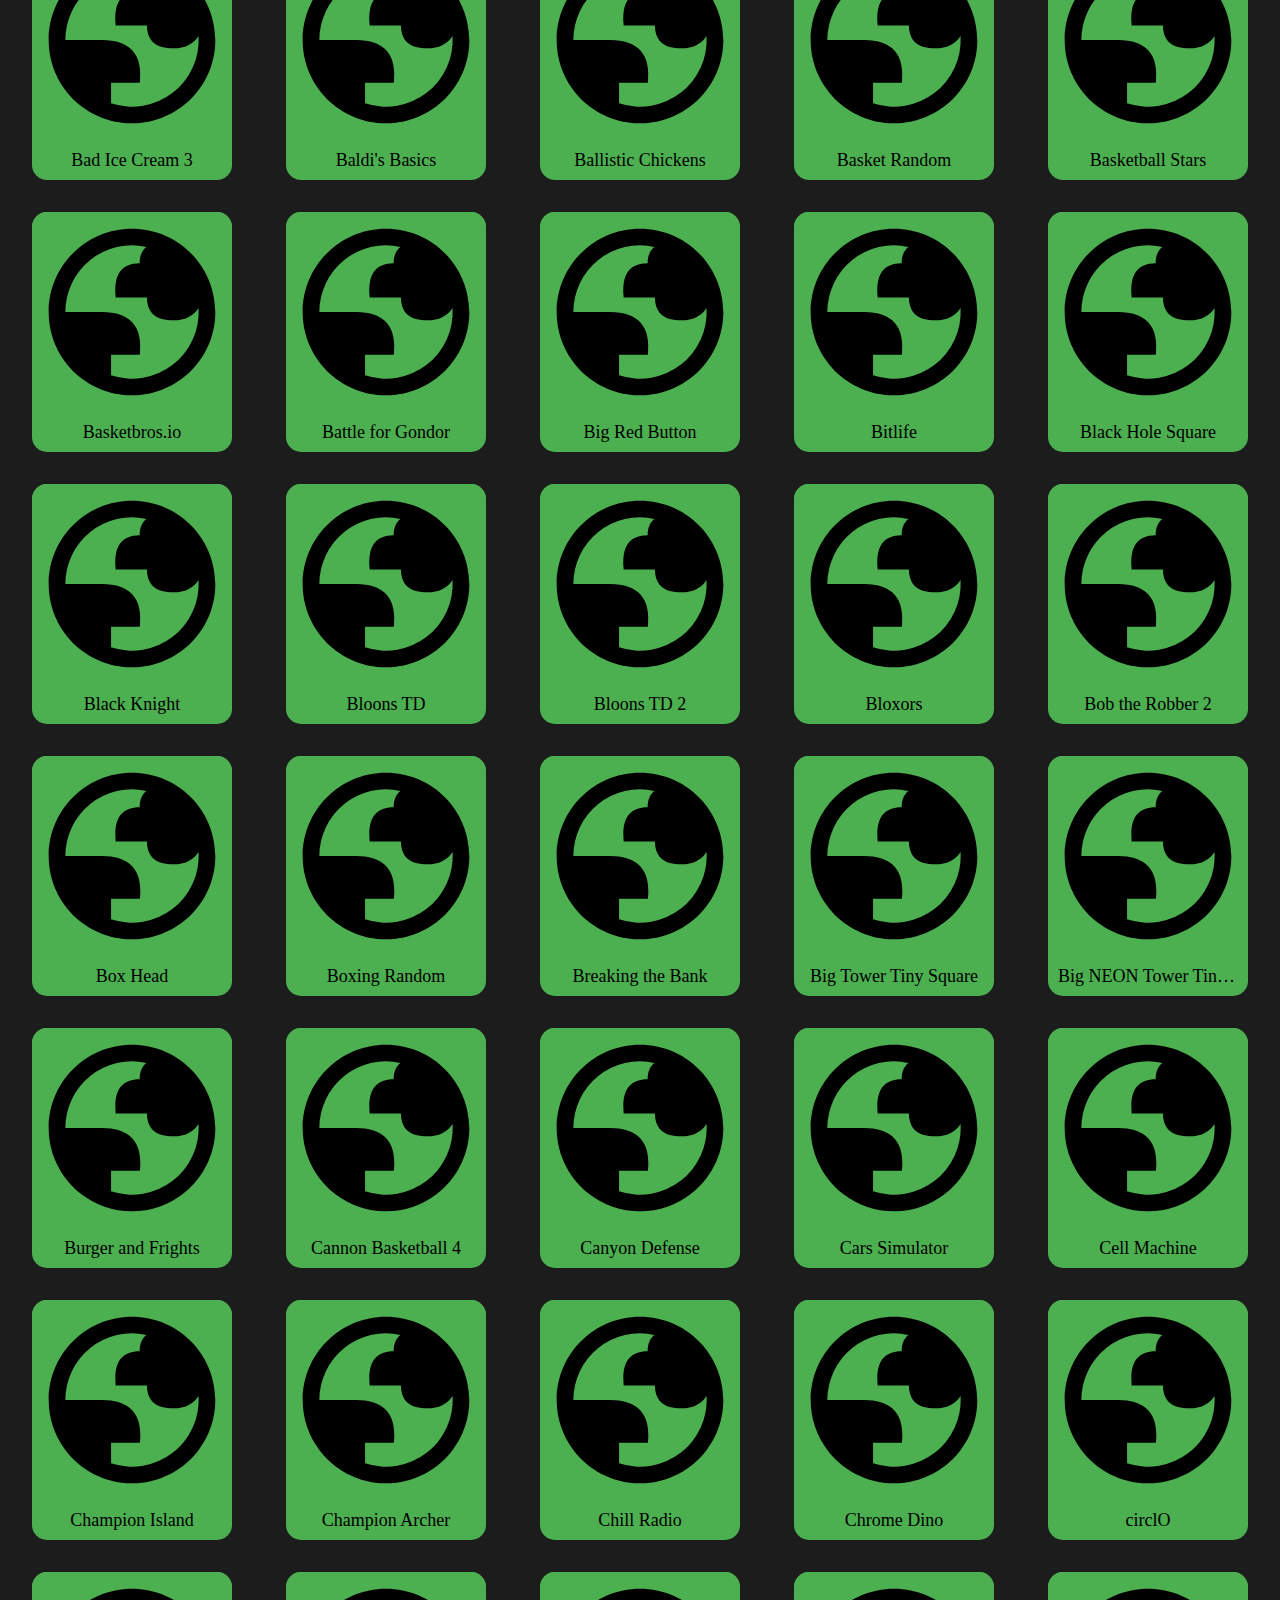
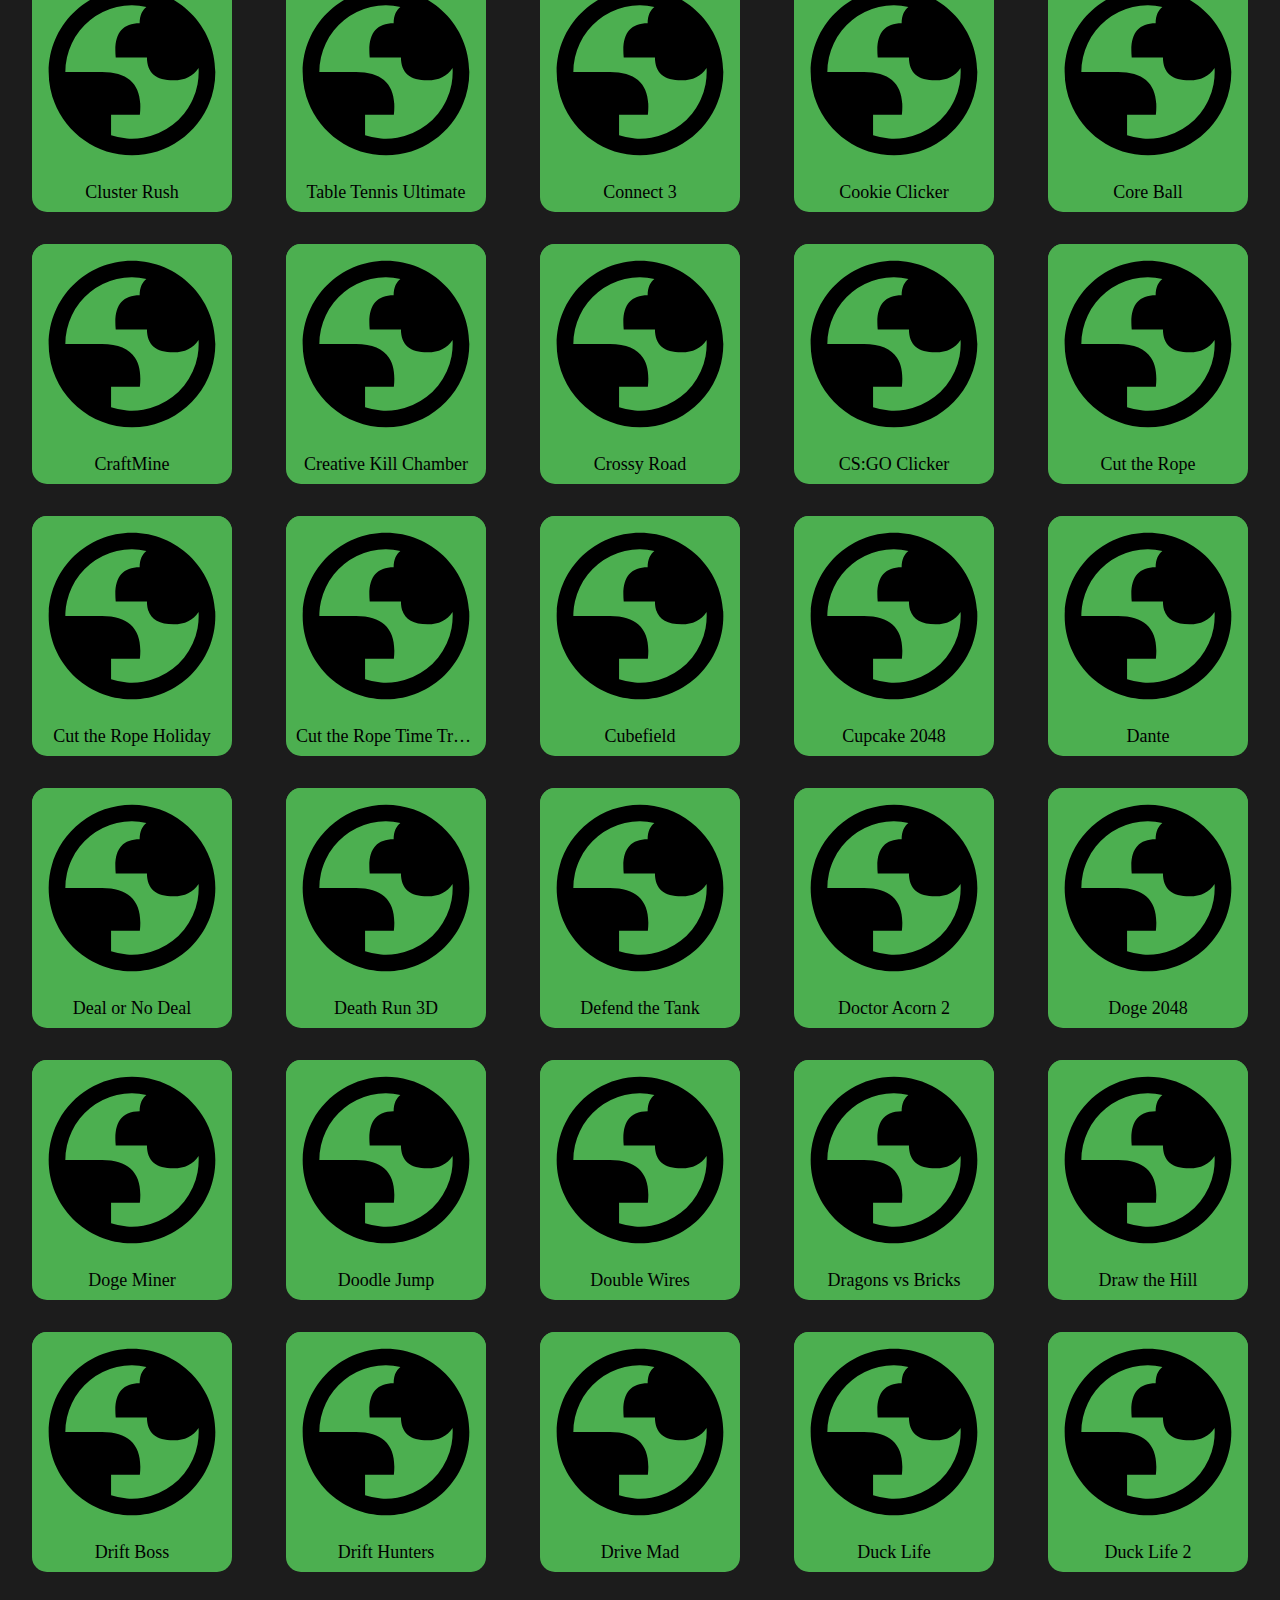
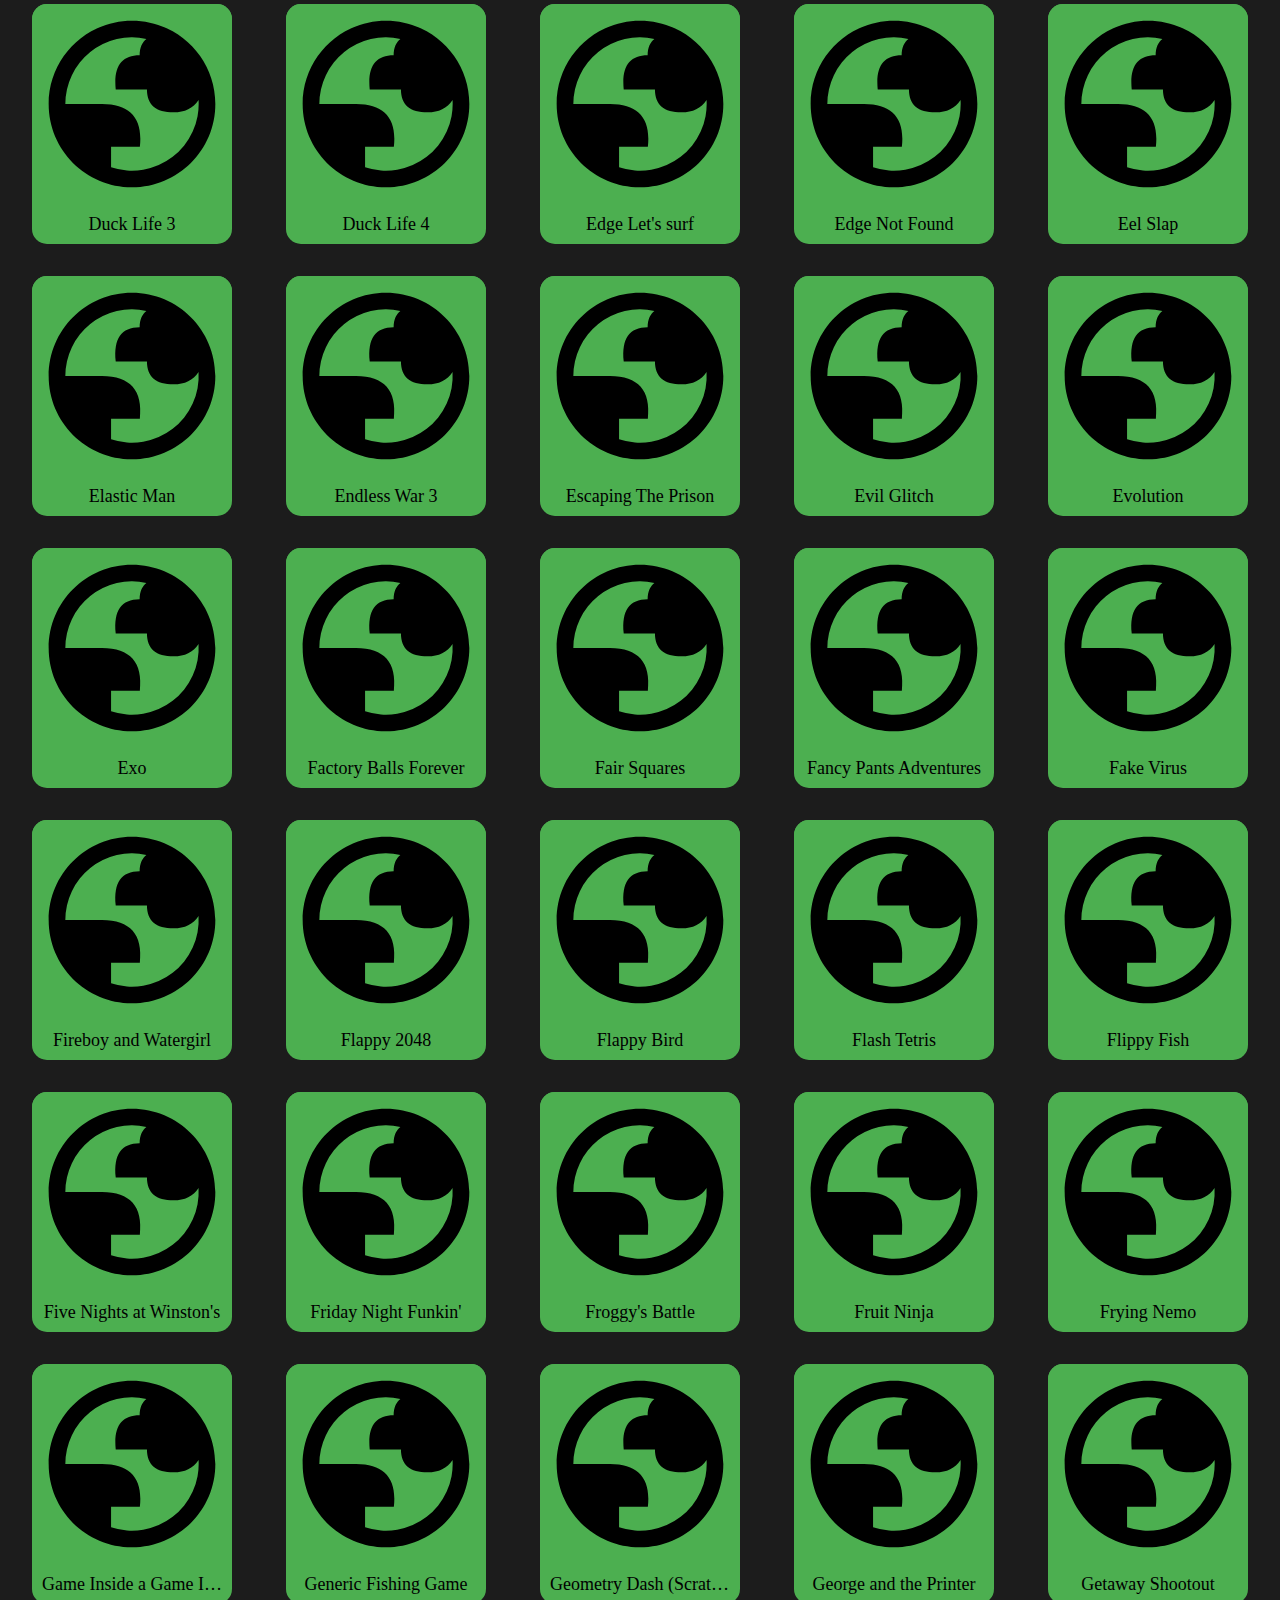
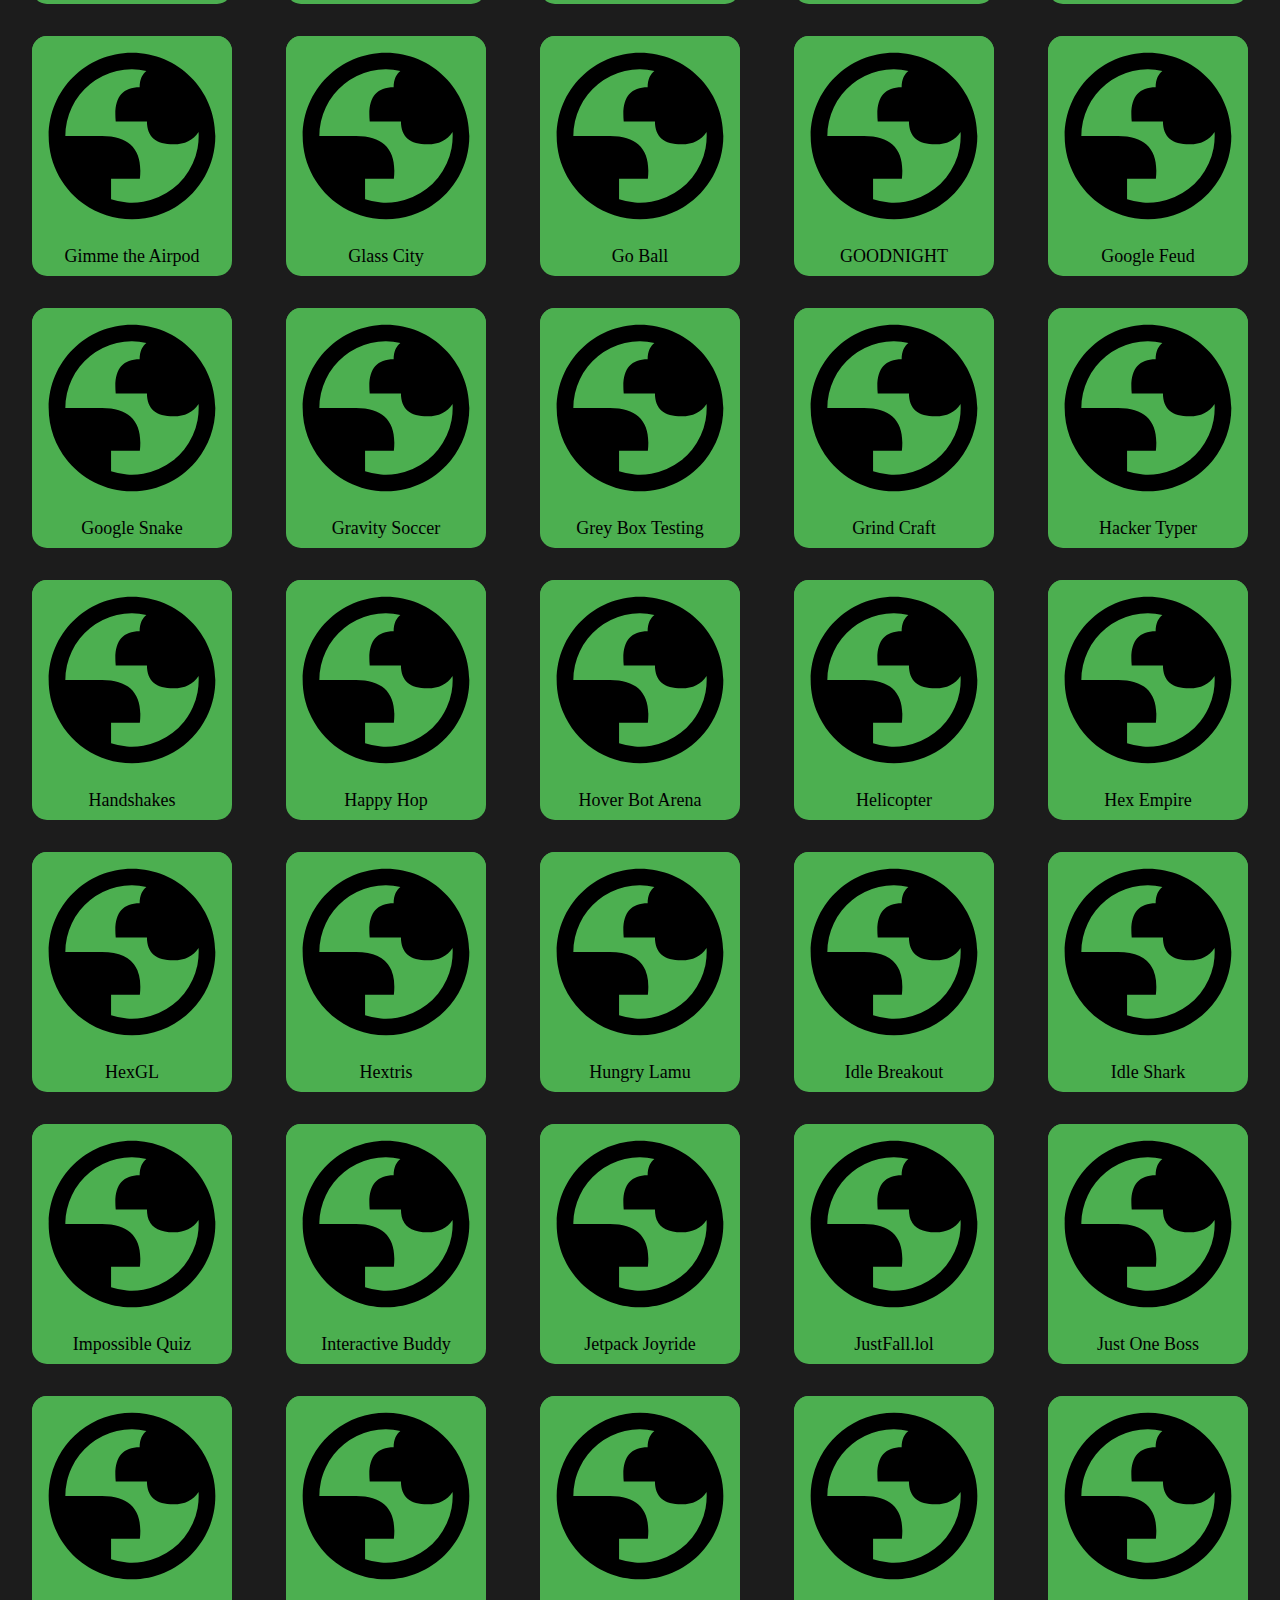
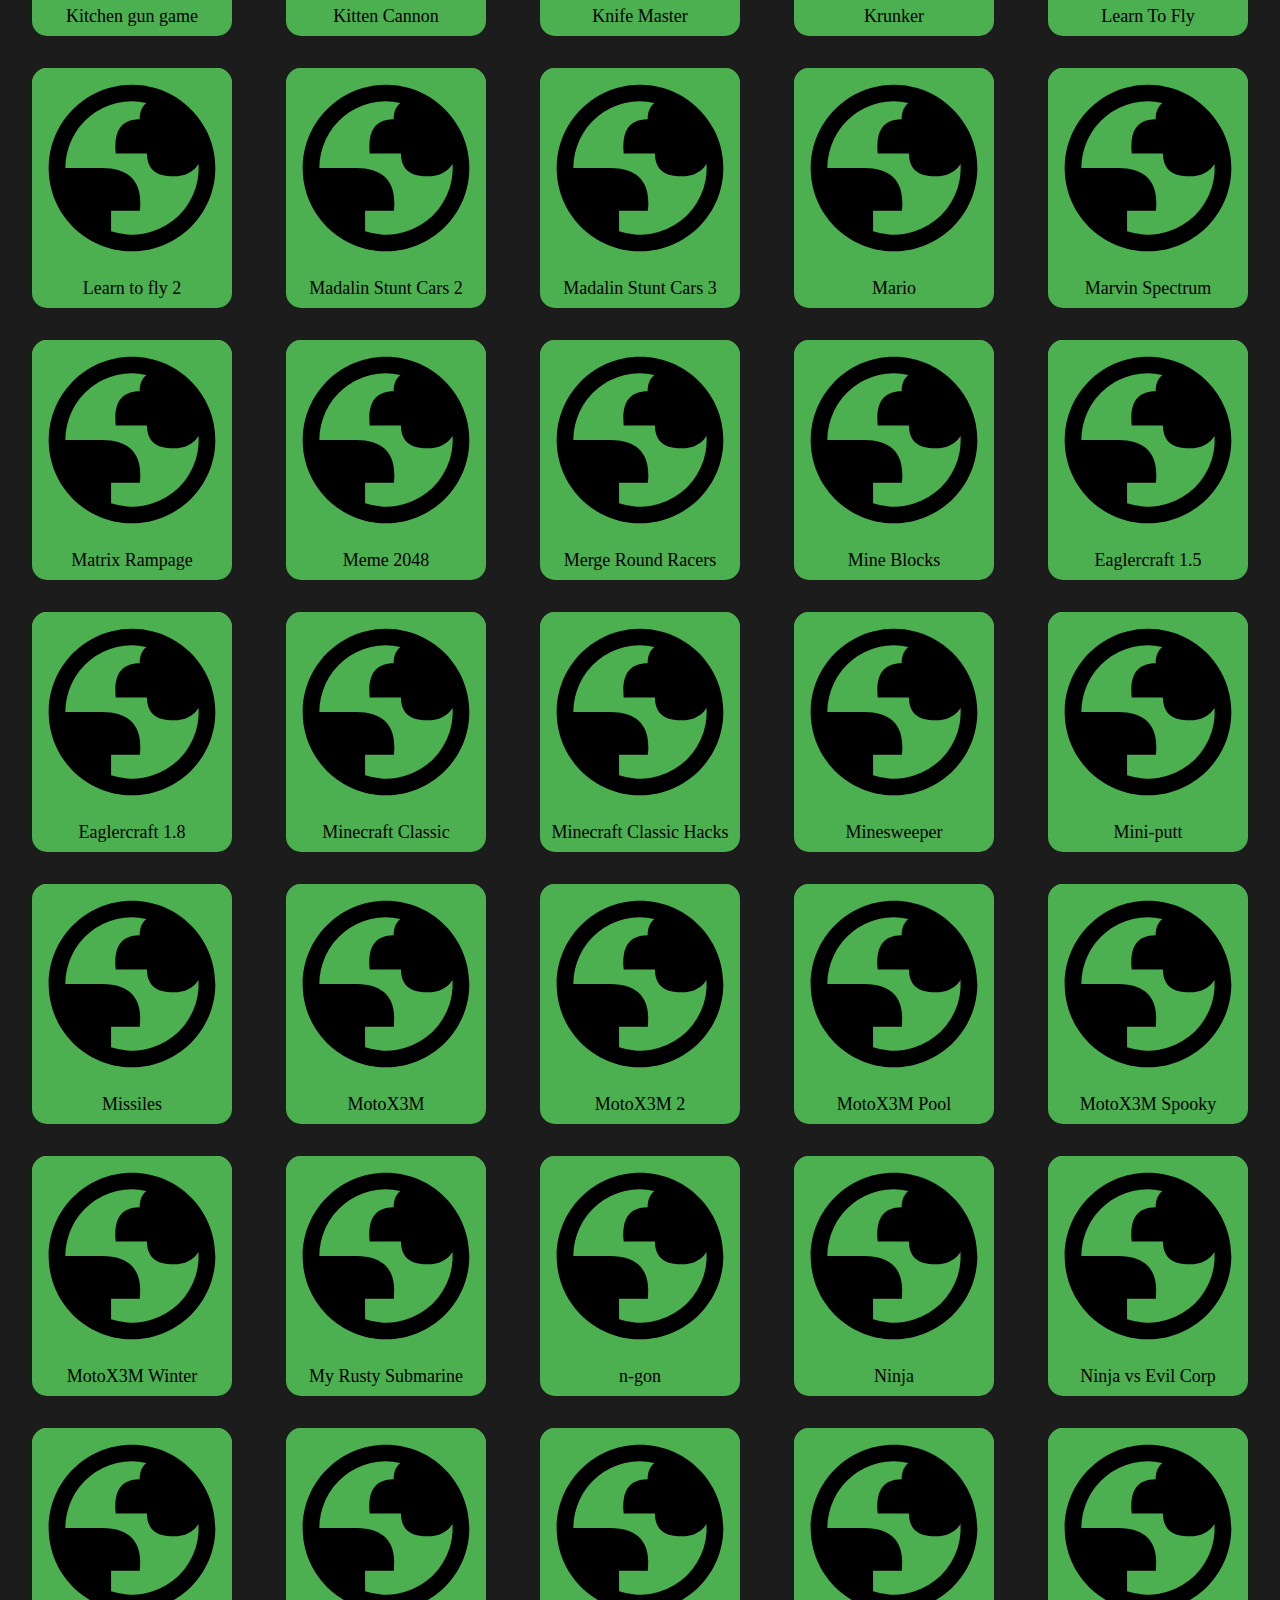
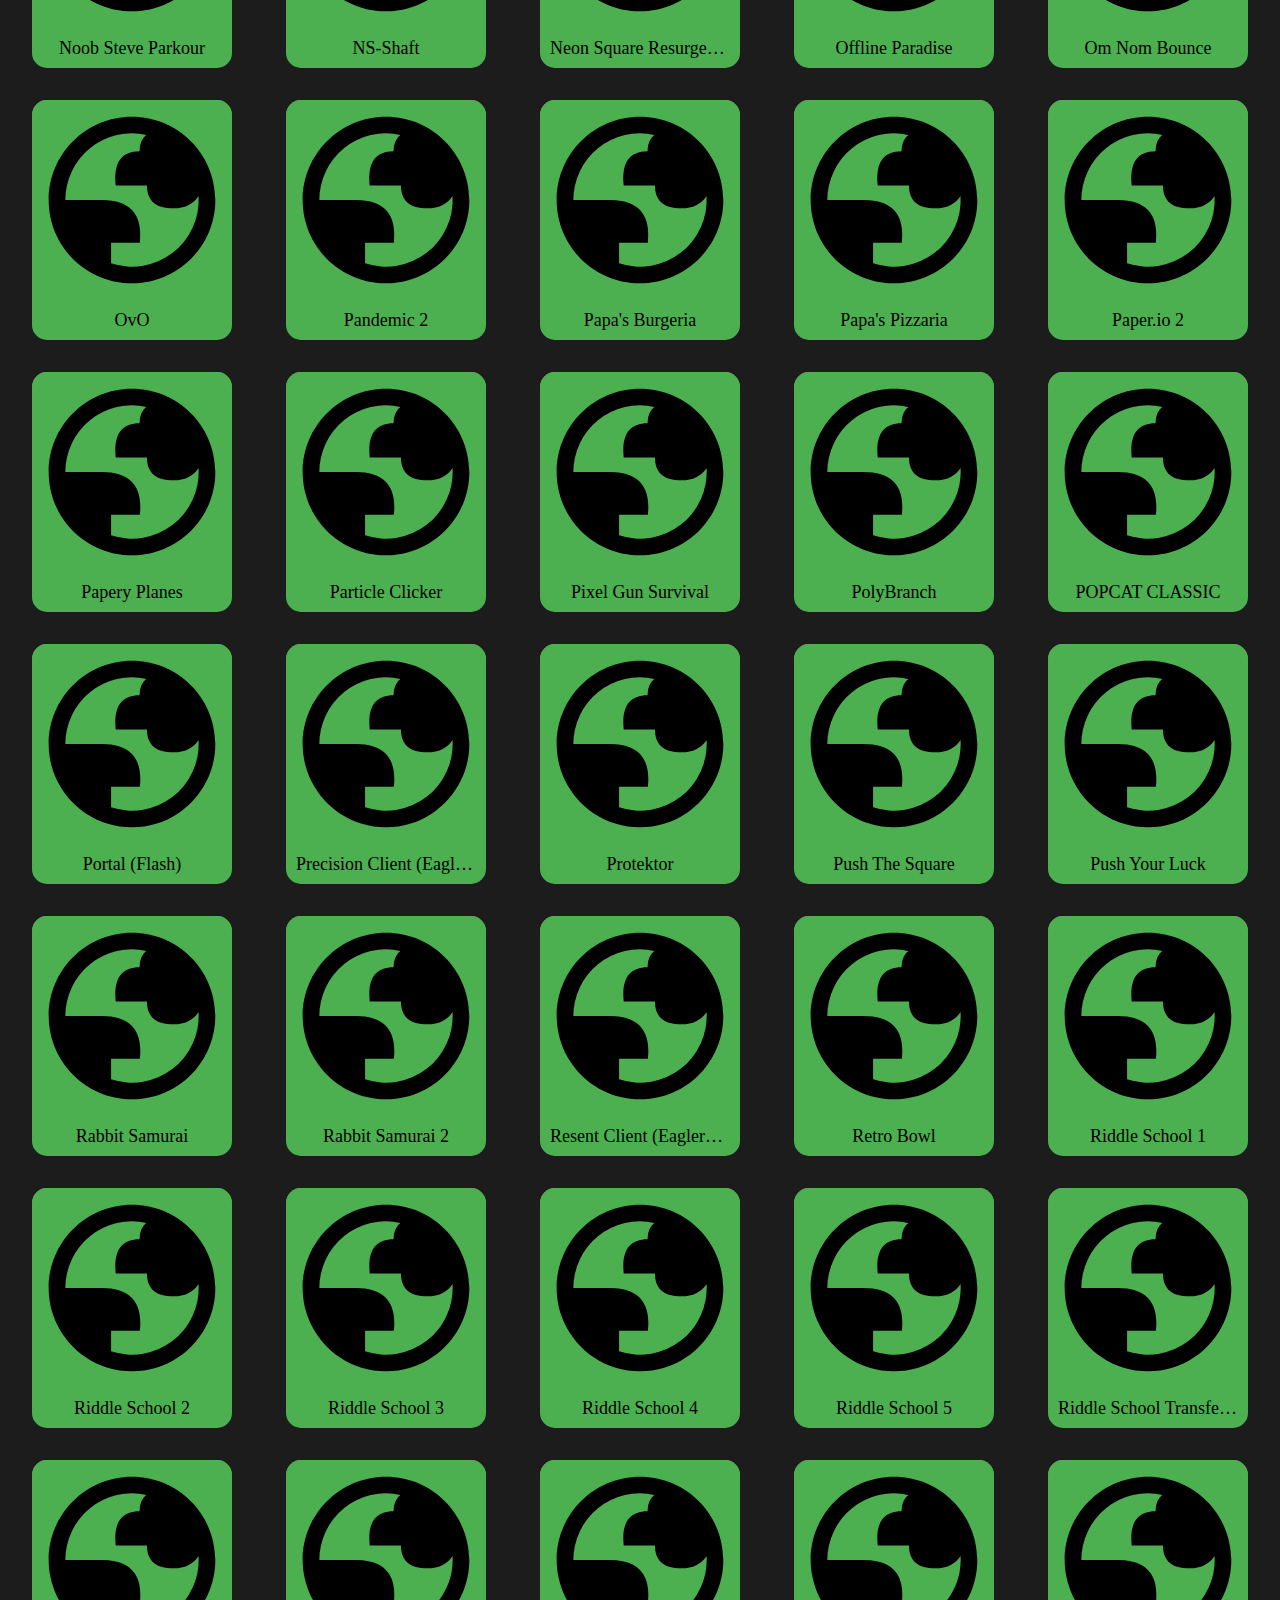
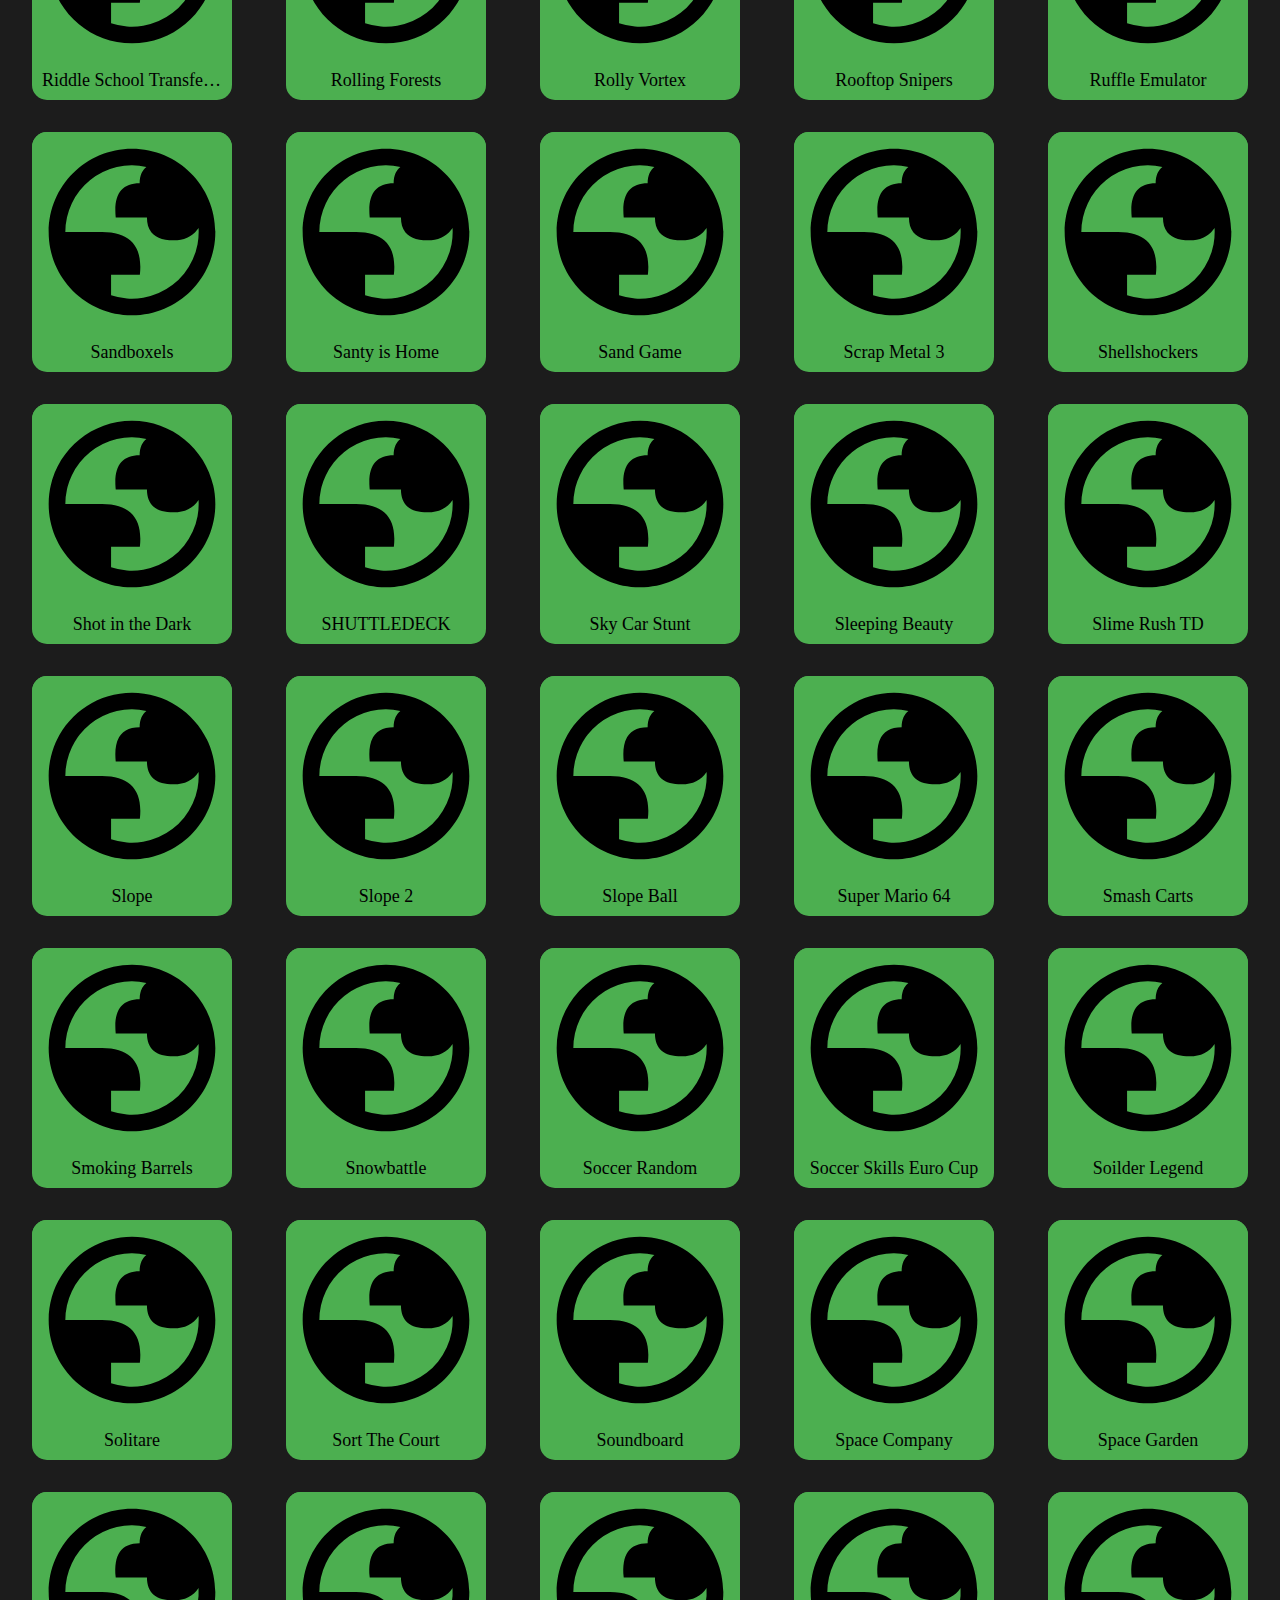
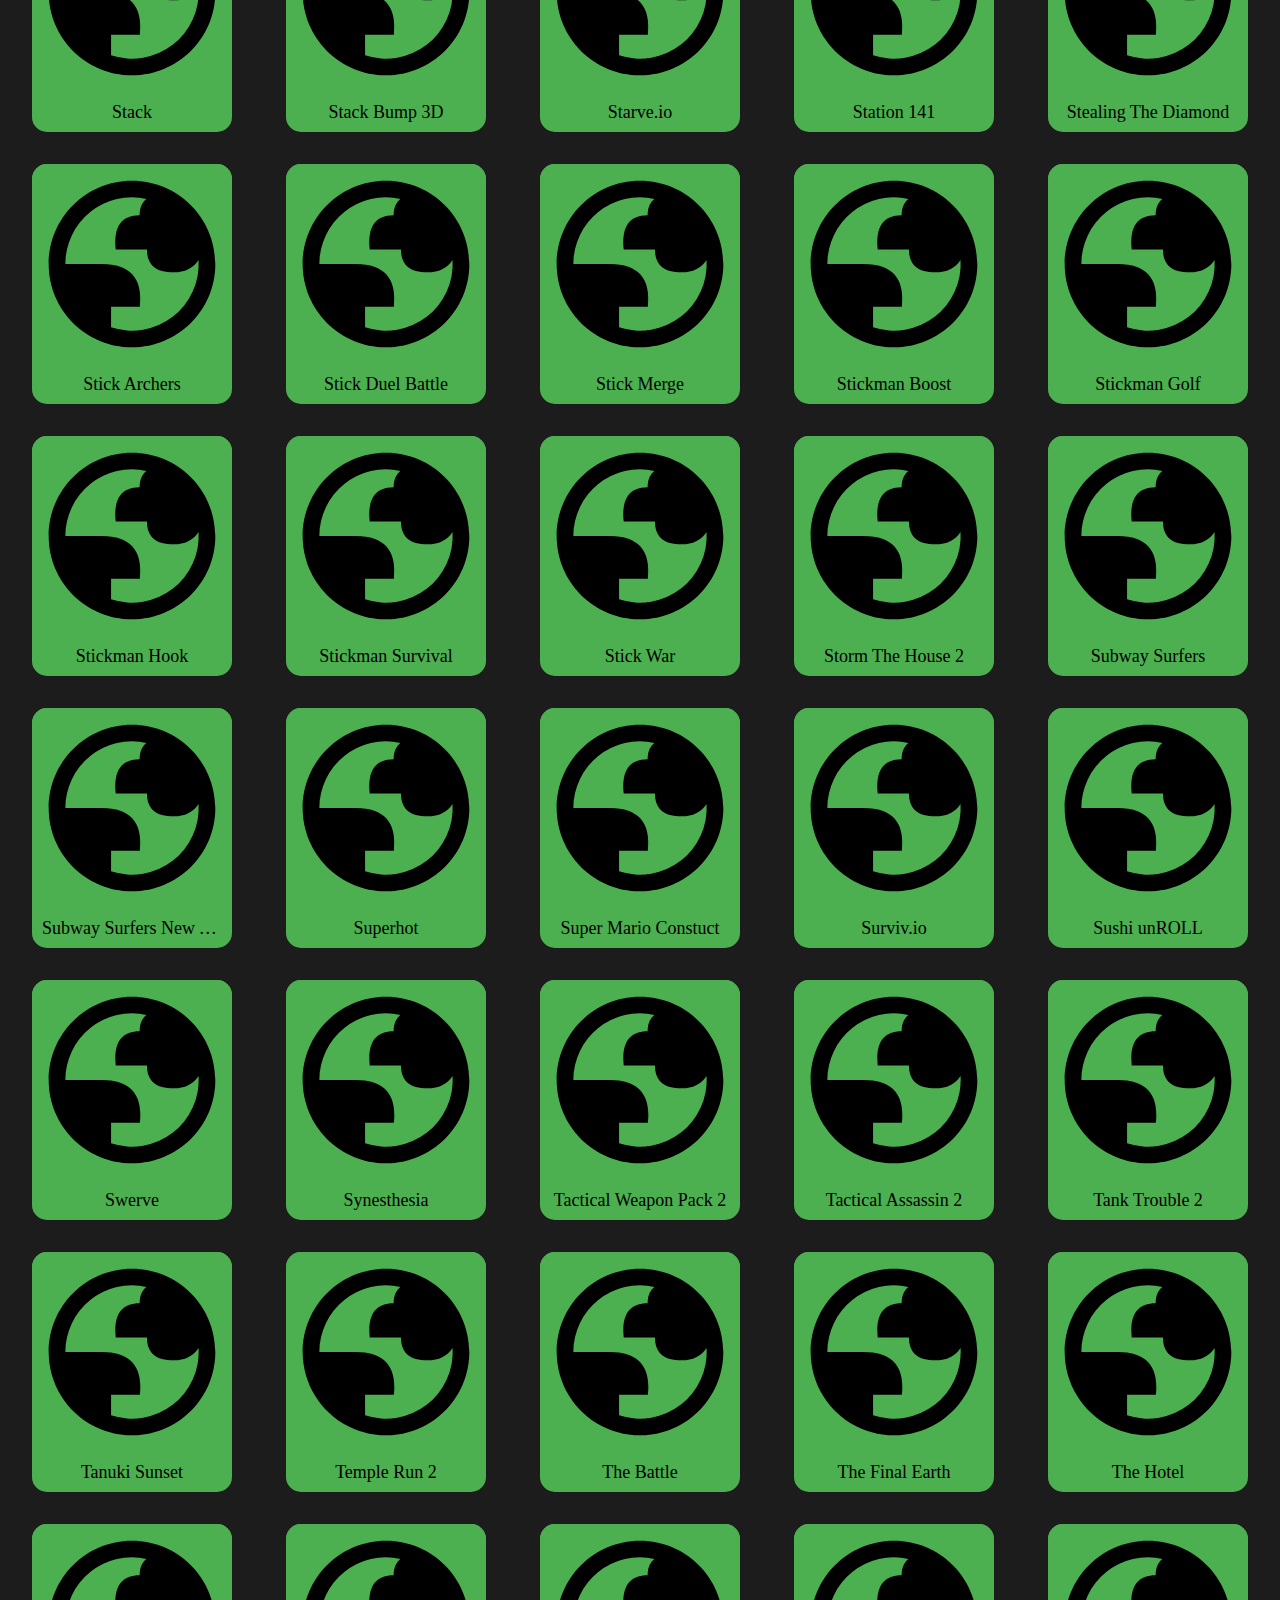
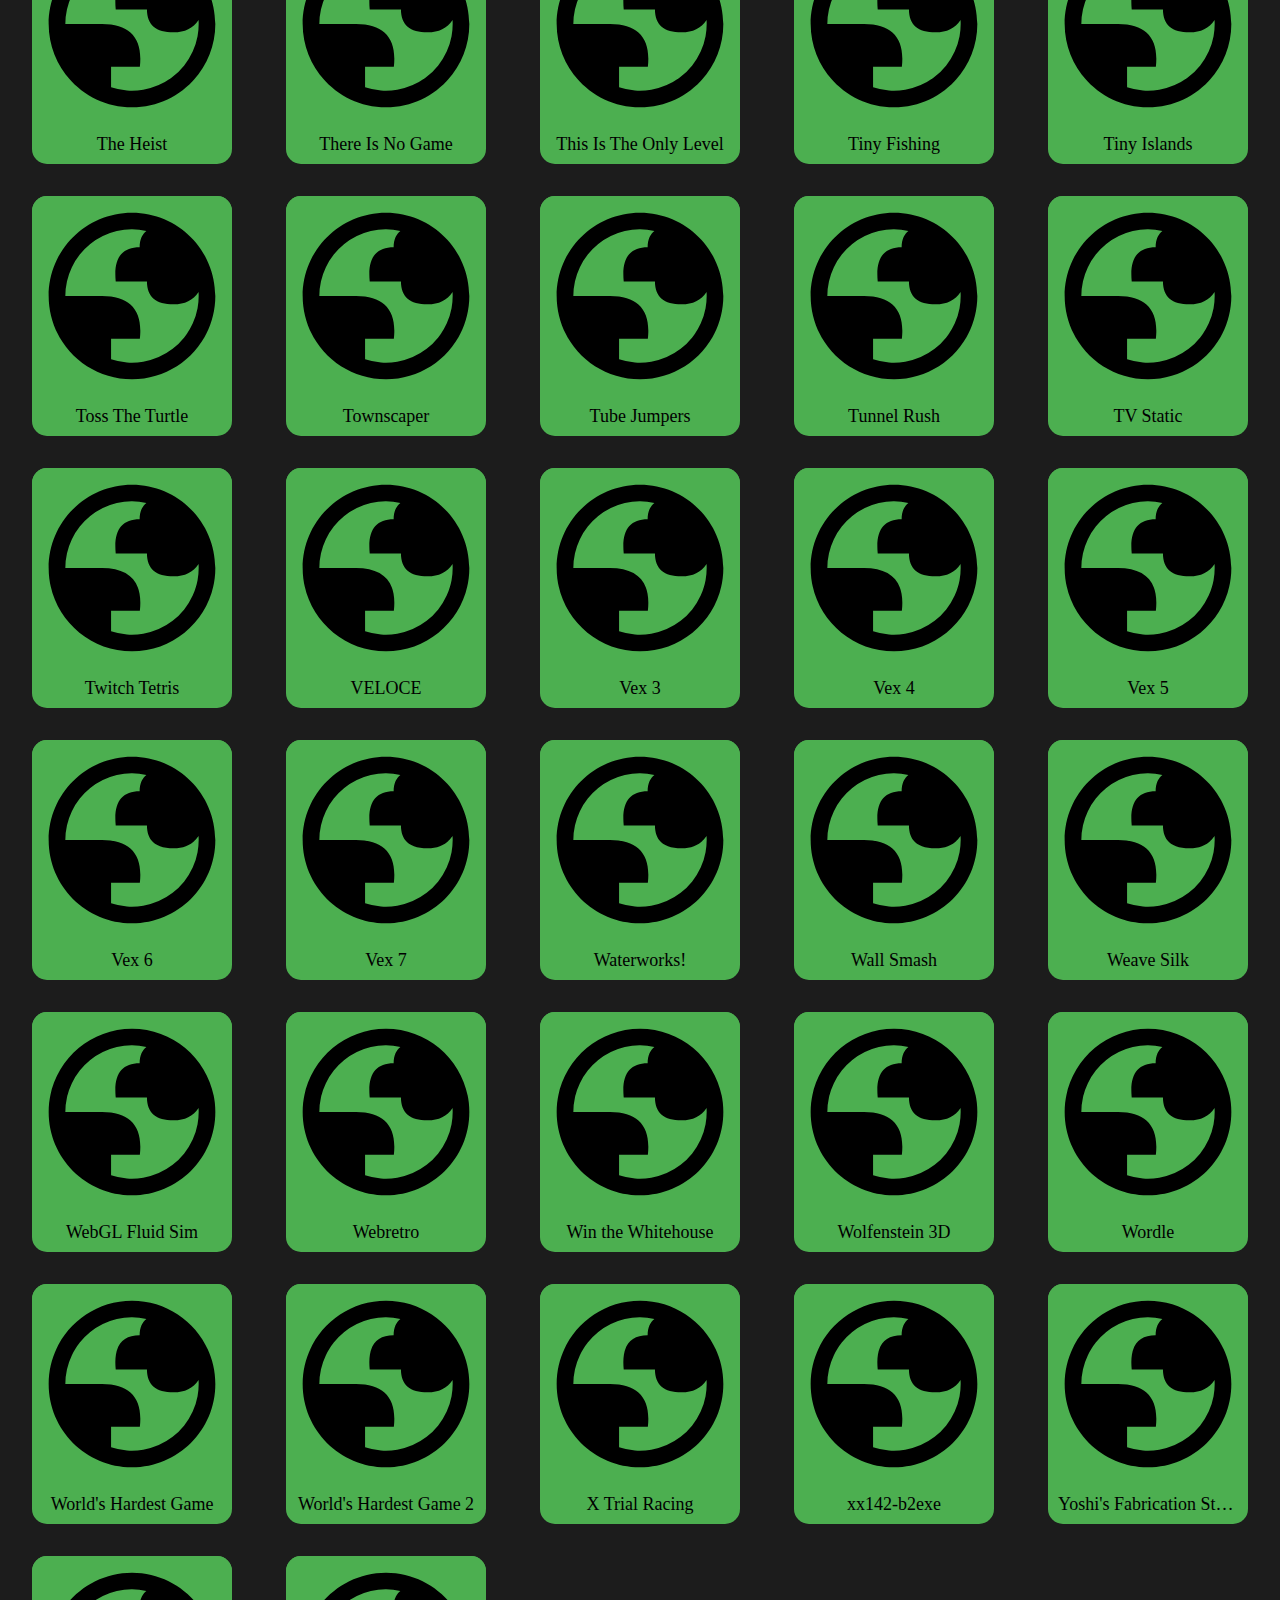
<file: projects.html>
<!DOCTYPE html>
<html lang="en">
  <head>
    <meta charset="UTF-8" />
    <meta name="viewport" content="width=device-width, initial-scale=1.0" />
    <meta name="description" content="The better unblocked games website." />
    <meta name="keywords" content="front-end web developer, unblocked, games, google sites, unblocked games mom, ublocked, code, coding, programmer, development, javascript, jquery, bootstrap, sass, less, git" />
    <meta name="author" content="3kh0" />
    <meta content="3kh0" property="og:title" />
    <meta content="The better unblocked games website." property="og:description" />
    <meta content="/images/logo.png" property="og:image" />
    <link href="./images/logo.png" rel="icon" />
    <link href="./css/index.css" rel="stylesheet" />
    
    <title>Projects | 3kh0</title>
  </head>
  <body>
    <div class="navbar">
      <div class="navitems">
        <img onclick="location.href='https://www.youtube.com/watch?v=dQw4w9WgXcQ'" src="./images/logo.png" class="navlogo" draggable="false" />
        <a href="./"><div class="navitem">Home</div></a>
        <a href="./projects"><div class="navitem" current>Projects</div></a>
        <a href="./extras"><div class="navitem">Extras</div></a>
        <a href="./blog"><div class="navitem">Blog</div></a>
        <a href="./settings"><div class="navitem">Settings</div></a>
        <a href="./about"><div class="navitem">About</div></a>
      </div>
    </div>

    <center>
      <input onkeyup="searchGames(this.value.trim().toLowerCase())" class="searchbar" placeholder="Search" />
    </center>

    <div class="saveItems">
      <button class="button" onclick="downloadMainSave()">Download Save</button>
      <button class="button" onclick="uploadMainSave()">Upload Save</button>
      <div class="uploadResult"></div>
    </div>

    <input class="hiddenUpload" type="file" accept=".save" />
    
    <div class="hii" hidden>hi join discord.gg/3kh0 pls pls pls tysm ❤️</div>

    <div class="games"></div>
    <span class="spinner">
      <svg viewBox="22 22 44 44">
        <circle class="spinnerSvg" cx="44" cy="44" r="20.2" fill="none" stroke-width="3.6"></circle>
      </svg>
    </span>
    <div class="nogames">No results found. If your want to add a game, please report to our <a href="https://github.com/3kh0/3kh0.github.io/issues">github</a></div>

    <footer>© 3kh0 2023</footer>

    <script src="https://cdnjs.cloudflare.com/ajax/libs/crypto-js/3.1.2/rollups/aes.js"></script>
    <script src="./js/games-server.js"></script>
    <script src="./js/games.js"></script>
    <script src="./js/index.js"></script>
    <script src='https://cdn.jsdelivr.net/npm/@widgetbot/crate@3' async defer>
    new Crate({
        server: '971769908205604864', // EchoDev
        channel: '1017203047388160050', // #guest-chat
        notifications: false,
    })
    </script>
  </body>
</html>
</file>
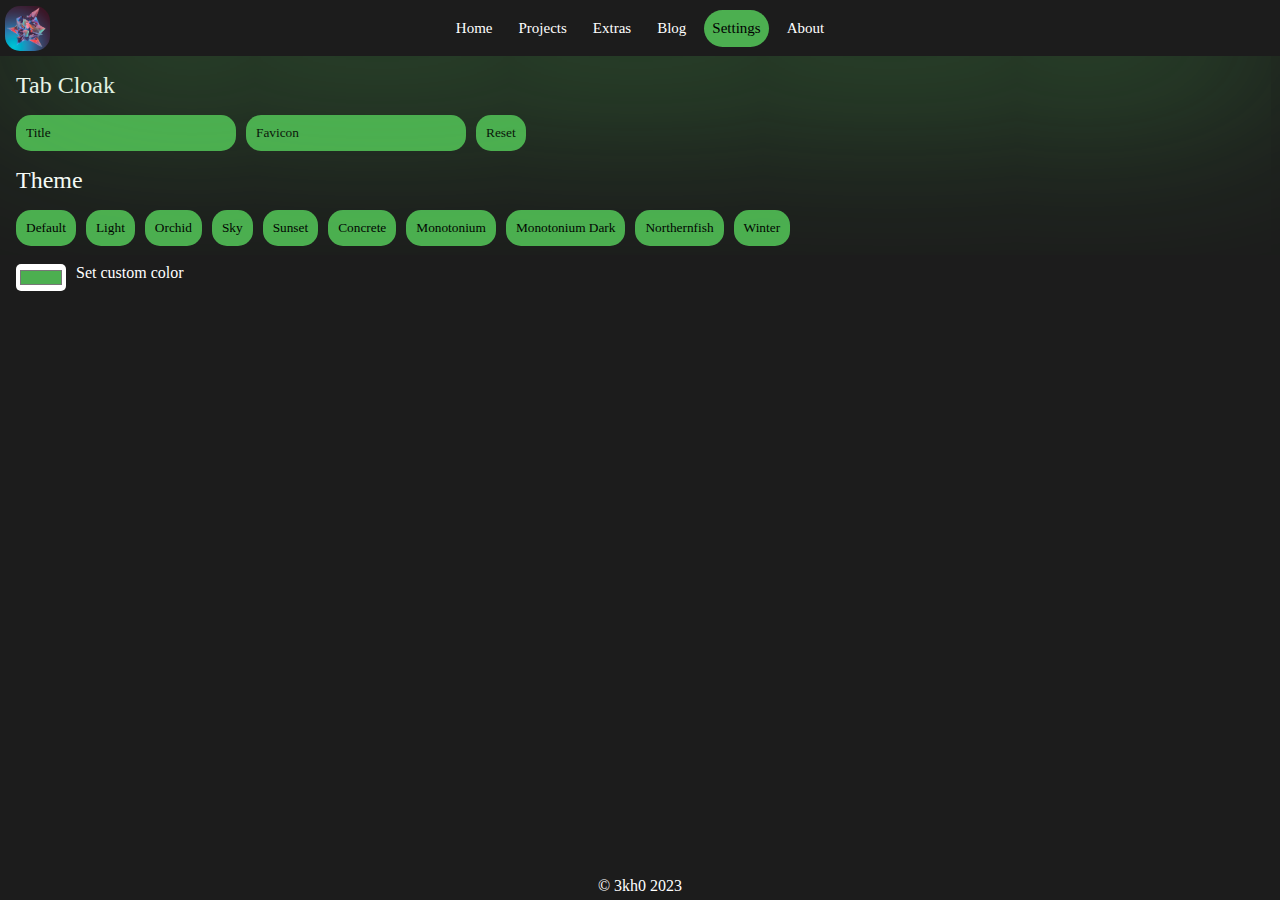
<file: settings.html>
<!DOCTYPE html>
<html lang="en">

<head>
  <meta charset="UTF-8" />
  <meta name="viewport" content="width=device-width, initial-scale=1.0" />
  <meta name="description" content="The better unblocked games website." />
  <meta name="keywords"
    content="front-end web developer, unblocked, games, google sites, unblocked games mom, ublocked, code, coding, programmer, development, javascript, jquery, bootstrap, sass, less, git" />
  <meta name="author" content="3kh0" />
  <meta content="3kh0" property="og:title" />
  <meta content="The better unblocked games website." property="og:description" />
  <meta content="/images/logo.png" property="og:image" />
  <title>Settings | 3kh0</title>
  <link href="./images/logo.png" rel="icon" />
  <link href="./css/index.css" rel="stylesheet" />
</head>

<body>
  <div class="navbar">
    <div class="navitems">
      <img onclick="location.href='https://www.youtube.com/watch?v=dQw4w9WgXcQ'" src="./images/logo.png" class="navlogo"
        draggable="false" />
      <a href="./">
        <div class="navitem">Home</div>
      </a>
      <a href="./projects">
        <div class="navitem">Projects</div>
      </a>
      <a href="./extras">
        <div class="navitem">Extras</div>
      </a>
      <a href="./blog">
        <div class="navitem">Blog</div>
      </a>
      <a href="./settings">
        <div class="navitem" current>Settings</div>
      </a>
      <a href="./about">
        <div class="navitem">About</div>
      </a>
    </div>
  </div>

  <div class="section-title">Tab Cloak</div>
  <div class="buttons">
    <input id="title" class="input" placeholder="Title" onkeyup="setTitle(this.value)" />
    <input id="icon" class="input" placeholder="Favicon" onkeyup="setFavicon(this.value.trim())" />
    <button class="button" onclick="resetTab()">Reset</button>
  </div>

  <div class="section-title">Theme</div>
  <div class="buttons">
    <button class="button" onclick="setTheme('default')">Default</button>
    <button class="button" onclick="setTheme('light')">Light</button>
    <button class="button" onclick="setTheme('orchid')">Orchid</button>
    <button class="button" onclick="setTheme('sky')">Sky</button>
    <button class="button" onclick="setTheme('sunset')">Sunset</button>
    <button class="button" onclick="setTheme('concrete')">Concrete</button>
    <button class="button" onclick="setTheme('monotonium')">Monotonium</button>
    <button class="button" onclick="setTheme('monotonium-dark')">Monotonium Dark</button>
    <button class="button" onclick="setTheme('northernfish')">Northernfish</button>
    <button hidden class="button forternish" onclick="setTheme('forternish')">Forternish</button>
    <button class="button" onclick="setTheme('winter')">Winter</button>
    <button hidden class="button nebelung" onclick="setTheme('nebelung')">Nebelung</button>
    <button hidden class="button piplup" onclick="setTheme('piplup')">Piplup</button>
  </div>
  <br>
  <div class="buttons">
    <input type="color" id="theme_color" name="Theme picker" value="#4caf50" oninput="setThemeColor(this.value)">
    <label for="head">Set custom color</label>
  </div>

  <footer>© 3kh0 2023</footer>

  <script src="./js/index.js"></script>
  <script src="./js/settings.js"></script>
  <script src='https://cdn.jsdelivr.net/npm/@widgetbot/crate@3' async defer>
    new Crate({
        server: '971769908205604864', // EchoDev
        channel: '1017203047388160050', // #guest-chat
        notifications: false,
    })
  </script>
</body>

</html>
</file>
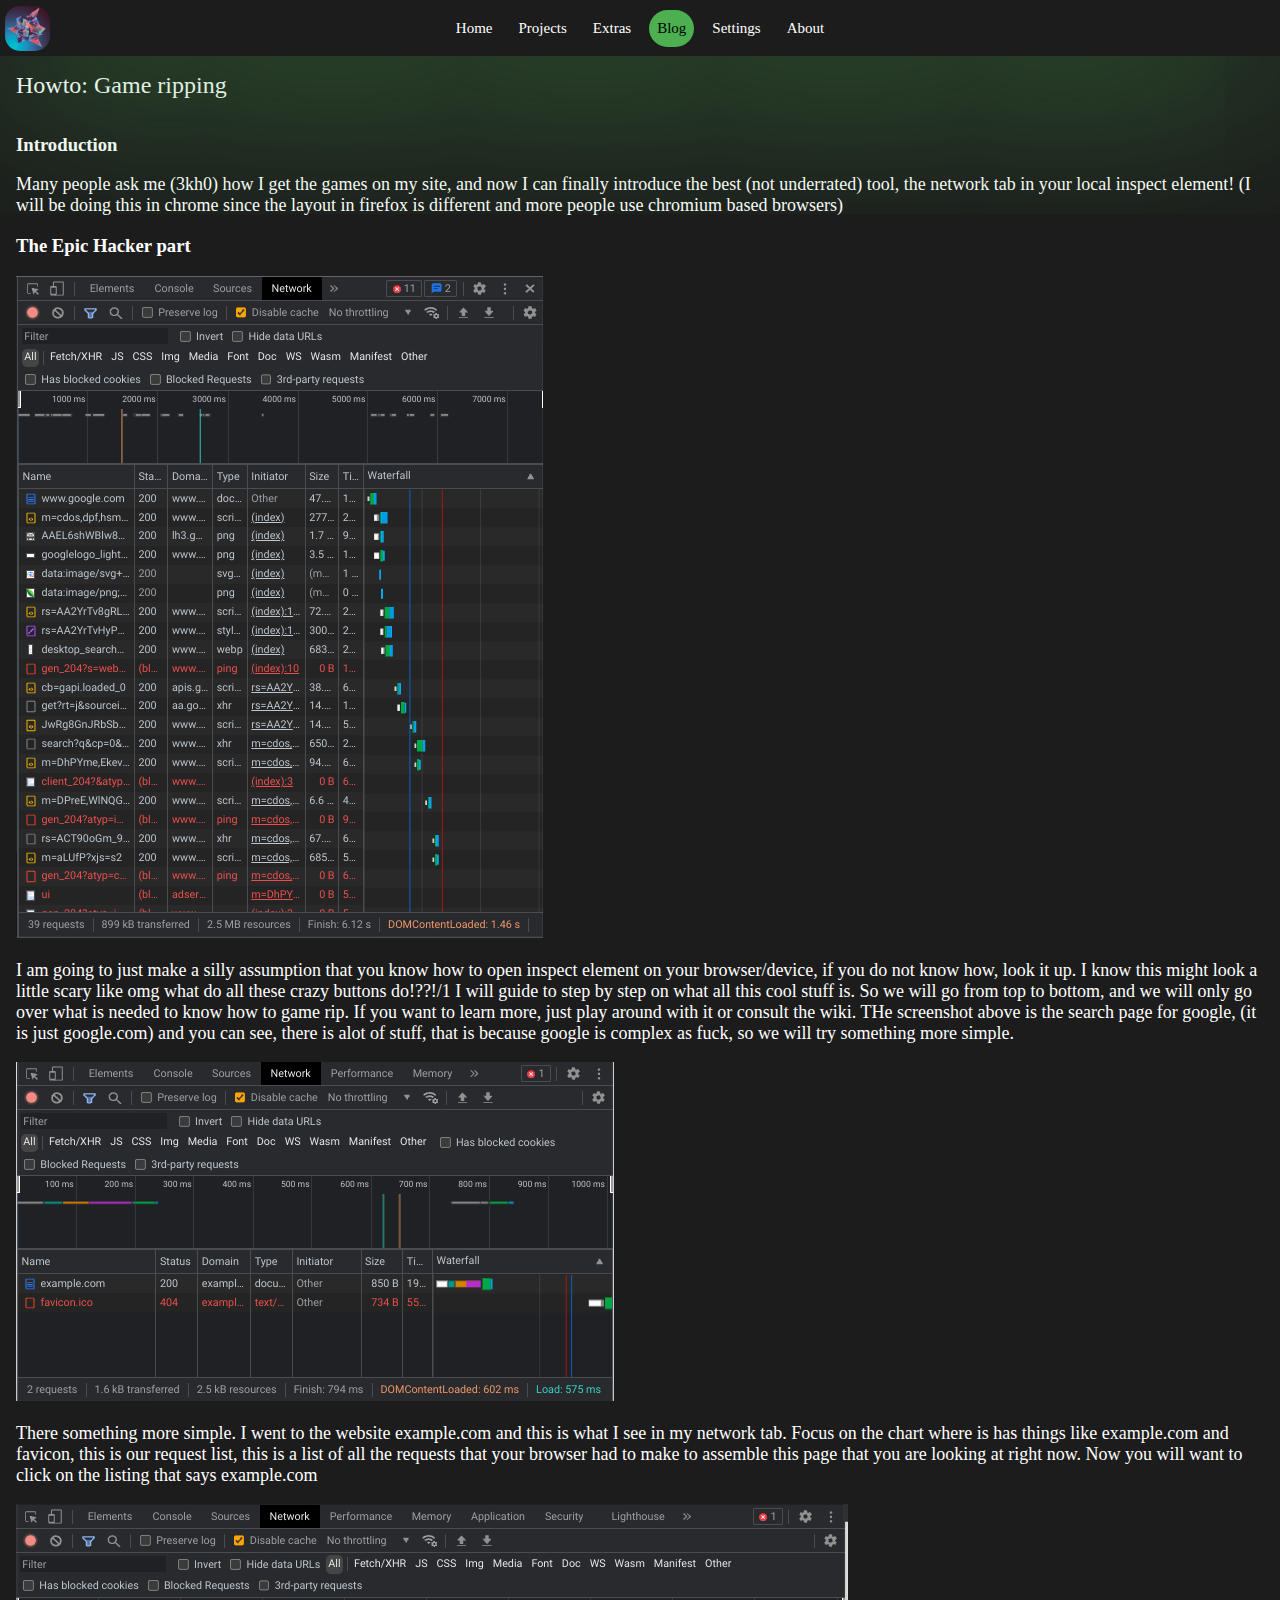
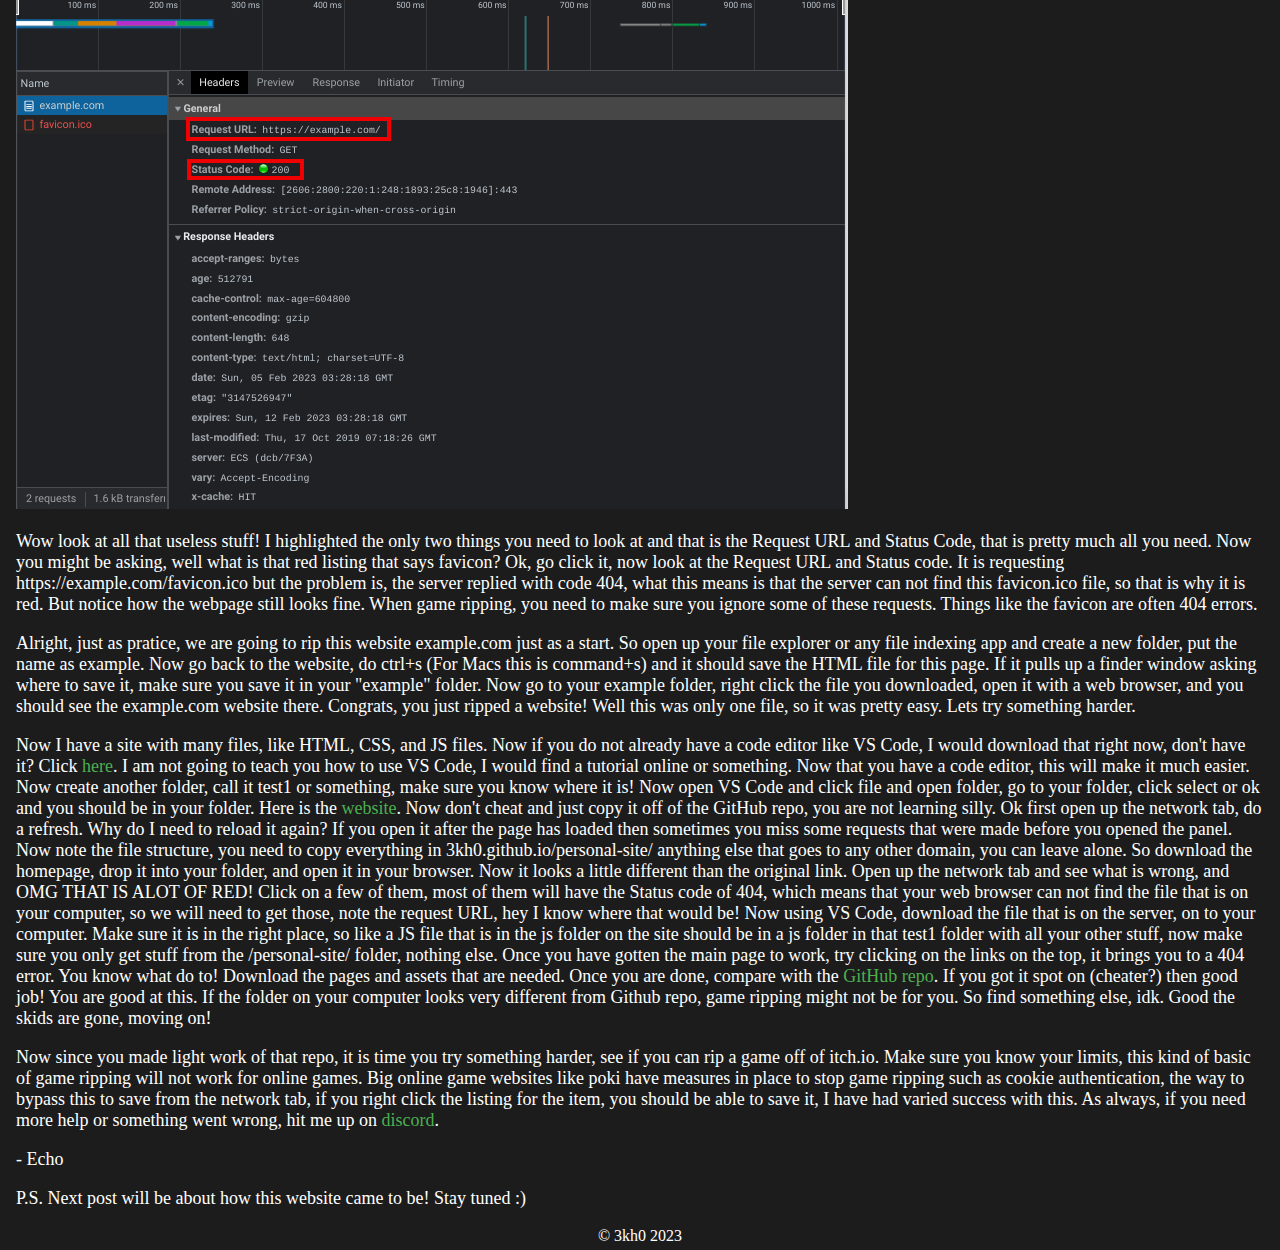
<file: blog/gamerip.html>
<!DOCTYPE html>
<html lang="en">
  <head>
    <meta charset="UTF-8" />
    <meta name="viewport" content="width=device-width, initial-scale=1.0" />
    <meta name="description" content="The better unblocked games website." />
    <meta name="keywords" content="front-end web developer, unblocked, games, google sites, unblocked games mom, ublocked, code, coding, programmer, development, javascript, jquery, bootstrap, sass, less, git" />
    <meta name="author" content="3kh0" />
    <meta content="3kh0" property="og:title" />
    <meta content="The better unblocked games website." property="og:description" />
    <meta content="/images/logo.png" property="og:image" />
    <title>How to game rip | 3kh0</title>
    <link href="../images/logo.png" rel="icon" />
    <link href="../css/index.css" rel="stylesheet" />
  </head>
  <body>
    <div class="navbar">
      <div class="navitems">
        <img onclick="location.href='https://www.youtube.com/watch?v=dQw4w9WgXcQ'" src="../images/logo.png" class="navlogo" draggable="false" />
        <a href="../"><div class="navitem">Home</div></a>
        <a href="../projects"><div class="navitem">Projects</div></a>
        <a href="../extras"><div class="navitem">Extras</div></a>
        <a href="../blog"><div class="navitem" current>Blog</div></a>
        <a href="../settings"><div class="navitem">Settings</div></a>
        <a href="../about"><div class="navitem">About</div></a>
      </div>
    </div>
    <div class="section-title">Howto: Game ripping</div>
    <div class="section-text">
      <h3>Introduction</h3>
      <p>
        Many people ask me (3kh0) how I get the games on my site, and now I can finally introduce the best (not underrated) tool, the network tab in your local inspect element! (I will be doing this in chrome since the layout in firefox is different and more people use chromium based browsers)
      </p>
      <h3>The Epic Hacker part</h3>
      <img src="./inspect.png">
      <p>
        I am going to just make a silly assumption that you know how to open inspect element on your browser/device, if you do not know how, look it up. I know this might look a little scary like omg what do all these crazy buttons do!??!/1 I will guide to step by step on what all this cool stuff is. So we will go from top to bottom, and we will only go over what is needed to know how to game rip. If you want to learn more, just play around with it or consult the wiki. THe screenshot above is the search page for google, (it is just google.com) and you can see, there is alot of stuff, that is because google is complex as fuck, so we will try something more simple.
      </p>
      <img src="./example.png">
      <p>
        There something more simple. I went to the website example.com and this is what I see in my network tab. Focus on the chart where is has things like example.com and favicon, this is our request list, this is a list of all the requests that your browser had to make to assemble this page that you are looking at right now. Now you will want to click on the listing that says example.com
      </p>
      <img src="./example2.png">
      <p>
        Wow look at all that useless stuff! I highlighted the only two things you need to look at and that is the Request URL and Status Code, that is pretty much all you need. Now you might be asking, well what is that red listing that says favicon? Ok, go click it, now look at the Request URL and Status code. It is requesting https://example.com/favicon.ico but the problem is, the server replied with code 404, what this means is that the server can not find this favicon.ico file, so that is why it is red. But notice how the webpage still looks fine. When game ripping, you need to make sure you ignore some of these requests. Things like the favicon are often 404 errors.
      </p>
      <p>
        Alright, just as pratice, we are going to rip this website example.com just as a start. So open up your file explorer or any file indexing app and create a new folder, put the name as example. Now go back to the website, do ctrl+s (For Macs this is command+s) and it should save the HTML file for this page. If it pulls up a finder window asking where to save it, make sure you save it in your "example" folder. Now go to your example folder, right click the file you downloaded, open it with a web browser, and you should see the example.com website there. Congrats, you just ripped a website! Well this was only one file, so it was pretty easy. Lets try something harder.
      </p>
      <p>
        Now I have a site with many files, like HTML, CSS, and JS files. Now if you do not already have a code editor like VS Code, I would download that right now, don't have it? Click <a href="https://code.visualstudio.com/Download" target="_blank">here</a>. I am not going to teach you how to use VS Code, I would find a tutorial online or something. Now that you have a code editor, this will make it much easier. Now create another folder, call it test1 or something, make sure you know where it is! Now open VS Code and click file and open folder, go to your folder, click select or ok and you should be in your folder. Here is the <a href="https://3kh0.github.io/personal-site/" target="_blank">website</a>. Now don't cheat and just copy it off of the GitHub repo, you are not learning silly. Ok first open up the network tab, do a refresh. Why do I need to reload it again? If you open it after the page has loaded then sometimes you miss some requests that were made before you opened the panel. Now note the file structure, you need to copy everything in 3kh0.github.io/personal-site/ anything else that goes to any other domain, you can leave alone. So download the homepage, drop it into your folder, and open it in your browser. Now it looks a little different than the original link. Open up the network tab and see what is wrong, and OMG THAT IS ALOT OF RED! Click on a few of them, most of them will have the Status code of 404, which means that your web browser can not find the file that is on your computer, so we will need to get those, note the request URL, hey I know where that would be! Now using VS Code, download the file that is on the server, on to your computer. Make sure it is in the right place, so like a JS file that is in the js folder on the site should be in a js folder in that test1 folder with all your other stuff, now make sure you only get stuff from the /personal-site/ folder, nothing else. Once you have gotten the main page to work, try clicking on the links on the top, it brings you to a 404 error. You know what do to! Download the pages and assets that are needed. Once you are done, compare with the <a href="https://github.com/3kh0/personal-site" target="_blank">GitHub repo</a>. If you got it spot on (cheater?) then good job! You are good at this. If the folder on your computer looks very different from Github repo, game ripping might not be for you. So find something else, idk. Good the skids are gone, moving on!
      </p>
      <p>
        Now since you made light work of that repo, it is time you try something harder, see if you can rip a game off of itch.io. Make sure you know your limits, this kind of basic of game ripping will not work for online games. Big online game websites like poki have measures in place to stop game ripping such as cookie authentication, the way to bypass this to save from the network tab, if you right click the listing for the item, you should be able to save it, I have had varied success with this. As always, if you need more help or something went wrong, hit me up on <a href="https://discord.gg" target="_blank">discord</a>.
      </p>
      <p>- Echo</p>
      <p>P.S. Next post will be about how this website came to be! Stay tuned :)</p>
    </div>

    <footer>© 3kh0 2023</footer>

    <script src="../js/index.js"></script>
    <script src='https://cdn.jsdelivr.net/npm/@widgetbot/crate@3' async defer>
    new Crate({
        server: '971769908205604864', // EchoDev
        channel: '1017203047388160050', // #guest-chat
        notifications: false,
    })
    </script>
  </body>
</html>
</file>
<file: css/index.css>
/* Main font */
@import url('https://fonts.googleapis.com/css2?family=Roboto&display=swap');
/* Main styles */
@import url('style.css');
@import url('themes.css');
@import url('mobile.css');
</file>
